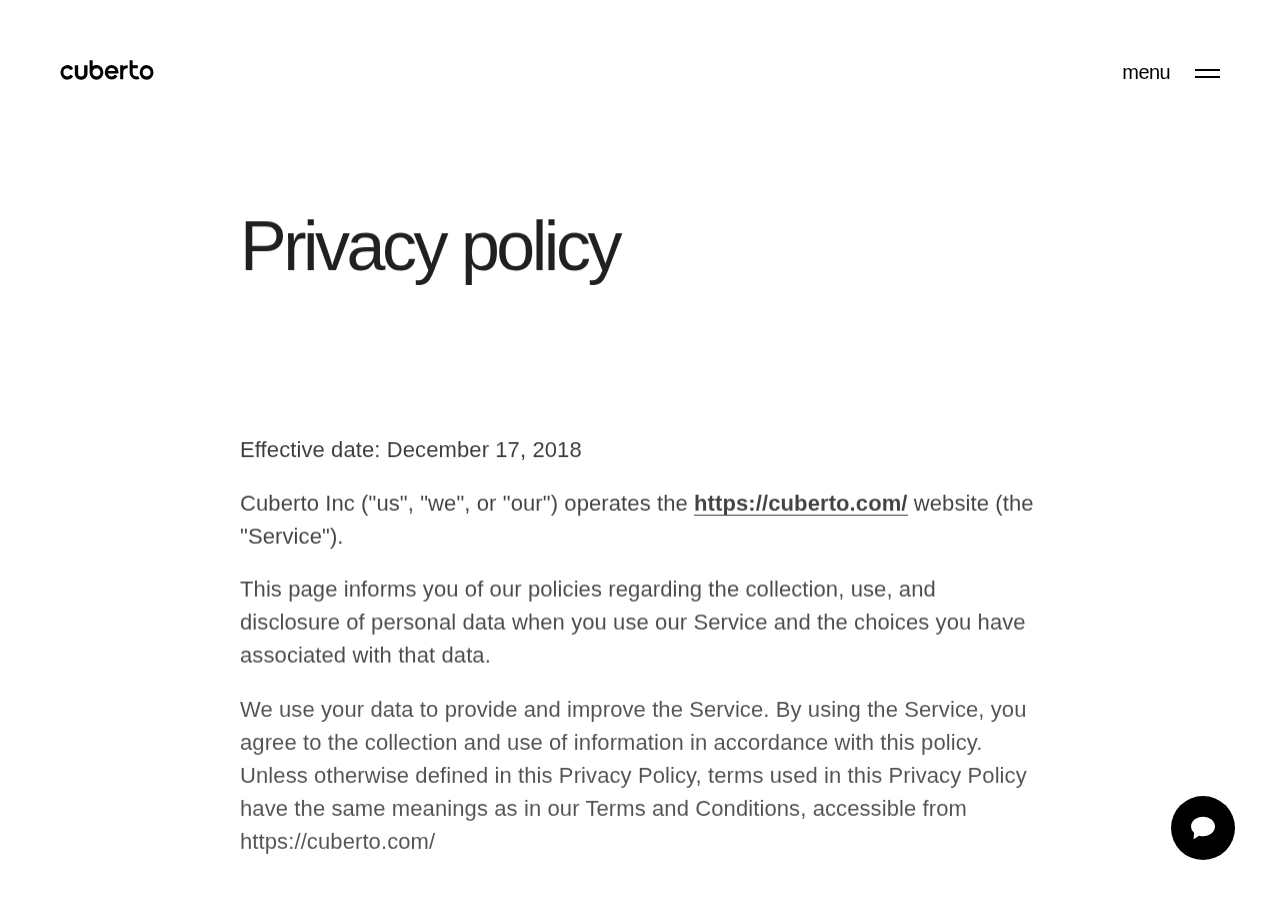
<file: cuberto.com/privacy/index.html>
<!DOCTYPE html><html class="no-js" lang="en">
<!-- Mirrored from cuberto.com/privacy/ by HTTrack Website Copier/3.x [XR&CO'2014], Sun, 06 Mar 2022 22:08:55 GMT -->
<!-- Added by HTTrack --><meta http-equiv="content-type" content="text/html;charset=UTF-8" /><!-- /Added by HTTrack -->
<head><meta charset="utf-8"><title>Privacy policy — Cuberto</title><meta name="description" content="Cuberto - privacy policy &amp; terms."><meta property="og:title" content="Privacy policy — Cuberto"><meta property="og:type" content="article"><meta property="og:description" content="Cuberto - privacy policy &amp; terms."><meta name="viewport" content="width=device-width, initial-scale=1.0, maximum-scale=3.0"><meta name="msapplication-TileColor" content="#3050d4"><meta name="theme-color" content="#ffffff"><link rel="stylesheet" href="../assets/css/main21dd.css?v=4.5.20"><link rel="preload" href="http://cdn.cuberto.com/cb/fonts/averta/AvertaCY-Light.woff2" as="font" crossorigin><link rel="preload" href="http://cdn.cuberto.com/cb/fonts/averta/AvertaCY-Regular.woff2" as="font" crossorigin><link rel="preload" href="http://cdn.cuberto.com/cb/fonts/averta/AvertaCY-Semibold.woff2" as="font" crossorigin><link rel="apple-touch-icon" sizes="180x180" href="../apple-touch-icon.png"><link rel="icon" type="image/png" sizes="32x32" href="../favicon-32x32.png"><link rel="icon" type="image/png" sizes="16x16" href="../favicon-16x16.png"><link rel="manifest" href="../site.html"><link rel="mask-icon" href="../safari-pinned-tab.svg" color="#3050d4"></head><body><div class="cb-loader cb-loader_overlay -visible"></div><nav class="cb-menu"><div class="cb-menu-logo"><a href="../index.html" aria-label="Cuberto"><svg class="cb-svgsprite -logo"><use xlink:href="../assets/img/sprites/svgspritesc81e.svg?2#logo"></use></svg></a></div><div class="cb-menu-toggle"><button class="cb-btn cb-btn_menu" aria-label="menu" data-cursor="-menu" data-cursor-stick=".cb-btn_menu-box"><span class="cb-btn_menu-title" style="visibility:hidden;">menu</span><span class="cb-btn_menu-box" data-magnetic="{&quot;x&quot;:&quot;0.08&quot;,&quot;y&quot;:&quot;0.08&quot;}"><span></span><span></span></span></button></div><div class="cb-menu-box"><div class="cb-menu-backdrop"></div><div class="cb-menu-content"><div class="cb-menu-body"><div class="cb-menu-container"><div class="cb-menu-grid"><div class="cb-menu-grid-col -left"><div class="cb-menu-title">Social</div><div class="cb-menu-social" data-cursor="-opaque"><a class="cb-menu-social-item" href="http://www.facebook.com/Cuberto.design" target="_blank" rel="noopener" data-magnetic><em><span data-text="Facebook">Facebook</span></em></a><a class="cb-menu-social-item" href="http://www.behance.net/cuberto" target="_blank" rel="noopener" data-magnetic><em><span data-text="Behance">Behance</span></em></a><a class="cb-menu-social-item" href="http://dribbble.com/cuberto" target="_blank" rel="noopener" data-magnetic><em><span data-text="Dribbble">Dribbble</span></em></a><a class="cb-menu-social-item" href="http://www.instagram.com/cubertodesign/" target="_blank" rel="noopener" data-magnetic><em><span data-text="Instagram">Instagram</span></em></a><a class="cb-menu-social-item" href="http://www.youtube.com/channel/UCzestFrXpwSGCfcbO2pObwQ" target="_blank" rel="noopener" data-magnetic><em><span data-text="YouTube">YouTube</span></em></a><a class="cb-menu-social-item" href="http://twitter.com/cuberto" target="_blank" rel="noopener" data-magnetic><em><span data-text="Twitter">Twitter</span></em></a><a class="cb-menu-social-item" href="http://github.com/Cuberto" target="_blank" rel="noopener" data-magnetic><em><span data-text="GitHub">GitHub</span></em></a></div></div><div class="cb-menu-grid-col -right"><div class="cb-menu-title">Menu</div><div class="cb-menu-nav" role="navigation" data-cursor="-opaque"><div class="cb-menu-nav-item"><a href="../projects/index.html" data-magnetic><em><span data-text="Work">Work</span></em></a></div><div class="cb-menu-nav-item"><a href="../about/index.html" data-magnetic><em><span data-text="About">About</span></em></a></div><div class="cb-menu-nav-item"><a href="../services/index.html" data-magnetic><em><span data-text="Services">Services</span></em></a></div><div class="cb-menu-nav-item"><a href="../tutorials/index.html" data-magnetic><em><span data-text="Tutorials">Tutorials</span></em></a></div><div class="cb-menu-nav-item"><a href="../contacts/index.html" data-magnetic><em><span data-text="Contacts">Contacts</span></em></a></div></div></div></div></div></div><div class="cb-menu-footer"><div class="cb-menu-container"><div class="cb-menu-title -sm">Get in touch</div><div class="cb-menu-mail"><a href="mailto:info@cuberto.com"><span>info@cuberto.com</span></a></div></div></div></div></div><div class="cb-menu-contact"><a class="cb-btn cb-btn_contact" href="../contacts/index.html" data-cursor="-exclusion" aria-label="Get in touch"><svg class="cb-svgsprite -chat"><use xlink:href="../assets/img/sprites/svgspritesc81e.svg?2#chat"></use></svg></a></div></nav><div class="cb-view" data-controller="textController" id="view-main"><div class="cb-layout" role="main"><div class="cb-navbar"><div class="cb-navbar-strip"><div class="cb-navbar-grid"><div class="cb-navbar-grid-col -left"><div class="cb-navbar-logo"><a href="../index.html" aria-label="Cuberto"><svg class="cb-svgsprite -logo"><use xlink:href="../assets/img/sprites/svgspritesc81e.svg?2#logo"></use></svg></a></div></div><div class="cb-navbar-grid-col -right"><div class="cb-navbar-toggle"><button class="cb-btn cb-btn_menu" aria-label="menu"><span class="cb-btn_menu-title">menu</span><span class="cb-btn_menu-box" style="visibility:hidden"><span></span><span></span></span></button></div></div></div></div></div><article class="cb-textpaper"><div class="cb-textpaper-content"><div class="cb-textpaper-container"><div class="cb-textpaper-header"><h1>Privacy policy</h1></div><div class="cb-textpaper-text"><p>Effective date: December 17, 2018</p><p>Cuberto Inc ("us", "we", or "our") operates the <a href="../index.html">https://cuberto.com/</a> website (the "Service").</p><p>This page informs you of our policies regarding the collection, use, and disclosure of personal data when you use our Service and the choices you have associated with that data.</p><p>We use your data to provide and improve the Service. By using the Service, you agree to the collection and use of information in accordance with this policy. Unless otherwise defined in this Privacy Policy, terms used in this Privacy Policy have the same meanings as in our Terms and Conditions, accessible from https://cuberto.com/</p><h3>Information Collection And Use</h3><p>We collect several different types of information for various purposes to provide and improve our Service to you.</p><h3>Types of Data Collected</h3><h4>Personal Data</h4><p>While using our Service, we may ask you to provide us with certain personally identifiable information that can be used to contact or identify you ("Personal Data"). Personally identifiable information may include, but is not limited to:</p><ul><li>Email address</li><li>First name and last name</li><li>Cookies and Usage Data</li></ul><h4>Usage Data</h4><p>We may also collect information how the Service is accessed and used ("Usage Data"). This Usage Data may include information such as your computer's Internet Protocol address (e.g. IP address), browser type, browser version, the pages of our Service that you visit, the time and date of your visit, the time spent on those pages, unique device identifiers and other diagnostic data.</p><h4>Tracking & Cookies Data</h4><p>We use cookies and similar tracking technologies to track the activity on our Service and hold certain information.</p><p>Cookies are files with small amount of data which may include an anonymous unique identifier. Cookies are sent to your browser from a website and stored on your device. Tracking technologies also used are beacons, tags, and scripts to collect and track information and to improve and analyze our Service.</p><p>You can instruct your browser to refuse all cookies or to indicate when a cookie is being sent. However, if you do not accept cookies, you may not be able to use some portions of our Service.</p><p>Examples of Cookies we use:</p><ul><li>Session Cookies. We use Session Cookies to operate our Service.</li><li>Preference Cookies. We use Preference Cookies to remember your preferences and various settings.</li><li>Security Cookies. We use Security Cookies for security purposes.</li></ul><h3>Use of Data</h3><p>Cuberto Inc uses the collected data for various purposes:</p><ul><li>To provide and maintain the Service</li><li>To notify you about changes to our Service</li><li>To allow you to participate in interactive features of our Service when you choose to do so</li><li>To provide customer care and support</li><li>To provide analysis or valuable information so that we can improve the Service</li><li>To monitor the usage of the Service</li><li>To detect, prevent and address technical issues</li></ul><h3>Transfer Of Data</h3><p>Your information, including Personal Data, may be transferred to — and maintained on — computers located outside of your state, province, country or other governmental jurisdiction where the data protection laws may differ than those from your jurisdiction.</p><p>If you are located outside United States and choose to provide information to us, please note that we transfer the data, including Personal Data, to United States and process it there.</p><p>Your consent to this Privacy Policy followed by your submission of such information represents your agreement to that transfer.</p><p>Cuberto Inc will take all steps reasonably necessary to ensure that your data is treated securely and in accordance with this Privacy Policy and no transfer of your Personal Data will take place to an organization or a country unless there are adequate controls in place including the security of your data and other personal information.</p><h3>Disclosure Of Data</h3><h4>Legal Requirements</h4><p>Cuberto Inc may disclose your Personal Data in the good faith belief that such action is necessary to:</p><ul><li>To comply with a legal obligation</li><li>To protect and defend the rights or property of Cuberto Inc</li><li>To prevent or investigate possible wrongdoing in connection with the Service</li><li>To protect the personal safety of users of the Service or the public</li><li>li To protect against legal liability</li></ul><h3>Security Of Data</h3><p>The security of your data is important to us, but remember that no method of transmission over the Internet, or method of electronic storage is 100% secure. While we strive to use commercially acceptable means to protect your Personal Data, we cannot guarantee its absolute security.</p><h3>Service Providers</h3><p>We may employ third party companies and individuals to facilitate our Service ("Service Providers"), to provide the Service on our behalf, to perform Service-related services or to assist us in analyzing how our Service is used.</p><p>These third parties have access to your Personal Data only to perform these tasks on our behalf and are obligated not to disclose or use it for any other purpose.</p><h4>Analytics</h4><p>We may use third-party Service Providers to monitor and analyze the use of our Service.</p><h4>Google Analytics</h4><p>Google Analytics is a web analytics service offered by Google that tracks and reports website traffic. Google uses the data collected to track and monitor the use of our Service. This data is shared with other Google services. Google may use the collected data to contextualize and personalize the ads of its own advertising network.</p><p>You can opt-out of having made your activity on the Service available to Google Analytics by installing the Google Analytics opt-out browser add-on. The add-on prevents the Google Analytics JavaScript (ga.js, analytics.js, and dc.js) from sharing information with Google Analytics about visits activity.</p><p>For more information on the privacy practices of Google, please visit the Google Privacy & Terms web page:</p><p> </p><a href="https://policies.google.com/privacy?hl=en" rel="noopener" target="_blank">https://policies.google.com/privacy?hl=en</a><h3>Links To Other Sites</h3><p>Our Service may contain links to other sites that are not operated by us. If you click on a third party link, you will be directed to that third party's site. We strongly advise you to review the Privacy Policy of every site you visit.</p><p>We have no control over and assume no responsibility for the content, privacy policies or practices of any third party sites or services.</p><h3>Children's Privacy</h3><p>Our Service does not address anyone under the age of 18 ("Children").</p><p>We do not knowingly collect personally identifiable information from anyone under the age of 18. If you are a parent or guardian and you are aware that your Children has provided us with Personal Data, please contact us. If we become aware that we have collected Personal Data from children without verification of parental consent, we take steps to remove that information from our servers.</p><h3>Changes To This Privacy Policy</h3><p>We may update our Privacy Policy from time to time. We will notify you of any changes by posting the new Privacy Policy on this page.</p><p>We will let you know via email and/or a prominent notice on our Service, prior to the change becoming effective and update the "effective date" at the top of this Privacy Policy.</p><p>You are advised to review this Privacy Policy periodically for any changes. Changes to this Privacy Policy are effective when they are posted on this page.</p><h3>Contact Us</h3><p>If you have any questions about this Privacy Policy, please contact us by email: <a href="mailto:info@cuberto.com">info@cuberto.com</a></p></div></div></div></article><section class="cb-outro"><div class="cb-outro-content" data-cursor="-inverse"><div class="cb-outro-body"><div class="cb-outro-container"><div class="cb-outro-header"><h2>Have an idea?</h2><a href="../contacts/index.html">Tell us about it</a></div></div></div><div class="cb-outro-footer"><div class="cb-outro-container"><div class="cb-outro-grid"><div class="cb-outro-grid-col -left"><div class="cb-outro-mail"><a href="mailto:info@cuberto.com"><em><span>info@cuberto.com</span></em></a></div><div class="cb-outro-address"><address><p>901 N Pitt Str., Suite 170</p><p>Alexandria, VA 22314, USA</p></address></div><div class="cb-outro-link"><a class="cb-outro-link-item" href="index.html">Privacy Policy</a></div></div><div class="cb-outro-grid-col -right"><div class="cb-outro-social"><div class="cb-outro-social-row"><a class="cb-outro-social-item" href="http://www.facebook.com/Cuberto.design" target="_blank" rel="noopener" aria-label="Facebook"><span class="cb-outro-social-item-title"><span data-text="Facebook">Facebook</span></span><svg class="cb-svgsprite -facebook"><use xlink:href="../assets/img/sprites/svgspritesc81e.svg?2#facebook"></use></svg></a><a class="cb-outro-social-item -patreon" href="http://twitter.com/cuberto" target="_blank" rel="noopener" aria-label="Twitter"><span class="cb-outro-social-item-title"><span data-text="Twitter">Twitter</span></span><svg class="cb-svgsprite -twitter"><use xlink:href="../assets/img/sprites/svgspritesc81e.svg?2#twitter"></use></svg></a><a class="cb-outro-social-item -behance" href="http://www.behance.net/cuberto" target="_blank" rel="noopener" aria-label="Behance"><span class="cb-outro-social-item-title"><span data-text="Behance">Behance</span></span><svg class="cb-svgsprite -behance"><use xlink:href="../assets/img/sprites/svgspritesc81e.svg?2#behance"></use></svg></a></div><div class="cb-outro-social-row"><a class="cb-outro-social-item -dribble" href="http://dribbble.com/cuberto" target="_blank" rel="noopener" aria-label="Dribbble"><span class="cb-outro-social-item-title"><span data-text="Dribbble">Dribbble</span></span><svg class="cb-svgsprite -dribbble"><use xlink:href="../assets/img/sprites/svgspritesc81e.svg?2#dribbble"></use></svg></a><a class="cb-outro-social-item -instagram" href="http://www.instagram.com/cubertodesign/" target="_blank" rel="noopener" aria-label="Instagram"><span class="cb-outro-social-item-title"><span data-text="Instagram">Instagram</span></span><svg class="cb-svgsprite -instagram"><use xlink:href="../assets/img/sprites/svgspritesc81e.svg?2#instagram"></use></svg></a><a class="cb-outro-social-item -youtube" href="http://www.youtube.com/channel/UCzestFrXpwSGCfcbO2pObwQ" target="_blank" rel="noopener" aria-label="YouTube"><span class="cb-outro-social-item-title"><span data-text="YouTube">YouTube</span></span><svg class="cb-svgsprite -youtube"><use xlink:href="../assets/img/sprites/svgspritesc81e.svg?2#youtube"></use></svg></a></div></div></div></div></div></div></div></section></div></div><script src="../assets/js/bundle21dd.js?v=4.5.20" defer></script><noscript><link rel="stylesheet" href="../assets/css/noscript21dd.css?v=4.5.20"></noscript><script>setTimeout(function () {
    (function (m, e, t, r, i, k, a) {
        m[i] = m[i] || function () {
            (m[i].a = m[i].a || []).push(arguments)
        };
        m[i].l = 1 * new Date();
        k = e.createElement(t), a = e.getElementsByTagName(t)[0], k.async = 1, k.src = r, a.parentNode.insertBefore(k, a)
    })
    (window, document, "script", "../../mc.yandex.ru/metrika/tag.js", "ym");

    ym(window.ymID = 22519915, "init", {
        clickmap: true,
        trackLinks: true,
        accurateTrackBounce: true,
        webvisor: true
    });
}, 5000);</script><noscript><div><img src="https://mc.yandex.ru/watch/22519915" style="position:absolute; left:-9999px;"></div></noscript><script data-ad-client="ca-pub-1790740820499025" async src="../../pagead2.googlesyndication.com/pagead/js/f.txt"></script></body>
<!-- Mirrored from cuberto.com/privacy/ by HTTrack Website Copier/3.x [XR&CO'2014], Sun, 06 Mar 2022 22:08:55 GMT -->
</html>
</file>
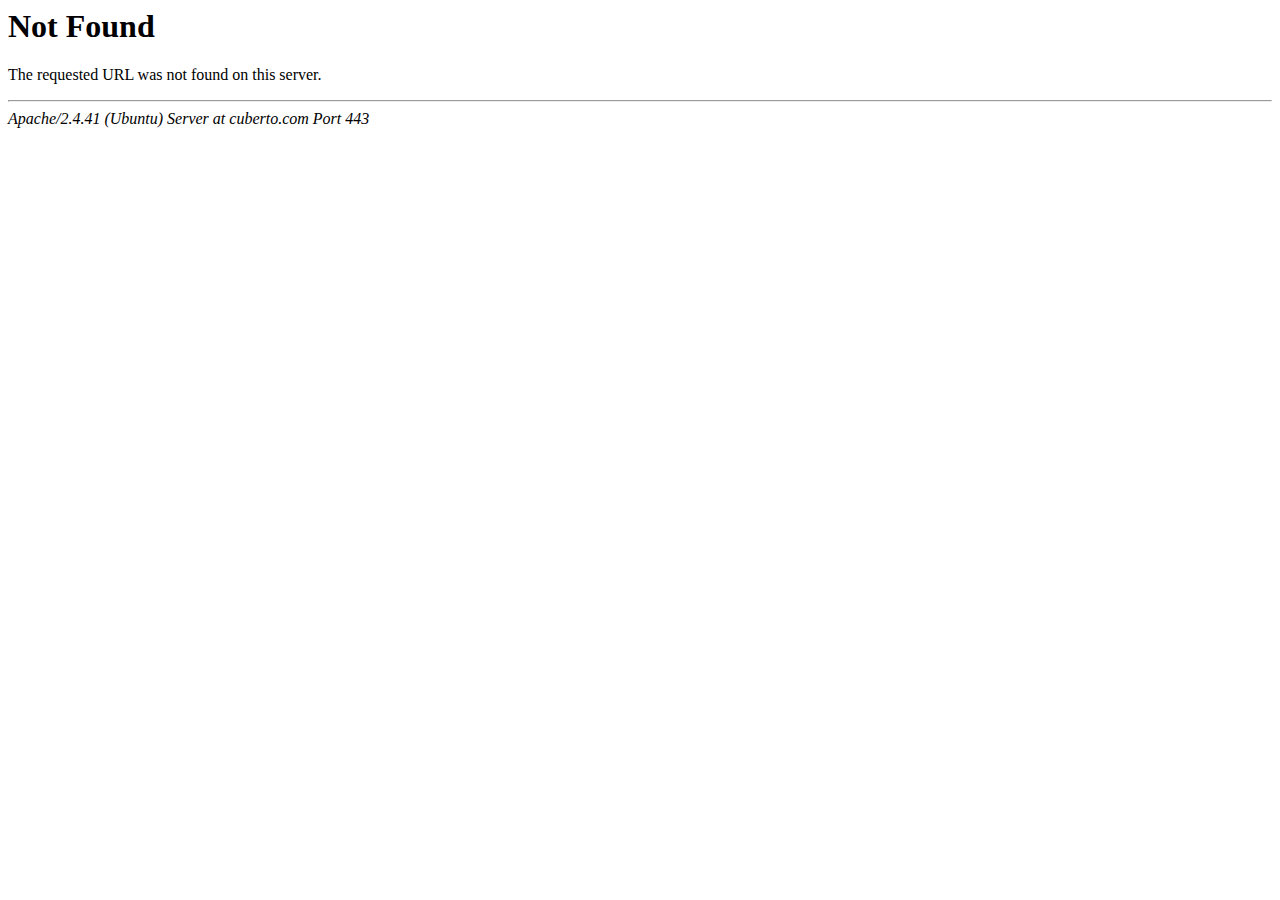
<file: cuberto.com/assets/css/owl.video.play.html>
<!DOCTYPE HTML PUBLIC "-//IETF//DTD HTML 2.0//EN">
<html><head>
<title>404 Not Found</title>
</head><body>
<h1>Not Found</h1>
<p>The requested URL was not found on this server.</p>
<hr>
<address>Apache/2.4.41 (Ubuntu) Server at cuberto.com Port 443</address>
</body></html>
</file>
<file: cuberto.com/assets/css/main21dd.css>
@charset "UTF-8";.owl-carousel{display:none;width:100%;-webkit-tap-highlight-color:transparent;position:relative;z-index:1}.owl-carousel .owl-stage{position:relative;-ms-touch-action:pan-Y;touch-action:manipulation;-moz-backface-visibility:hidden}.owl-carousel .owl-stage:after{content:".";display:block;clear:both;visibility:hidden;line-height:0;height:0}.owl-carousel .owl-stage-outer{position:relative;overflow:hidden;-webkit-transform:translate3d(0,0,0)}.owl-carousel .owl-item,.owl-carousel .owl-wrapper{-webkit-backface-visibility:hidden;-moz-backface-visibility:hidden;-ms-backface-visibility:hidden;-webkit-transform:translate3d(0,0,0);-moz-transform:translate3d(0,0,0);-ms-transform:translate3d(0,0,0)}.owl-carousel .owl-item{position:relative;min-height:1px;float:left;-webkit-backface-visibility:hidden;-webkit-tap-highlight-color:transparent;-webkit-touch-callout:none}.owl-carousel .owl-item img{display:block;width:100%}.owl-carousel .owl-dots.disabled,.owl-carousel .owl-nav.disabled{display:none}.owl-carousel .owl-dot,.owl-carousel .owl-nav .owl-next,.owl-carousel .owl-nav .owl-prev{cursor:pointer;-webkit-user-select:none;-moz-user-select:none;-ms-user-select:none;user-select:none}.owl-carousel .owl-nav button.owl-next,.owl-carousel .owl-nav button.owl-prev,.owl-carousel button.owl-dot{background:0 0;color:inherit;border:none;padding:0!important;font:inherit}.owl-carousel.owl-loaded{display:block}.owl-carousel.owl-loading{opacity:0;display:block}.owl-carousel.owl-hidden{opacity:0}.owl-carousel.owl-refresh .owl-item{visibility:hidden}.owl-carousel.owl-drag .owl-item{-ms-touch-action:pan-y;touch-action:pan-y;-webkit-user-select:none;-moz-user-select:none;-ms-user-select:none;user-select:none}.owl-carousel.owl-grab{cursor:move;cursor:-webkit-grab;cursor:-moz-grab;cursor:grab}.owl-carousel.owl-rtl{direction:rtl}.owl-carousel.owl-rtl .owl-item{float:right}.no-js .owl-carousel{display:block}.owl-carousel .animated{-webkit-animation-duration:1s;-moz-animation-duration:1s;-o-animation-duration:1s;animation-duration:1s;-webkit-animation-fill-mode:both;-moz-animation-fill-mode:both;-o-animation-fill-mode:both;animation-fill-mode:both}.owl-carousel .owl-animated-in{z-index:0}.owl-carousel .owl-animated-out{z-index:1}.owl-carousel .fadeOut{-webkit-animation-name:fadeOut;-moz-animation-name:fadeOut;-o-animation-name:fadeOut;animation-name:fadeOut}@-webkit-keyframes fadeOut{0%{opacity:1}100%{opacity:0}}@-moz-keyframes fadeOut{0%{opacity:1}100%{opacity:0}}@-o-keyframes fadeOut{0%{opacity:1}100%{opacity:0}}@keyframes fadeOut{0%{opacity:1}100%{opacity:0}}.owl-height{-webkit-transition:height .5s ease-in-out;-o-transition:height .5s ease-in-out;-moz-transition:height .5s ease-in-out;transition:height .5s ease-in-out}.owl-carousel .owl-item .owl-lazy{opacity:0;-webkit-transition:opacity .4s ease;-o-transition:opacity .4s ease;-moz-transition:opacity .4s ease;transition:opacity .4s ease}.owl-carousel .owl-item .owl-lazy:not([src]),.owl-carousel .owl-item .owl-lazy[src^=""]{max-height:0}.owl-carousel .owl-item img.owl-lazy{-webkit-transform-style:preserve-3d;-moz-transform-style:preserve-3d;transform-style:preserve-3d}.owl-carousel .owl-video-wrapper{position:relative;height:100%;background:#000}.owl-carousel .owl-video-play-icon{position:absolute;height:80px;width:80px;left:50%;top:50%;margin-left:-40px;margin-top:-40px;background:url(owl.video.play.html) no-repeat;cursor:pointer;z-index:1;-webkit-backface-visibility:hidden;-webkit-transition:-webkit-transform .1s ease;transition:-webkit-transform .1s ease;-o-transition:-o-transform .1s ease;-moz-transition:transform .1s ease,-moz-transform .1s ease;transition:transform .1s ease;transition:transform .1s ease,-webkit-transform .1s ease,-moz-transform .1s ease,-o-transform .1s ease}.owl-carousel .owl-video-play-icon:hover{-webkit-transform:scale(1.3,1.3);-moz-transform:scale(1.3,1.3);-ms-transform:scale(1.3,1.3);-o-transform:scale(1.3,1.3);transform:scale(1.3,1.3)}.owl-carousel .owl-video-playing .owl-video-play-icon,.owl-carousel .owl-video-playing .owl-video-tn{display:none}.owl-carousel .owl-video-tn{opacity:0;height:100%;background-position:center center;background-repeat:no-repeat;-webkit-background-size:contain;-moz-background-size:contain;background-size:contain;-webkit-transition:opacity .4s ease;-o-transition:opacity .4s ease;-moz-transition:opacity .4s ease;transition:opacity .4s ease}.owl-carousel .owl-video-frame{position:relative;z-index:1;height:100%;width:100%}@font-face{font-family:'Averta CY';src:url(http://cdn.cuberto.com/cb/fonts/averta/AvertaCY-Light.woff2) format("woff2"),url(//cdn.cuberto.com/cb/fonts/averta/AvertaCY-Light.woff) format("woff"),url(//cdn.cuberto.com/cb/fonts/averta/AvertaCY-Light.ttf) format("truetype");font-weight:300;font-style:normal;font-display:swap}@font-face{font-family:'Averta CY';src:url(//cdn.cuberto.com/cb/fonts/averta/AvertaCY-Regular.woff2) format("woff2"),url(//cdn.cuberto.com/cb/fonts/averta/AvertaCY-Regular.woff) format("woff"),url(//cdn.cuberto.com/cb/fonts/averta/AvertaCY-Regular.ttf) format("truetype");font-weight:400;font-style:normal;font-display:swap}@font-face{font-family:'Averta CY';src:url(//cdn.cuberto.com/cb/fonts/averta/AvertaCY-Semibold.woff2) format("woff2"),url(//cdn.cuberto.com/cb/fonts/averta/AvertaCY-Semibold.woff) format("woff"),url(//cdn.cuberto.com/cb/fonts/averta/AvertaCY-Semibold.ttf) format("truetype");font-weight:600;font-style:normal;font-display:swap}@font-face{font-family:'Averta CY';src:url(//cdn.cuberto.com/cb/fonts/averta/AvertaCY-Bold.woff2) format("woff2"),url(//cdn.cuberto.com/cb/fonts/averta/AvertaCY-Bold.woff) format("woff"),url(//cdn.cuberto.com/cb/fonts/averta/AvertaCY-Bold.ttf) format("truetype");font-weight:700;font-style:normal;font-display:swap}/*! normalize.css v7.0.0 | MIT License | github.com/necolas/normalize.css */html{line-height:1.15;-ms-text-size-adjust:100%;-webkit-text-size-adjust:100%}body{margin:0}article,aside,footer,header,nav,section{display:block}h1{font-size:2em;margin:.67em 0}figcaption,figure,main{display:block}figure{margin:1em 40px}hr{-webkit-box-sizing:content-box;-moz-box-sizing:content-box;box-sizing:content-box;height:0;overflow:visible}pre{font-family:monospace,monospace;font-size:1em}a{background-color:transparent;-webkit-text-decoration-skip:objects}abbr[title]{border-bottom:none;text-decoration:underline;-webkit-text-decoration:underline dotted;-moz-text-decoration:underline dotted;text-decoration:underline dotted}b,strong{font-weight:inherit}b,strong{font-weight:bolder}code,kbd,samp{font-family:monospace,monospace;font-size:1em}dfn{font-style:italic}mark{background-color:#ff0;color:#000}small{font-size:80%}sub,sup{font-size:75%;line-height:0;position:relative;vertical-align:baseline}sub{bottom:-.25em}sup{top:-.5em}audio,video{display:inline-block}audio:not([controls]){display:none;height:0}img{border-style:none}svg:not(:root){overflow:hidden}button,input,optgroup,select,textarea{font-family:sans-serif;font-size:100%;line-height:1.15;margin:0}button,input{overflow:visible}button,select{text-transform:none}[type=reset],[type=submit],button,html [type=button]{-webkit-appearance:button}[type=button]::-moz-focus-inner,[type=reset]::-moz-focus-inner,[type=submit]::-moz-focus-inner,button::-moz-focus-inner{border-style:none;padding:0}[type=button]:-moz-focusring,[type=reset]:-moz-focusring,[type=submit]:-moz-focusring,button:-moz-focusring{outline:1px dotted ButtonText}fieldset{padding:.35em .75em .625em}legend{-webkit-box-sizing:border-box;-moz-box-sizing:border-box;box-sizing:border-box;color:inherit;display:table;max-width:100%;padding:0;white-space:normal}progress{display:inline-block;vertical-align:baseline}textarea{overflow:auto}[type=checkbox],[type=radio]{-webkit-box-sizing:border-box;-moz-box-sizing:border-box;box-sizing:border-box;padding:0}[type=number]::-webkit-inner-spin-button,[type=number]::-webkit-outer-spin-button{height:auto}[type=search]{-webkit-appearance:textfield;outline-offset:-2px}[type=search]::-webkit-search-cancel-button,[type=search]::-webkit-search-decoration{-webkit-appearance:none}::-webkit-file-upload-button{-webkit-appearance:button;font:inherit}details,menu{display:block}summary{display:list-item}canvas{display:inline-block}template{display:none}[hidden]{display:none}html{height:100%}body{height:100%;margin:0;padding:0;background:#fff;color:#000;font-family:"Averta CY",sans-serif;font-size:14px;letter-spacing:normal;line-height:normal;text-align:left;-webkit-font-smoothing:antialiased;-moz-osx-font-smoothing:grayscale}*{-webkit-box-sizing:border-box;-moz-box-sizing:border-box;box-sizing:border-box}:after,:before{-webkit-box-sizing:border-box;-moz-box-sizing:border-box;box-sizing:border-box}.cb-checkbox_rounded label>input:focus~.cb-checkbox_rounded-box,:focus{outline:0!important}::-moz-selection{color:#fff;background:#000}::selection{color:#fff;background:#000}a{color:inherit;cursor:pointer;text-decoration:underline}.cb-checkbox_rounded label>input:focus~a.cb-checkbox_rounded-box,a:focus,a:hover{color:inherit;text-decoration:none}a,button,input,label{-webkit-tap-highlight-color:transparent}audio,canvas,iframe,img,svg,video{vertical-align:middle}figure{margin:0}button,input,select,textarea{font-family:inherit;font-size:inherit;line-height:inherit}[type=button]:not(:disabled),[type=reset]:not(:disabled),[type=submit]:not(:disabled),button:not(:disabled){cursor:pointer}blockquote,h1,h2,h3,h4,h5,h6,p{margin:0;padding:0}em{font-style:normal}@media print{*,::after,::before{text-shadow:none!important;-webkit-box-shadow:none!important;-moz-box-shadow:none!important;box-shadow:none!important}a,a:visited{text-decoration:underline}abbr[title]::after{content:" (" attr(title) ")"}pre{white-space:pre-wrap!important}blockquote,pre{border:1px solid #999;page-break-inside:avoid}thead{display:table-header-group}img,tr{page-break-inside:avoid}h2,h3,p{orphans:3;widows:3}h2,h3{page-break-after:avoid}}.cb-view{height:100%;background:#fff}.cb-scene{position:fixed;top:0;left:0;right:0;bottom:0;display:none}@media (min-width:1200px){.cb-scene{display:block}}.cb-layout{position:relative;height:100%;z-index:1}.cb-layout .scrollbar-track{right:3px;background:0 0;z-index:200}.cb-layout .scrollbar-thumb-y{background:#333}.cb-layout .scrollbar-thumb-y:before{content:"";display:block;position:absolute;top:0;right:-3px;left:-3px;bottom:0}.cb-layout .scrollbar-thumb-y:hover{background:#000}.cb-layout .scroll-content{height:100%;will-change:transform}.cb-container{padding:0 20px}@media (min-width:360px){.cb-container{padding:0 30px}}@media (min-width:768px){.cb-container{padding:0 40px}}@media (min-width:1200px){.cb-container{padding:0 60px}}.cb-container.-ml,.cb-rcfeed-container.-ml,.cb-screenshot-container{padding:0 15px}@media (min-width:768px){.cb-container.-ml,.cb-rcfeed-container.-ml,.cb-screenshot-container{padding:0 60px}}@media (min-width:1200px){.cb-container.-ml,.cb-rcfeed-container.-ml,.cb-screenshot-container{padding:0 90px}}@media (min-width:1600px){.cb-container.-ml,.cb-rcfeed-container.-ml,.cb-screenshot-container{padding:0 140px}}.cb-container.-md,.cb-textpaper-container.-md{padding:0 15px}@media (min-width:768px){.cb-container.-md,.cb-textpaper-container.-md{padding:0 60px}}@media (min-width:1024px){.cb-container.-md,.cb-textpaper-container.-md{padding:0 120px}}@media (min-width:1200px){.cb-container.-md,.cb-textpaper-container.-md{padding:0 150px}}@media (min-width:1350px){.cb-container.-md,.cb-textpaper-container.-md{padding:0 180px}}@media (min-width:1600px){.cb-container.-md,.cb-textpaper-container.-md{padding:0 220px}}@media (min-width:1900px){.cb-container.-md,.cb-textpaper-container.-md{padding:0 270px}}.cb-advantage-container,.cb-billboard-container,.cb-brief-container,.cb-container.-lg,.cb-definition-container,.cb-description-container,.cb-employment-container,.cb-featured-container,.cb-feedback-container,.cb-hero-container,.cb-listing-container,.cb-modal_box-container,.cb-newsfeed-container,.cb-nextcase-container,.cb-numstat-container,.cb-outro-container,.cb-rcfeed-container,.cb-relcase-container,.cb-request-container,.cb-smfeed-container,.cb-splitshow-container,.cb-textpaper-container,.cb-topcover-container,.cb-tophead-container,.cb-work-container{padding:0 20px}@media (min-width:360px){.cb-advantage-container,.cb-billboard-container,.cb-brief-container,.cb-container.-lg,.cb-definition-container,.cb-description-container,.cb-employment-container,.cb-featured-container,.cb-feedback-container,.cb-hero-container,.cb-listing-container,.cb-modal_box-container,.cb-newsfeed-container,.cb-nextcase-container,.cb-numstat-container,.cb-outro-container,.cb-rcfeed-container,.cb-relcase-container,.cb-request-container,.cb-smfeed-container,.cb-splitshow-container,.cb-textpaper-container,.cb-topcover-container,.cb-tophead-container,.cb-work-container{padding:0 30px}}@media (min-width:768px){.cb-advantage-container,.cb-billboard-container,.cb-brief-container,.cb-container.-lg,.cb-definition-container,.cb-description-container,.cb-employment-container,.cb-featured-container,.cb-feedback-container,.cb-hero-container,.cb-listing-container,.cb-modal_box-container,.cb-newsfeed-container,.cb-nextcase-container,.cb-numstat-container,.cb-outro-container,.cb-rcfeed-container,.cb-relcase-container,.cb-request-container,.cb-smfeed-container,.cb-splitshow-container,.cb-textpaper-container,.cb-topcover-container,.cb-tophead-container,.cb-work-container{padding:0 100px}}@media (min-width:1024px){.cb-advantage-container,.cb-billboard-container,.cb-brief-container,.cb-container.-lg,.cb-definition-container,.cb-description-container,.cb-employment-container,.cb-featured-container,.cb-feedback-container,.cb-hero-container,.cb-listing-container,.cb-modal_box-container,.cb-newsfeed-container,.cb-nextcase-container,.cb-numstat-container,.cb-outro-container,.cb-rcfeed-container,.cb-relcase-container,.cb-request-container,.cb-smfeed-container,.cb-splitshow-container,.cb-textpaper-container,.cb-topcover-container,.cb-tophead-container,.cb-work-container{padding:0 120px}}@media (min-width:1200px){.cb-advantage-container,.cb-billboard-container,.cb-brief-container,.cb-container.-lg,.cb-definition-container,.cb-description-container,.cb-employment-container,.cb-featured-container,.cb-feedback-container,.cb-hero-container,.cb-listing-container,.cb-modal_box-container,.cb-newsfeed-container,.cb-nextcase-container,.cb-numstat-container,.cb-outro-container,.cb-rcfeed-container,.cb-relcase-container,.cb-request-container,.cb-smfeed-container,.cb-splitshow-container,.cb-textpaper-container,.cb-topcover-container,.cb-tophead-container,.cb-work-container{padding:0 150px}}@media (min-width:1350px){.cb-advantage-container,.cb-billboard-container,.cb-brief-container,.cb-container.-lg,.cb-definition-container,.cb-description-container,.cb-employment-container,.cb-featured-container,.cb-feedback-container,.cb-hero-container,.cb-listing-container,.cb-modal_box-container,.cb-newsfeed-container,.cb-nextcase-container,.cb-numstat-container,.cb-outro-container,.cb-rcfeed-container,.cb-relcase-container,.cb-request-container,.cb-smfeed-container,.cb-splitshow-container,.cb-textpaper-container,.cb-topcover-container,.cb-tophead-container,.cb-work-container{padding:0 180px}}@media (min-width:1600px){.cb-advantage-container,.cb-billboard-container,.cb-brief-container,.cb-container.-lg,.cb-definition-container,.cb-description-container,.cb-employment-container,.cb-featured-container,.cb-feedback-container,.cb-hero-container,.cb-listing-container,.cb-modal_box-container,.cb-newsfeed-container,.cb-nextcase-container,.cb-numstat-container,.cb-outro-container,.cb-rcfeed-container,.cb-relcase-container,.cb-request-container,.cb-smfeed-container,.cb-splitshow-container,.cb-textpaper-container,.cb-topcover-container,.cb-tophead-container,.cb-work-container{padding:0 220px}}@media (min-width:1900px){.cb-advantage-container,.cb-billboard-container,.cb-brief-container,.cb-container.-lg,.cb-definition-container,.cb-description-container,.cb-employment-container,.cb-featured-container,.cb-feedback-container,.cb-hero-container,.cb-listing-container,.cb-modal_box-container,.cb-newsfeed-container,.cb-nextcase-container,.cb-numstat-container,.cb-outro-container,.cb-rcfeed-container,.cb-relcase-container,.cb-request-container,.cb-smfeed-container,.cb-splitshow-container,.cb-textpaper-container,.cb-topcover-container,.cb-tophead-container,.cb-work-container{padding:0 270px;width:100%;max-width:1900px;margin:0 auto}}.cb-advantage-content,.cb-billboard-content,.cb-brief-content,.cb-content,.cb-definition-content,.cb-description-content,.cb-employment-content,.cb-employment-top,.cb-feedback-content,.cb-listing-content,.cb-nextcase-content,.cb-numstat-content,.cb-rcfeed-content,.cb-relcase-content,.cb-screenshot-content,.cb-smfeed-content,.cb-splitshow-content{padding:120px 0}@media (min-width:360px){.cb-advantage-content,.cb-billboard-content,.cb-brief-content,.cb-content,.cb-definition-content,.cb-description-content,.cb-employment-content,.cb-employment-top,.cb-feedback-content,.cb-listing-content,.cb-nextcase-content,.cb-numstat-content,.cb-rcfeed-content,.cb-relcase-content,.cb-screenshot-content,.cb-smfeed-content,.cb-splitshow-content{padding:170px 0}}@media (min-width:768px){.cb-advantage-content,.cb-billboard-content,.cb-brief-content,.cb-content,.cb-definition-content,.cb-description-content,.cb-employment-content,.cb-employment-top,.cb-feedback-content,.cb-listing-content,.cb-nextcase-content,.cb-numstat-content,.cb-rcfeed-content,.cb-relcase-content,.cb-screenshot-content,.cb-smfeed-content,.cb-splitshow-content{padding:300px 0}}@media (min-width:1600px){.cb-advantage-content,.cb-billboard-content,.cb-brief-content,.cb-content,.cb-definition-content,.cb-description-content,.cb-employment-content,.cb-employment-top,.cb-feedback-content,.cb-listing-content,.cb-nextcase-content,.cb-numstat-content,.cb-rcfeed-content,.cb-relcase-content,.cb-screenshot-content,.cb-smfeed-content,.cb-splitshow-content{padding:350px 0}}.-rp.cb-advantage-content,.-rp.cb-billboard-content,.-rp.cb-brief-content,.-rp.cb-definition-content,.-rp.cb-description-content,.-rp.cb-employment-content,.-rp.cb-employment-top,.-rp.cb-feedback-content,.-rp.cb-listing-content,.-rp.cb-nextcase-content,.-rp.cb-numstat-content,.-rp.cb-rcfeed-content,.-rp.cb-relcase-content,.-rp.cb-screenshot-content,.-rp.cb-smfeed-content,.-rp.cb-splitshow-content,.-rt.cb-advantage-content,.-rt.cb-billboard-content,.-rt.cb-brief-content,.-rt.cb-definition-content,.-rt.cb-description-content,.-rt.cb-employment-content,.-rt.cb-employment-top,.-rt.cb-feedback-content,.-rt.cb-listing-content,.-rt.cb-nextcase-content,.-rt.cb-numstat-content,.-rt.cb-rcfeed-content,.-rt.cb-relcase-content,.-rt.cb-screenshot-content,.-rt.cb-smfeed-content,.-rt.cb-splitshow-content,.cb-content.-rp,.cb-content.-rt{padding-top:60px}@media (min-width:360px){.-rp.cb-advantage-content,.-rp.cb-billboard-content,.-rp.cb-brief-content,.-rp.cb-definition-content,.-rp.cb-description-content,.-rp.cb-employment-content,.-rp.cb-employment-top,.-rp.cb-feedback-content,.-rp.cb-listing-content,.-rp.cb-nextcase-content,.-rp.cb-numstat-content,.-rp.cb-rcfeed-content,.-rp.cb-relcase-content,.-rp.cb-screenshot-content,.-rp.cb-smfeed-content,.-rp.cb-splitshow-content,.-rt.cb-advantage-content,.-rt.cb-billboard-content,.-rt.cb-brief-content,.-rt.cb-definition-content,.-rt.cb-description-content,.-rt.cb-employment-content,.-rt.cb-employment-top,.-rt.cb-feedback-content,.-rt.cb-listing-content,.-rt.cb-nextcase-content,.-rt.cb-numstat-content,.-rt.cb-rcfeed-content,.-rt.cb-relcase-content,.-rt.cb-screenshot-content,.-rt.cb-smfeed-content,.-rt.cb-splitshow-content,.cb-content.-rp,.cb-content.-rt{padding-top:85px}}@media (min-width:768px){.-rp.cb-advantage-content,.-rp.cb-billboard-content,.-rp.cb-brief-content,.-rp.cb-definition-content,.-rp.cb-description-content,.-rp.cb-employment-content,.-rp.cb-employment-top,.-rp.cb-feedback-content,.-rp.cb-listing-content,.-rp.cb-nextcase-content,.-rp.cb-numstat-content,.-rp.cb-rcfeed-content,.-rp.cb-relcase-content,.-rp.cb-screenshot-content,.-rp.cb-smfeed-content,.-rp.cb-splitshow-content,.-rt.cb-advantage-content,.-rt.cb-billboard-content,.-rt.cb-brief-content,.-rt.cb-definition-content,.-rt.cb-description-content,.-rt.cb-employment-content,.-rt.cb-employment-top,.-rt.cb-feedback-content,.-rt.cb-listing-content,.-rt.cb-nextcase-content,.-rt.cb-numstat-content,.-rt.cb-rcfeed-content,.-rt.cb-relcase-content,.-rt.cb-screenshot-content,.-rt.cb-smfeed-content,.-rt.cb-splitshow-content,.cb-content.-rp,.cb-content.-rt{padding-top:150px}}@media (min-width:1600px){.-rp.cb-advantage-content,.-rp.cb-billboard-content,.-rp.cb-brief-content,.-rp.cb-definition-content,.-rp.cb-description-content,.-rp.cb-employment-content,.-rp.cb-employment-top,.-rp.cb-feedback-content,.-rp.cb-listing-content,.-rp.cb-nextcase-content,.-rp.cb-numstat-content,.-rp.cb-rcfeed-content,.-rp.cb-relcase-content,.-rp.cb-screenshot-content,.-rp.cb-smfeed-content,.-rp.cb-splitshow-content,.-rt.cb-advantage-content,.-rt.cb-billboard-content,.-rt.cb-brief-content,.-rt.cb-definition-content,.-rt.cb-description-content,.-rt.cb-employment-content,.-rt.cb-employment-top,.-rt.cb-feedback-content,.-rt.cb-listing-content,.-rt.cb-nextcase-content,.-rt.cb-numstat-content,.-rt.cb-rcfeed-content,.-rt.cb-relcase-content,.-rt.cb-screenshot-content,.-rt.cb-smfeed-content,.-rt.cb-splitshow-content,.cb-content.-rp,.cb-content.-rt{padding-top:175px}}.-mt.cb-advantage-content,.-mt.cb-billboard-content,.-mt.cb-brief-content,.-mt.cb-definition-content,.-mt.cb-description-content,.-mt.cb-employment-content,.-mt.cb-employment-top,.-mt.cb-feedback-content,.-mt.cb-listing-content,.-mt.cb-nextcase-content,.-mt.cb-numstat-content,.-mt.cb-rcfeed-content,.-mt.cb-relcase-content,.-mt.cb-screenshot-content,.-mt.cb-smfeed-content,.-mt.cb-splitshow-content,.cb-content.-mt{padding-top:30px}@media (min-width:360px){.-mt.cb-advantage-content,.-mt.cb-billboard-content,.-mt.cb-brief-content,.-mt.cb-definition-content,.-mt.cb-description-content,.-mt.cb-employment-content,.-mt.cb-employment-top,.-mt.cb-feedback-content,.-mt.cb-listing-content,.-mt.cb-nextcase-content,.-mt.cb-numstat-content,.-mt.cb-rcfeed-content,.-mt.cb-relcase-content,.-mt.cb-screenshot-content,.-mt.cb-smfeed-content,.-mt.cb-splitshow-content,.cb-content.-mt{padding-top:43px}}@media (min-width:768px){.-mt.cb-advantage-content,.-mt.cb-billboard-content,.-mt.cb-brief-content,.-mt.cb-definition-content,.-mt.cb-description-content,.-mt.cb-employment-content,.-mt.cb-employment-top,.-mt.cb-feedback-content,.-mt.cb-listing-content,.-mt.cb-nextcase-content,.-mt.cb-numstat-content,.-mt.cb-rcfeed-content,.-mt.cb-relcase-content,.-mt.cb-screenshot-content,.-mt.cb-smfeed-content,.-mt.cb-splitshow-content,.cb-content.-mt{padding-top:75px}}@media (min-width:1600px){.-mt.cb-advantage-content,.-mt.cb-billboard-content,.-mt.cb-brief-content,.-mt.cb-definition-content,.-mt.cb-description-content,.-mt.cb-employment-content,.-mt.cb-employment-top,.-mt.cb-feedback-content,.-mt.cb-listing-content,.-mt.cb-nextcase-content,.-mt.cb-numstat-content,.-mt.cb-rcfeed-content,.-mt.cb-relcase-content,.-mt.cb-screenshot-content,.-mt.cb-smfeed-content,.-mt.cb-splitshow-content,.cb-content.-mt{padding-top:88px}}.-st.cb-advantage-content,.-st.cb-billboard-content,.-st.cb-brief-content,.-st.cb-definition-content,.-st.cb-description-content,.-st.cb-employment-content,.-st.cb-employment-top,.-st.cb-feedback-content,.-st.cb-listing-content,.-st.cb-nextcase-content,.-st.cb-numstat-content,.-st.cb-rcfeed-content,.-st.cb-relcase-content,.-st.cb-screenshot-content,.-st.cb-smfeed-content,.-st.cb-splitshow-content,.cb-content.-st{padding-top:30px}@media (min-width:360px){.-st.cb-advantage-content,.-st.cb-billboard-content,.-st.cb-brief-content,.-st.cb-definition-content,.-st.cb-description-content,.-st.cb-employment-content,.-st.cb-employment-top,.-st.cb-feedback-content,.-st.cb-listing-content,.-st.cb-nextcase-content,.-st.cb-numstat-content,.-st.cb-rcfeed-content,.-st.cb-relcase-content,.-st.cb-screenshot-content,.-st.cb-smfeed-content,.-st.cb-splitshow-content,.cb-content.-st{padding-top:40px}}@media (min-width:768px){.-st.cb-advantage-content,.-st.cb-billboard-content,.-st.cb-brief-content,.-st.cb-definition-content,.-st.cb-description-content,.-st.cb-employment-content,.-st.cb-employment-top,.-st.cb-feedback-content,.-st.cb-listing-content,.-st.cb-nextcase-content,.-st.cb-numstat-content,.-st.cb-rcfeed-content,.-st.cb-relcase-content,.-st.cb-screenshot-content,.-st.cb-smfeed-content,.-st.cb-splitshow-content,.cb-content.-st{padding-top:45px}}@media (min-width:1600px){.-st.cb-advantage-content,.-st.cb-billboard-content,.-st.cb-brief-content,.-st.cb-definition-content,.-st.cb-description-content,.-st.cb-employment-content,.-st.cb-employment-top,.-st.cb-feedback-content,.-st.cb-listing-content,.-st.cb-nextcase-content,.-st.cb-numstat-content,.-st.cb-rcfeed-content,.-st.cb-relcase-content,.-st.cb-screenshot-content,.-st.cb-smfeed-content,.-st.cb-splitshow-content,.cb-content.-st{padding-top:55px}}.-ct.cb-advantage-content,.-ct.cb-billboard-content,.-ct.cb-brief-content,.-ct.cb-definition-content,.-ct.cb-description-content,.-ct.cb-employment-content,.-ct.cb-employment-top,.-ct.cb-feedback-content,.-ct.cb-listing-content,.-ct.cb-nextcase-content,.-ct.cb-numstat-content,.-ct.cb-rcfeed-content,.-ct.cb-relcase-content,.-ct.cb-screenshot-content,.-ct.cb-smfeed-content,.-ct.cb-splitshow-content,.cb-content.-ct{padding-top:0}.-rb.cb-advantage-content,.-rb.cb-billboard-content,.-rb.cb-brief-content,.-rb.cb-definition-content,.-rb.cb-description-content,.-rb.cb-employment-content,.-rb.cb-employment-top,.-rb.cb-feedback-content,.-rb.cb-listing-content,.-rb.cb-nextcase-content,.-rb.cb-numstat-content,.-rb.cb-rcfeed-content,.-rb.cb-relcase-content,.-rb.cb-screenshot-content,.-rb.cb-smfeed-content,.-rb.cb-splitshow-content,.-rp.cb-advantage-content,.-rp.cb-billboard-content,.-rp.cb-brief-content,.-rp.cb-definition-content,.-rp.cb-description-content,.-rp.cb-employment-content,.-rp.cb-employment-top,.-rp.cb-feedback-content,.-rp.cb-listing-content,.-rp.cb-nextcase-content,.-rp.cb-numstat-content,.-rp.cb-rcfeed-content,.-rp.cb-relcase-content,.-rp.cb-screenshot-content,.-rp.cb-smfeed-content,.-rp.cb-splitshow-content,.cb-content.-rb,.cb-content.-rp{padding-bottom:60px}@media (min-width:360px){.-rb.cb-advantage-content,.-rb.cb-billboard-content,.-rb.cb-brief-content,.-rb.cb-definition-content,.-rb.cb-description-content,.-rb.cb-employment-content,.-rb.cb-employment-top,.-rb.cb-feedback-content,.-rb.cb-listing-content,.-rb.cb-nextcase-content,.-rb.cb-numstat-content,.-rb.cb-rcfeed-content,.-rb.cb-relcase-content,.-rb.cb-screenshot-content,.-rb.cb-smfeed-content,.-rb.cb-splitshow-content,.-rp.cb-advantage-content,.-rp.cb-billboard-content,.-rp.cb-brief-content,.-rp.cb-definition-content,.-rp.cb-description-content,.-rp.cb-employment-content,.-rp.cb-employment-top,.-rp.cb-feedback-content,.-rp.cb-listing-content,.-rp.cb-nextcase-content,.-rp.cb-numstat-content,.-rp.cb-rcfeed-content,.-rp.cb-relcase-content,.-rp.cb-screenshot-content,.-rp.cb-smfeed-content,.-rp.cb-splitshow-content,.cb-content.-rb,.cb-content.-rp{padding-bottom:85px}}@media (min-width:768px){.-rb.cb-advantage-content,.-rb.cb-billboard-content,.-rb.cb-brief-content,.-rb.cb-definition-content,.-rb.cb-description-content,.-rb.cb-employment-content,.-rb.cb-employment-top,.-rb.cb-feedback-content,.-rb.cb-listing-content,.-rb.cb-nextcase-content,.-rb.cb-numstat-content,.-rb.cb-rcfeed-content,.-rb.cb-relcase-content,.-rb.cb-screenshot-content,.-rb.cb-smfeed-content,.-rb.cb-splitshow-content,.-rp.cb-advantage-content,.-rp.cb-billboard-content,.-rp.cb-brief-content,.-rp.cb-definition-content,.-rp.cb-description-content,.-rp.cb-employment-content,.-rp.cb-employment-top,.-rp.cb-feedback-content,.-rp.cb-listing-content,.-rp.cb-nextcase-content,.-rp.cb-numstat-content,.-rp.cb-rcfeed-content,.-rp.cb-relcase-content,.-rp.cb-screenshot-content,.-rp.cb-smfeed-content,.-rp.cb-splitshow-content,.cb-content.-rb,.cb-content.-rp{padding-bottom:150px}}@media (min-width:1600px){.-rb.cb-advantage-content,.-rb.cb-billboard-content,.-rb.cb-brief-content,.-rb.cb-definition-content,.-rb.cb-description-content,.-rb.cb-employment-content,.-rb.cb-employment-top,.-rb.cb-feedback-content,.-rb.cb-listing-content,.-rb.cb-nextcase-content,.-rb.cb-numstat-content,.-rb.cb-rcfeed-content,.-rb.cb-relcase-content,.-rb.cb-screenshot-content,.-rb.cb-smfeed-content,.-rb.cb-splitshow-content,.-rp.cb-advantage-content,.-rp.cb-billboard-content,.-rp.cb-brief-content,.-rp.cb-definition-content,.-rp.cb-description-content,.-rp.cb-employment-content,.-rp.cb-employment-top,.-rp.cb-feedback-content,.-rp.cb-listing-content,.-rp.cb-nextcase-content,.-rp.cb-numstat-content,.-rp.cb-rcfeed-content,.-rp.cb-relcase-content,.-rp.cb-screenshot-content,.-rp.cb-smfeed-content,.-rp.cb-splitshow-content,.cb-content.-rb,.cb-content.-rp{padding-bottom:175px}}.-mb.cb-advantage-content,.-mb.cb-billboard-content,.-mb.cb-brief-content,.-mb.cb-definition-content,.-mb.cb-description-content,.-mb.cb-employment-content,.-mb.cb-employment-top,.-mb.cb-feedback-content,.-mb.cb-listing-content,.-mb.cb-nextcase-content,.-mb.cb-numstat-content,.-mb.cb-rcfeed-content,.-mb.cb-relcase-content,.-mb.cb-screenshot-content,.-mb.cb-smfeed-content,.-mb.cb-splitshow-content,.cb-content.-mb{padding-bottom:30px}@media (min-width:360px){.-mb.cb-advantage-content,.-mb.cb-billboard-content,.-mb.cb-brief-content,.-mb.cb-definition-content,.-mb.cb-description-content,.-mb.cb-employment-content,.-mb.cb-employment-top,.-mb.cb-feedback-content,.-mb.cb-listing-content,.-mb.cb-nextcase-content,.-mb.cb-numstat-content,.-mb.cb-rcfeed-content,.-mb.cb-relcase-content,.-mb.cb-screenshot-content,.-mb.cb-smfeed-content,.-mb.cb-splitshow-content,.cb-content.-mb{padding-bottom:43px}}@media (min-width:768px){.-mb.cb-advantage-content,.-mb.cb-billboard-content,.-mb.cb-brief-content,.-mb.cb-definition-content,.-mb.cb-description-content,.-mb.cb-employment-content,.-mb.cb-employment-top,.-mb.cb-feedback-content,.-mb.cb-listing-content,.-mb.cb-nextcase-content,.-mb.cb-numstat-content,.-mb.cb-rcfeed-content,.-mb.cb-relcase-content,.-mb.cb-screenshot-content,.-mb.cb-smfeed-content,.-mb.cb-splitshow-content,.cb-content.-mb{padding-bottom:75px}}@media (min-width:1600px){.-mb.cb-advantage-content,.-mb.cb-billboard-content,.-mb.cb-brief-content,.-mb.cb-definition-content,.-mb.cb-description-content,.-mb.cb-employment-content,.-mb.cb-employment-top,.-mb.cb-feedback-content,.-mb.cb-listing-content,.-mb.cb-nextcase-content,.-mb.cb-numstat-content,.-mb.cb-rcfeed-content,.-mb.cb-relcase-content,.-mb.cb-screenshot-content,.-mb.cb-smfeed-content,.-mb.cb-splitshow-content,.cb-content.-mb{padding-bottom:88px}}.-cb.cb-advantage-content,.-cb.cb-billboard-content,.-cb.cb-brief-content,.-cb.cb-definition-content,.-cb.cb-description-content,.-cb.cb-employment-content,.-cb.cb-employment-top,.-cb.cb-feedback-content,.-cb.cb-listing-content,.-cb.cb-nextcase-content,.-cb.cb-numstat-content,.-cb.cb-rcfeed-content,.-cb.cb-relcase-content,.-cb.cb-screenshot-content,.-cb.cb-smfeed-content,.-cb.cb-splitshow-content,.cb-content.-cb{padding-bottom:0}.-cp.cb-advantage-content,.-cp.cb-billboard-content,.-cp.cb-brief-content,.-cp.cb-definition-content,.-cp.cb-description-content,.-cp.cb-employment-content,.-cp.cb-employment-top,.-cp.cb-feedback-content,.-cp.cb-listing-content,.-cp.cb-nextcase-content,.-cp.cb-numstat-content,.-cp.cb-rcfeed-content,.-cp.cb-relcase-content,.-cp.cb-screenshot-content,.-cp.cb-smfeed-content,.-cp.cb-splitshow-content,.cb-content.-cp{padding-top:0;padding-bottom:0}.-color-ulesson{color:#fb7554}.-color-ulesson-bg{background-color:#fb7554}.-color-riyadh{color:#93c252}.-color-riyadh-bg{background-color:#93c252}.-color-sigma{color:#fb6052}.-color-sigma-bg{background-color:#fb6052}.-color-sleepiest{color:#893596}.-color-sleepiest-bg{background-color:#893596}.-color-genesis{color:#57c0b3}.-color-genesis-bg{background-color:#57c0b3}.-color-genesis-branding{color:#57c0b3}.-color-genesis-branding-bg{background-color:#57c0b3}.-color-nana{color:#fbd6d5}.-color-nana-bg{background-color:#fbd6d5}.-color-wickret{color:#3a83f5}.-color-wickret-bg{background-color:#3a83f5}.-color-euroauto{color:#1ca8e3}.-color-euroauto-bg{background-color:#1ca8e3}.-color-ferrumpipe{color:#a6d3c1}.-color-ferrumpipe-bg{background-color:#a6d3c1}.-color-flipaclip{color:#fb5e84}.-color-flipaclip-bg{background-color:#fb5e84}.-color-wambi{color:#b673e9}.-color-wambi-bg{background-color:#b673e9}.-color-monmarche{color:#b9dec6}.-color-monmarche-bg{background-color:#b9dec6}.-color-ohmhealth{color:#d3f6f4}.-color-ohmhealth-bg{background-color:#d3f6f4}.-color-dsx{color:#4149cf}.-color-dsx-bg{background-color:#4149cf}.-color-dsx-branding{color:#4149cf}.-color-dsx-branding-bg{background-color:#4149cf}.-color-consumervoice{color:#decb82}.-color-consumervoice-bg{background-color:#decb82}.-color-puntopago{color:#293d94}.-color-puntopago-bg{background-color:#293d94}.-color-datalight{color:#ca1386}.-color-datalight-bg{background-color:#ca1386}.-color-rallyreader{color:#574696}.-color-rallyreader-bg{background-color:#574696}.-color-raiffeisen{color:#feda55}.-color-raiffeisen-bg{background-color:#feda55}.-color-cisco{color:#adcbe5}.-color-cisco-bg{background-color:#adcbe5}.-color-service-digital{color:#f6e2de}.-color-service-digital-bg{background-color:#f6e2de}.-color-service-mobile{color:#f6b61d}.-color-service-mobile-bg{background-color:#f6b61d}.-color-service-branding{color:#decb82}.-color-service-branding-bg{background-color:#decb82}.-color-service-concept{color:#fb6052}.-color-service-concept-bg{background-color:#fb6052}.-color-service-marketing{color:#b62c83}.-color-service-marketing-bg{background-color:#b62c83}.-color-facebook{color:#3b5998}.-color-facebook-bg{background-color:#3b5998}.-color-twitter{color:#00acee}.-color-twitter-bg{background-color:#00acee}.-color-behance{color:#1769ff}.-color-behance-bg{background-color:#1769ff}.-color-dribbble{color:#ea4c89}.-color-dribbble-bg{background-color:#ea4c89}.-color-instagram{color:#833ab4}.-color-instagram-bg{background-color:#833ab4}.-color-youtube{color:#c4302b}.-color-youtube-bg{background-color:#c4302b}.-color-patreon{color:#f76959}.-color-patreon-bg{background-color:#f76959}.cb-svgsprite{display:inline-block;width:1em;height:1em;fill:currentColor;vertical-align:middle}.cb-menu-logo{position:fixed;top:25px;left:20px;z-index:251;opacity:0;pointer-events:none;-webkit-transition:opacity .8s;-o-transition:opacity .8s;-moz-transition:opacity .8s;transition:opacity .8s}@media (min-width:360px){.cb-menu-logo{left:30px}}@media (min-width:768px) and (min-height:550px){.cb-menu-logo{top:40px;left:40px}}@media (min-width:1200px) and (min-height:700px){.cb-menu-logo{top:60px;left:60px}}@media (min-width:2200px){.cb-menu-logo{left:100px}}.cb-menu-logo svg{width:88px;height:19px}@media (min-width:768px){.cb-menu-logo svg{width:94px;height:20px}}.cb-menu-logo svg.-runnytimes{width:95px;height:19px}@media (min-width:768px){.cb-menu-logo svg.-runnytimes{width:132px;height:26.4px}}.cb-menu-logo.-visible{opacity:1}.cb-menu-toggle{position:fixed;top:26px;right:20px;z-index:251}@media (min-width:360px){.cb-menu-toggle{right:30px}}@media (min-width:768px) and (min-height:550px){.cb-menu-toggle{top:40px;right:40px}}@media (min-width:1200px) and (min-height:700px){.cb-menu-toggle{top:60px;right:60px}}@media (min-width:2200px){.cb-menu-toggle{right:100px}}.cb-menu.-inverse .cb-menu-toggle{color:#fff}.cb-menu-box{display:none}.cb-menu-backdrop{position:fixed;top:0;right:0;left:0;bottom:0;z-index:197;pointer-events:none;background:rgba(238,238,238,.7)}.cb-menu-content{position:fixed;top:0;left:0;right:0;z-index:200;height:100vh;overflow:auto;-webkit-overflow-scrolling:touch;padding:100px 0 90px 0;background:#fff}@media (min-height:550px){.cb-menu-content{display:-webkit-box;display:-webkit-flex;display:-moz-box;display:-ms-flexbox;display:flex;-webkit-box-orient:vertical;-webkit-box-direction:normal;-webkit-flex-direction:column;-moz-box-orient:vertical;-moz-box-direction:normal;-ms-flex-direction:column;flex-direction:column;-webkit-box-pack:center;-webkit-justify-content:center;-moz-box-pack:center;-ms-flex-pack:center;justify-content:center;padding:0}}@media (min-width:768px){.cb-menu-content{width:689px;left:auto}}@media (min-width:768px) and (min-height:550px){.cb-menu-content{display:-webkit-box;display:-webkit-flex;display:-moz-box;display:-ms-flexbox;display:flex;-webkit-box-orient:vertical;-webkit-box-direction:normal;-webkit-flex-direction:column;-moz-box-orient:vertical;-moz-box-direction:normal;-ms-flex-direction:column;flex-direction:column;-webkit-box-pack:justify;-webkit-justify-content:space-between;-moz-box-pack:justify;-ms-flex-pack:justify;justify-content:space-between;padding:20px 0 0 0}}@media (min-width:768px) and (min-height:600px){.cb-menu-content{padding:40px 0 0 0}}@media (min-width:1600px) and (min-height:700px){.cb-menu-content{width:880px;padding:50px 0 0 0}}@media (min-width:768px){.cb-menu-content.-sm{width:570px}}@media (min-width:1600px) and (min-height:700px){.cb-menu-content.-sm{width:620px}}.cb-menu-container{width:100%;padding:0 30px 0 45px}@media (min-width:768px){.cb-menu-container{padding:0 98px}}@media (min-width:768px) and (min-height:550px){.cb-menu-body{display:-webkit-box;display:-webkit-flex;display:-moz-box;display:-ms-flexbox;display:flex;-webkit-box-align:center;-webkit-align-items:center;-moz-box-align:center;-ms-flex-align:center;align-items:center;height:100%;width:100%}}.cb-menu-footer{padding:50px 0 0 0}@media (min-width:768px) and (min-height:550px){.cb-menu-footer{padding:0 0 50px 0}}@media (min-width:1600px) and (min-height:700px){.cb-menu-footer{padding:0 0 84px 0}}@media (min-width:768px) and (min-height:550px){.cb-menu-grid{display:-webkit-box;display:-webkit-flex;display:-moz-box;display:-ms-flexbox;display:flex;width:100%}}@media (min-width:768px) and (min-height:550px){.cb-menu-grid-col{-webkit-box-flex:1.2;-webkit-flex:1.2;-moz-box-flex:1.2;-ms-flex:1.2;flex:1.2}}.cb-menu-grid-col.-left{display:none}@media (min-width:768px) and (min-height:550px){.cb-menu-grid-col.-left{display:block;-webkit-box-flex:.8;-webkit-flex:.8;-moz-box-flex:.8;-ms-flex:.8;flex:.8}}.cb-menu-title{display:none;padding:0 0 30px 0;color:rgba(0,0,0,.3);font-size:16px;line-height:100%}@media (min-height:550px){.cb-menu-title{display:block}}@media (min-width:1600px) and (min-height:700px){.cb-menu-title{padding:0 0 50px 0}}.cb-menu-title.-sm{padding:0 0 12px 0}@media (min-width:1600px) and (min-height:700px){.cb-menu-title.-sm{padding:0 0 20px 0}}.cb-menu-nav{margin:-4px 0}@media (min-width:1600px) and (min-height:700px){.cb-menu-nav{margin:-9px 0}}.cb-menu-nav-item{position:relative;display:block;padding:4px 0}@media (min-width:1600px) and (min-height:700px){.cb-menu-nav-item{padding:9px 0}}.cb-menu-nav-item a{display:inline-block;position:relative;font-size:38px;font-weight:400;letter-spacing:-.05em;line-height:100%;text-decoration:none}@media (min-width:360px){.cb-menu-nav-item a{font-size:42px}}@media (min-width:768px) and (min-height:550px){.cb-menu-nav-item a{font-size:56px}}@media (min-width:1600px) and (min-height:700px){.cb-menu-nav-item a{font-size:60px}}.cb-menu-nav-item a:before{content:"";position:absolute;left:0;right:0;bottom:-2px;height:1px;-webkit-transform:scaleX(0);-moz-transform:scaleX(0);-ms-transform:scaleX(0);-o-transform:scaleX(0);transform:scaleX(0);-webkit-transform-origin:right center;-moz-transform-origin:right center;-ms-transform-origin:right center;-o-transform-origin:right center;transform-origin:right center;background:currentColor;-webkit-transition:-webkit-transform .5s,-webkit-transform-origin 0s;transition:-webkit-transform .5s,-webkit-transform-origin 0s;-o-transition:-o-transform .5s,-o-transform-origin 0s;-moz-transition:transform .5s,transform-origin 0s,-moz-transform .5s,-moz-transform-origin 0s;transition:transform .5s,transform-origin 0s;transition:transform .5s,transform-origin 0s,-webkit-transform .5s,-moz-transform .5s,-o-transform .5s,-webkit-transform-origin 0s,-moz-transform-origin 0s,-ms-transform-origin 0s,-o-transform-origin 0s}.cb-menu-nav-item a em{display:block;position:relative;overflow:hidden;padding:0 .01em 0 0}.cb-menu-nav-item a span{display:inline-block;color:transparent;-webkit-transition:-webkit-transform 1.2s cubic-bezier(.19,1,.22,1);transition:-webkit-transform 1.2s cubic-bezier(.19,1,.22,1);-o-transition:-o-transform 1.2s cubic-bezier(.19,1,.22,1);-moz-transition:transform 1.2s cubic-bezier(.19,1,.22,1),-moz-transform 1.2s cubic-bezier(.19,1,.22,1);transition:transform 1.2s cubic-bezier(.19,1,.22,1);transition:transform 1.2s cubic-bezier(.19,1,.22,1),-webkit-transform 1.2s cubic-bezier(.19,1,.22,1),-moz-transform 1.2s cubic-bezier(.19,1,.22,1),-o-transform 1.2s cubic-bezier(.19,1,.22,1)}.cb-menu-nav-item a span:after,.cb-menu-nav-item a span:before{content:attr(data-text);display:block;position:absolute;color:#000}.cb-menu-nav-item a span:before{top:0;-webkit-transform:skewY(0);-moz-transform:skewY(0);-ms-transform:skewY(0);-o-transform:skewY(0);transform:skewY(0);-webkit-transform-origin:right bottom;-moz-transform-origin:right bottom;-ms-transform-origin:right bottom;-o-transform-origin:right bottom;transform-origin:right bottom;-webkit-transition:-webkit-transform 2s cubic-bezier(.19,1,.22,1);transition:-webkit-transform 2s cubic-bezier(.19,1,.22,1);-o-transition:-o-transform 2s cubic-bezier(.19,1,.22,1);-moz-transition:transform 2s cubic-bezier(.19,1,.22,1),-moz-transform 2s cubic-bezier(.19,1,.22,1);transition:transform 2s cubic-bezier(.19,1,.22,1);transition:transform 2s cubic-bezier(.19,1,.22,1),-webkit-transform 2s cubic-bezier(.19,1,.22,1),-moz-transform 2s cubic-bezier(.19,1,.22,1),-o-transform 2s cubic-bezier(.19,1,.22,1)}.cb-menu-nav-item a span:after{top:105%;-webkit-transform:skewY(7deg);-moz-transform:skewY(7deg);-ms-transform:skewY(7deg);-o-transform:skewY(7deg);transform:skewY(7deg);-webkit-transform-origin:left top;-moz-transform-origin:left top;-ms-transform-origin:left top;-o-transform-origin:left top;transform-origin:left top;-webkit-transition:-webkit-transform 2s cubic-bezier(.19,1,.22,1);transition:-webkit-transform 2s cubic-bezier(.19,1,.22,1);-o-transition:-o-transform 2s cubic-bezier(.19,1,.22,1);-moz-transition:transform 2s cubic-bezier(.19,1,.22,1),-moz-transform 2s cubic-bezier(.19,1,.22,1);transition:transform 2s cubic-bezier(.19,1,.22,1);transition:transform 2s cubic-bezier(.19,1,.22,1),-webkit-transform 2s cubic-bezier(.19,1,.22,1),-moz-transform 2s cubic-bezier(.19,1,.22,1),-o-transform 2s cubic-bezier(.19,1,.22,1)}.cb-checkbox_rounded .cb-menu-nav-item label>input:focus~a.cb-checkbox_rounded-box span,.cb-menu-nav-item .cb-checkbox_rounded label>input:focus~a.cb-checkbox_rounded-box span,.cb-menu-nav-item a:focus span,.cb-menu-nav-item a:hover span{-webkit-transform:translateY(-105%);-moz-transform:translateY(-105%);-ms-transform:translateY(-105%);-o-transform:translateY(-105%);transform:translateY(-105%)}@media (pointer:coarse){.cb-checkbox_rounded .cb-menu-nav-item label>input:focus~a.cb-checkbox_rounded-box span,.cb-menu-nav-item .cb-checkbox_rounded label>input:focus~a.cb-checkbox_rounded-box span,.cb-menu-nav-item a:focus span,.cb-menu-nav-item a:hover span{-webkit-transform:none;-moz-transform:none;-ms-transform:none;-o-transform:none;transform:none}}.cb-checkbox_rounded .cb-menu-nav-item label>input:focus~a.cb-checkbox_rounded-box span:before,.cb-menu-nav-item .cb-checkbox_rounded label>input:focus~a.cb-checkbox_rounded-box span:before,.cb-menu-nav-item a:focus span:before,.cb-menu-nav-item a:hover span:before{-webkit-transform:skewY(7deg);-moz-transform:skewY(7deg);-ms-transform:skewY(7deg);-o-transform:skewY(7deg);transform:skewY(7deg)}@media (pointer:coarse){.cb-checkbox_rounded .cb-menu-nav-item label>input:focus~a.cb-checkbox_rounded-box span:before,.cb-menu-nav-item .cb-checkbox_rounded label>input:focus~a.cb-checkbox_rounded-box span:before,.cb-menu-nav-item a:focus span:before,.cb-menu-nav-item a:hover span:before{-webkit-transform:none;-moz-transform:none;-ms-transform:none;-o-transform:none;transform:none}}.cb-checkbox_rounded .cb-menu-nav-item label>input:focus~a.cb-checkbox_rounded-box span:after,.cb-menu-nav-item .cb-checkbox_rounded label>input:focus~a.cb-checkbox_rounded-box span:after,.cb-menu-nav-item a:focus span:after,.cb-menu-nav-item a:hover span:after{-webkit-transform:skewY(0);-moz-transform:skewY(0);-ms-transform:skewY(0);-o-transform:skewY(0);transform:skewY(0)}@media (pointer:coarse){.cb-checkbox_rounded .cb-menu-nav-item label>input:focus~a.cb-checkbox_rounded-box span:after,.cb-menu-nav-item .cb-checkbox_rounded label>input:focus~a.cb-checkbox_rounded-box span:after,.cb-menu-nav-item a:focus span:after,.cb-menu-nav-item a:hover span:after{-webkit-transform:none;-moz-transform:none;-ms-transform:none;-o-transform:none;transform:none}}.cb-checkbox_rounded label>input:checked~.cb-menu-nav-item.cb-checkbox_rounded-box a:before,.cb-menu-nav-item.-active a:before,.cb-menu.-open .cb-menu-toggle button.cb-menu-nav-item a:before{-webkit-transform:scaleX(1);-moz-transform:scaleX(1);-ms-transform:scaleX(1);-o-transform:scaleX(1);transform:scaleX(1);-webkit-transform-origin:left center;-moz-transform-origin:left center;-ms-transform-origin:left center;-o-transform-origin:left center;transform-origin:left center}.cb-menu-social{display:inline-block;margin:-6px 0}@media (min-width:1600px) and (min-height:700px){.cb-menu-social{margin:-6.5px 0}}.cb-menu-social-item{position:relative;display:block;padding:12px 0;font-size:16px;line-height:120%;letter-spacing:.00464286em;text-transform:capitalize;text-decoration:none}@media (min-width:1600px) and (min-height:700px){.cb-menu-social-item{padding:13px 0}}.cb-menu-social-item em{display:block;position:relative;overflow:hidden}.cb-menu-social-item em span{display:block;-webkit-transition:-webkit-transform 1.2s cubic-bezier(.19,1,.22,1);transition:-webkit-transform 1.2s cubic-bezier(.19,1,.22,1);-o-transition:-o-transform 1.2s cubic-bezier(.19,1,.22,1);-moz-transition:transform 1.2s cubic-bezier(.19,1,.22,1),-moz-transform 1.2s cubic-bezier(.19,1,.22,1);transition:transform 1.2s cubic-bezier(.19,1,.22,1);transition:transform 1.2s cubic-bezier(.19,1,.22,1),-webkit-transform 1.2s cubic-bezier(.19,1,.22,1),-moz-transform 1.2s cubic-bezier(.19,1,.22,1),-o-transform 1.2s cubic-bezier(.19,1,.22,1);-webkit-transform-origin:left center;-moz-transform-origin:left center;-ms-transform-origin:left center;-o-transform-origin:left center;transform-origin:left center}.cb-menu-social-item em span:after{content:attr(data-text);display:block;position:absolute;top:130%;-webkit-transform:skewY(10deg);-moz-transform:skewY(10deg);-ms-transform:skewY(10deg);-o-transform:skewY(10deg);transform:skewY(10deg);-webkit-transform-origin:left center;-moz-transform-origin:left center;-ms-transform-origin:left center;-o-transform-origin:left center;transform-origin:left center;-webkit-transition:-webkit-transform 1.2s cubic-bezier(.19,1,.22,1);transition:-webkit-transform 1.2s cubic-bezier(.19,1,.22,1);-o-transition:-o-transform 1.2s cubic-bezier(.19,1,.22,1);-moz-transition:transform 1.2s cubic-bezier(.19,1,.22,1),-moz-transform 1.2s cubic-bezier(.19,1,.22,1);transition:transform 1.2s cubic-bezier(.19,1,.22,1);transition:transform 1.2s cubic-bezier(.19,1,.22,1),-webkit-transform 1.2s cubic-bezier(.19,1,.22,1),-moz-transform 1.2s cubic-bezier(.19,1,.22,1),-o-transform 1.2s cubic-bezier(.19,1,.22,1)}.cb-checkbox_rounded label>input:focus~.cb-menu-social-item.cb-checkbox_rounded-box em span,.cb-menu-social-item:focus em span,.cb-menu-social-item:hover em span{-webkit-transform:translateY(-130%) skewY(5deg);-moz-transform:translateY(-130%) skewY(5deg);-ms-transform:translateY(-130%) skewY(5deg);-o-transform:translateY(-130%) skewY(5deg);transform:translateY(-130%) skewY(5deg)}@media (pointer:coarse){.cb-checkbox_rounded label>input:focus~.cb-menu-social-item.cb-checkbox_rounded-box em span,.cb-menu-social-item:focus em span,.cb-menu-social-item:hover em span{-webkit-transform:none;-moz-transform:none;-ms-transform:none;-o-transform:none;transform:none}}.cb-checkbox_rounded label>input:focus~.cb-menu-social-item.cb-checkbox_rounded-box em span:after,.cb-menu-social-item:focus em span:after,.cb-menu-social-item:hover em span:after{-webkit-transform:skewY(-5deg);-moz-transform:skewY(-5deg);-ms-transform:skewY(-5deg);-o-transform:skewY(-5deg);transform:skewY(-5deg)}@media (pointer:coarse){.cb-checkbox_rounded label>input:focus~.cb-menu-social-item.cb-checkbox_rounded-box em span:after,.cb-menu-social-item:focus em span:after,.cb-menu-social-item:hover em span:after{-webkit-transform:none;-moz-transform:none;-ms-transform:none;-o-transform:none;transform:none}}.cb-menu-mail{display:block}.cb-menu-mail a{position:relative;display:inline-block;padding:0 0 5px 0;font-size:16px;line-height:20px;letter-spacing:.00464286em;text-decoration:none}@media (min-width:1600px) and (min-height:700px){.cb-menu-mail a{padding:0 0 6px 0;font-size:20px;line-height:25px}}.cb-menu-mail a:after,.cb-menu-mail a:before{content:"";display:block;position:absolute;left:0;right:0;bottom:0;height:1px;background:rgba(0,0,0,.3)}.cb-menu-mail a:after{background:#000;-webkit-transform:scaleX(0);-moz-transform:scaleX(0);-ms-transform:scaleX(0);-o-transform:scaleX(0);transform:scaleX(0);-webkit-transition:-webkit-transform .8s cubic-bezier(.19,1,.22,1);transition:-webkit-transform .8s cubic-bezier(.19,1,.22,1);-o-transition:-o-transform .8s cubic-bezier(.19,1,.22,1);-moz-transition:transform .8s cubic-bezier(.19,1,.22,1),-moz-transform .8s cubic-bezier(.19,1,.22,1);transition:transform .8s cubic-bezier(.19,1,.22,1);transition:transform .8s cubic-bezier(.19,1,.22,1),-webkit-transform .8s cubic-bezier(.19,1,.22,1),-moz-transform .8s cubic-bezier(.19,1,.22,1),-o-transform .8s cubic-bezier(.19,1,.22,1)}.cb-checkbox_rounded .cb-menu-mail label>input:focus~a.cb-checkbox_rounded-box:after,.cb-menu-mail .cb-checkbox_rounded label>input:focus~a.cb-checkbox_rounded-box:after,.cb-menu-mail a:focus:after,.cb-menu-mail a:hover:after{-webkit-transform:scaleX(1);-moz-transform:scaleX(1);-ms-transform:scaleX(1);-o-transform:scaleX(1);transform:scaleX(1)}.cb-menu-contact{display:none}@media (min-width:1200px){.cb-menu-contact{display:block;position:fixed;right:45px;bottom:40px;z-index:95}}.cb-menu-contact:hover{z-index:100}@media (min-height:450px),(min-width:768px){.cb-menu.-open .cb-menu-logo{opacity:1;pointer-events:auto}}.cb-menu.-open .cb-menu-backdrop{pointer-events:auto}.cb-navbar.-inverse{color:#fff}.cb-navbar-strip{position:absolute;top:25px;left:20px;right:20px;z-index:99}@media (min-width:360px){.cb-navbar-strip{left:30px;right:30px}}@media (min-width:768px) and (min-height:550px){.cb-navbar-strip{top:40px;left:40px;right:40px}}@media (min-width:1200px) and (min-height:700px){.cb-navbar-strip{top:60px;left:60px;right:60px}}@media (min-width:2200px){.cb-navbar-strip{left:100px;right:100px}}.cb-navbar-grid{display:-webkit-box;display:-webkit-flex;display:-moz-box;display:-ms-flexbox;display:flex;-webkit-box-pack:justify;-webkit-justify-content:space-between;-moz-box-pack:justify;-ms-flex-pack:justify;justify-content:space-between}.cb-navbar-logo{position:relative;-webkit-transition:opacity .8s;-o-transition:opacity .8s;-moz-transition:opacity .8s;transition:opacity .8s}.menu-open .cb-navbar-logo{opacity:0}.cb-navbar-logo a{color:currentColor}.cb-navbar-logo svg{width:88px;height:19px}@media (min-width:768px){.cb-navbar-logo svg{width:94px;height:20px}}.cb-navbar-logo svg.-runnytimes{width:114px;height:22.8px}@media (min-width:768px){.cb-navbar-logo svg.-runnytimes{width:132px;height:26.4px}}.cb-navbar-link{display:inline-block;margin:0 26px 0 0}@media (min-width:768px){.cb-navbar-link{margin:0 60px 0 0}}.cb-navbar-toggle{display:inline-block}.cb-loader{display:inline}.cb-loader_overlay{position:fixed;top:0;left:0;right:0;bottom:0;z-index:999;max-height:0%;overflow:hidden;pointer-events:none;opacity:0;background:#fff;-webkit-transition:opacity .8s,max-height 0s .8s;-o-transition:opacity .8s,max-height 0s .8s;-moz-transition:opacity .8s,max-height 0s .8s;transition:opacity .8s,max-height 0s .8s}.cb-loader_overlay.-visible{pointer-events:auto;opacity:1;max-height:100%;-webkit-transition-delay:0s,0s;-moz-transition-delay:0s,0s;-o-transition-delay:0s,0s;transition-delay:0s,0s}.cb-form-label{margin:0 0 33px 0;font-size:24px;line-height:100%;letter-spacing:-.04em}@media (min-width:768px){.cb-form-label{margin:0 0 47px 0;font-size:35px}}.cb-form-label.-smooth{color:#ccc}.cb-form-group{margin:0 0 45px 0}@media (min-width:768px){.cb-form-group{margin:0 0 70px 0}}.cb-form-submit{margin:10px 0 0 0}.cb-form-terms{margin:50px 0 0 0;max-width:360px;color:rgba(179,179,179,.5);font-size:14px;line-height:140%}.cb-form-terms a{color:rgba(0,0,0,.5);text-decoration:none;-webkit-transition:color .2s;-o-transition:color .2s;-moz-transition:color .2s;transition:color .2s}.cb-form-terms a:hover{color:#000}.grecaptcha-badge{visibility:hidden}.cb-input{display:inline}.cb-input_light{position:relative;display:block;line-height:0;contain:content}.cb-input_light-line{position:absolute;left:0;right:0;bottom:-3px;height:59px;width:300%;-webkit-transform:translateX(-66.66%);-moz-transform:translateX(-66.66%);-ms-transform:translateX(-66.66%);-o-transform:translateX(-66.66%);transform:translateX(-66.66%);opacity:.1;background-image:url([data-uri]);background-position:center bottom;pointer-events:none;-webkit-transition:opacity .4s,-webkit-transform 0s cubic-bezier(0,.25,.5,1);transition:opacity .4s,-webkit-transform 0s cubic-bezier(0,.25,.5,1);-o-transition:opacity .4s,-o-transform 0s cubic-bezier(0,.25,.5,1);-moz-transition:transform 0s cubic-bezier(0,.25,.5,1),opacity .4s,-moz-transform 0s cubic-bezier(0,.25,.5,1);transition:transform 0s cubic-bezier(0,.25,.5,1),opacity .4s;transition:transform 0s cubic-bezier(0,.25,.5,1),opacity .4s,-webkit-transform 0s cubic-bezier(0,.25,.5,1),-moz-transform 0s cubic-bezier(0,.25,.5,1),-o-transform 0s cubic-bezier(0,.25,.5,1)}@media (min-width:768px){.cb-input_light-line{height:85px}}.cb-input_light-box{position:relative;overflow:hidden}.cb-input_light-message{margin:15px 0 0 0;color:#eb4242;font-size:16px;line-height:25px}.cb-input_light-message:empty{display:none}.cb-input_light input,.cb-input_light textarea{position:relative;margin:0;padding:15px 0;width:100%;z-index:1;color:#000;background:0 0;border:0;-webkit-border-radius:0;-moz-border-radius:0;border-radius:0;outline:0;resize:none;font-size:24px;font-weight:400;letter-spacing:-.03em;line-height:100%;-webkit-transition:all .3s,height 0s;-o-transition:all .3s,height 0s;-moz-transition:all .3s,height 0s;transition:all .3s,height 0s}@media (min-width:768px){.cb-input_light input,.cb-input_light textarea{padding:21px 0;font-size:35px}}.cb-input_light input::-webkit-input-placeholder,.cb-input_light textarea::-webkit-input-placeholder{color:#ccc;-webkit-transition:color .2s;transition:color .2s}.cb-input_light input:-moz-placeholder,.cb-input_light textarea:-moz-placeholder{color:#ccc;-moz-transition:color .2s;transition:color .2s}.cb-input_light input::-moz-placeholder,.cb-input_light textarea::-moz-placeholder{color:#ccc;-moz-transition:color .2s;transition:color .2s}.cb-input_light input:-ms-input-placeholder,.cb-input_light textarea:-ms-input-placeholder{color:#ccc;-ms-transition:color .2s;transition:color .2s}.cb-input_light input::-ms-input-placeholder,.cb-input_light textarea::-ms-input-placeholder{color:#ccc;-ms-transition:color .2s;transition:color .2s}.cb-input_light input::placeholder,.cb-input_light textarea::placeholder{color:#ccc;-webkit-transition:color .2s;-o-transition:color .2s;-moz-transition:color .2s;transition:color .2s}.cb-input_light input:hover+.cb-input_light-line,.cb-input_light textarea:hover+.cb-input_light-line{opacity:.6}.cb-checkbox_rounded .cb-input_light label>input:focus~input.cb-checkbox_rounded-box::-webkit-input-placeholder,.cb-checkbox_rounded .cb-input_light label>input:focus~textarea.cb-checkbox_rounded-box::-webkit-input-placeholder,.cb-input_light .cb-checkbox_rounded label>input:focus~input.cb-checkbox_rounded-box::-webkit-input-placeholder,.cb-input_light .cb-checkbox_rounded label>input:focus~textarea.cb-checkbox_rounded-box::-webkit-input-placeholder,.cb-input_light input:focus::-webkit-input-placeholder,.cb-input_light textarea:focus::-webkit-input-placeholder{color:#b3b3b3}.cb-checkbox_rounded .cb-input_light label>input:focus~input.cb-checkbox_rounded-box:-moz-placeholder,.cb-checkbox_rounded .cb-input_light label>input:focus~textarea.cb-checkbox_rounded-box:-moz-placeholder,.cb-input_light .cb-checkbox_rounded label>input:focus~input.cb-checkbox_rounded-box:-moz-placeholder,.cb-input_light .cb-checkbox_rounded label>input:focus~textarea.cb-checkbox_rounded-box:-moz-placeholder,.cb-input_light input:focus:-moz-placeholder,.cb-input_light textarea:focus:-moz-placeholder{color:#b3b3b3}.cb-checkbox_rounded .cb-input_light label>input:focus~input.cb-checkbox_rounded-box::-moz-placeholder,.cb-checkbox_rounded .cb-input_light label>input:focus~textarea.cb-checkbox_rounded-box::-moz-placeholder,.cb-input_light .cb-checkbox_rounded label>input:focus~input.cb-checkbox_rounded-box::-moz-placeholder,.cb-input_light .cb-checkbox_rounded label>input:focus~textarea.cb-checkbox_rounded-box::-moz-placeholder,.cb-input_light input:focus::-moz-placeholder,.cb-input_light textarea:focus::-moz-placeholder{color:#b3b3b3}.cb-checkbox_rounded .cb-input_light label>input:focus~input.cb-checkbox_rounded-box:-ms-input-placeholder,.cb-checkbox_rounded .cb-input_light label>input:focus~textarea.cb-checkbox_rounded-box:-ms-input-placeholder,.cb-input_light .cb-checkbox_rounded label>input:focus~input.cb-checkbox_rounded-box:-ms-input-placeholder,.cb-input_light .cb-checkbox_rounded label>input:focus~textarea.cb-checkbox_rounded-box:-ms-input-placeholder,.cb-input_light input:focus:-ms-input-placeholder,.cb-input_light textarea:focus:-ms-input-placeholder{color:#b3b3b3}.cb-checkbox_rounded .cb-input_light label>input:focus~input.cb-checkbox_rounded-box::-ms-input-placeholder,.cb-checkbox_rounded .cb-input_light label>input:focus~textarea.cb-checkbox_rounded-box::-ms-input-placeholder,.cb-input_light .cb-checkbox_rounded label>input:focus~input.cb-checkbox_rounded-box::-ms-input-placeholder,.cb-input_light .cb-checkbox_rounded label>input:focus~textarea.cb-checkbox_rounded-box::-ms-input-placeholder,.cb-input_light input:focus::-ms-input-placeholder,.cb-input_light textarea:focus::-ms-input-placeholder{color:#b3b3b3}.cb-checkbox_rounded .cb-input_light label>input:focus~input.cb-checkbox_rounded-box::placeholder,.cb-checkbox_rounded .cb-input_light label>input:focus~textarea.cb-checkbox_rounded-box::placeholder,.cb-input_light .cb-checkbox_rounded label>input:focus~input.cb-checkbox_rounded-box::placeholder,.cb-input_light .cb-checkbox_rounded label>input:focus~textarea.cb-checkbox_rounded-box::placeholder,.cb-input_light input:focus::placeholder,.cb-input_light textarea:focus::placeholder{color:#b3b3b3}.cb-checkbox_rounded .cb-input_light label>input:focus~input.cb-checkbox_rounded-box+.cb-input_light-line,.cb-checkbox_rounded .cb-input_light label>input:focus~textarea.cb-checkbox_rounded-box+.cb-input_light-line,.cb-input_light .cb-checkbox_rounded label>input:focus~input.cb-checkbox_rounded-box+.cb-input_light-line,.cb-input_light .cb-checkbox_rounded label>input:focus~textarea.cb-checkbox_rounded-box+.cb-input_light-line,.cb-input_light input:focus+.cb-input_light-line,.cb-input_light textarea:focus+.cb-input_light-line{opacity:1;-webkit-transform:translateX(0);-moz-transform:translateX(0);-ms-transform:translateX(0);-o-transform:translateX(0);transform:translateX(0);-webkit-transition-duration:.8s,.4s;-moz-transition-duration:.8s,.4s;-o-transition-duration:.8s,.4s;transition-duration:.8s,.4s}.cb-input_light input:invalid,.cb-input_light textarea:invalid{-webkit-box-shadow:none;-moz-box-shadow:none;box-shadow:none;outline:0}.cb-input_light input:disabled,.cb-input_light textarea:disabled{opacity:.4;pointer-events:none}.cb-input_light textarea{height:60px;font-size:17px;line-height:120%}@media (min-width:768px){.cb-input_light textarea{height:93px;font-size:26px}}.cb-input_light textarea::-webkit-input-placeholder{font-size:24px}.cb-input_light textarea:-moz-placeholder{font-size:24px}.cb-input_light textarea::-moz-placeholder{font-size:24px}.cb-input_light textarea:-ms-input-placeholder{font-size:24px}.cb-input_light textarea::-ms-input-placeholder{font-size:24px}.cb-input_light textarea::placeholder{font-size:24px}@media (min-width:768px){.cb-input_light textarea::-webkit-input-placeholder{font-size:35px}.cb-input_light textarea:-moz-placeholder{font-size:35px}.cb-input_light textarea::-moz-placeholder{font-size:35px}.cb-input_light textarea:-ms-input-placeholder{font-size:35px}.cb-input_light textarea::-ms-input-placeholder{font-size:35px}.cb-input_light textarea::placeholder{font-size:35px}}.cb-input_light.-error .cb-input_light-line{background-image:url([data-uri])}.cb-input_file{position:relative;cursor:pointer}.cb-input_file input{position:absolute;top:0;left:0;right:0;bottom:0;cursor:pointer;opacity:0}.cb-input_file-btn{position:relative;display:block;height:auto;margin:0;padding:0;z-index:2;color:inherit;background:0 0;border:0;-webkit-border-radius:0;-moz-border-radius:0;border-radius:0;outline:0!important;font-size:20px;font-weight:600;line-height:25px;letter-spacing:-.01em;text-align:inherit;text-transform:inherit;text-indent:inherit;text-decoration:none;-webkit-transition:opacity .4s;-o-transition:opacity .4s;-moz-transition:opacity .4s;transition:opacity .4s}@media (min-width:768px){.cb-input_file-btn{font-size:22px;font-weight:600;line-height:27px}}.cb-input_file-btn svg{margin:0 15px 0 0;font-size:18px;line-height:0;-webkit-transition:-webkit-transform .35s cubic-bezier(.34,1.56,.64,1);transition:-webkit-transform .35s cubic-bezier(.34,1.56,.64,1);-o-transition:-o-transform .35s cubic-bezier(.34,1.56,.64,1);-moz-transition:transform .35s cubic-bezier(.34,1.56,.64,1),-moz-transform .35s cubic-bezier(.34,1.56,.64,1);transition:transform .35s cubic-bezier(.34,1.56,.64,1);transition:transform .35s cubic-bezier(.34,1.56,.64,1),-webkit-transform .35s cubic-bezier(.34,1.56,.64,1),-moz-transform .35s cubic-bezier(.34,1.56,.64,1),-o-transform .35s cubic-bezier(.34,1.56,.64,1)}.cb-input_file-btn span{position:relative;display:inline-block;vertical-align:middle}.cb-input_file-btn span:before{content:"";display:block;position:absolute;left:0;right:0;bottom:-4px;height:1px;-webkit-transform:scaleX(0);-moz-transform:scaleX(0);-ms-transform:scaleX(0);-o-transform:scaleX(0);transform:scaleX(0);-webkit-transform-origin:right center;-moz-transform-origin:right center;-ms-transform-origin:right center;-o-transform-origin:right center;transform-origin:right center;background:currentColor;-webkit-transition:transition-orign 0s,-webkit-transform .7s cubic-bezier(.19,1,.22,1);transition:transition-orign 0s,-webkit-transform .7s cubic-bezier(.19,1,.22,1);-o-transition:transition-orign 0s,-o-transform .7s cubic-bezier(.19,1,.22,1);-moz-transition:transform .7s cubic-bezier(.19,1,.22,1),transition-orign 0s,-moz-transform .7s cubic-bezier(.19,1,.22,1);transition:transform .7s cubic-bezier(.19,1,.22,1),transition-orign 0s;transition:transform .7s cubic-bezier(.19,1,.22,1),transition-orign 0s,-webkit-transform .7s cubic-bezier(.19,1,.22,1),-moz-transform .7s cubic-bezier(.19,1,.22,1),-o-transform .7s cubic-bezier(.19,1,.22,1)}.cb-checkbox_rounded label>input:focus~.cb-input_file-btn.cb-checkbox_rounded-box svg,.cb-input_file-btn:focus svg,.cb-input_file-btn:hover svg{-webkit-transform:scale(1.1);-moz-transform:scale(1.1);-ms-transform:scale(1.1);-o-transform:scale(1.1);transform:scale(1.1)}.cb-checkbox_rounded label>input:focus~.cb-input_file-btn.cb-checkbox_rounded-box span:before,.cb-input_file-btn:focus span:before,.cb-input_file-btn:hover span:before{-webkit-transform:scaleX(1);-moz-transform:scaleX(1);-ms-transform:scaleX(1);-o-transform:scaleX(1);transform:scaleX(1);-webkit-transform-origin:left center;-moz-transform-origin:left center;-ms-transform-origin:left center;-o-transform-origin:left center;transform-origin:left center}.cb-input_file-btn:disabled{opacity:.4;pointer-events:none}.cb-input_file-message{margin:30px 0 0 0;color:#eb4242;font-size:16px;line-height:25px}.cb-input_file-items{display:inline-block;margin:-12px 0;padding:40px 0 0 0;-webkit-transition:opacity .4s;-o-transition:opacity .4s;-moz-transition:opacity .4s;transition:opacity .4s}.cb-input_file input:disabled~.cb-input_file-items{opacity:.4;pointer-events:none}.cb-input_file-item{display:-webkit-box;display:-webkit-flex;display:-moz-box;display:-ms-flexbox;display:flex;padding:12px 0;cursor:pointer;-webkit-transition:opacity .15s,-webkit-transform .15s;transition:opacity .15s,-webkit-transform .15s;-o-transition:opacity .15s,-o-transform .15s;-moz-transition:transform .15s,opacity .15s,-moz-transform .15s;transition:transform .15s,opacity .15s;transition:transform .15s,opacity .15s,-webkit-transform .15s,-moz-transform .15s,-o-transform .15s}.cb-input_file-item i{position:relative;max-width:13px;max-height:13px;min-width:13px;min-height:13px;margin:4px 17px 0 2px}.cb-input_file-item i:after,.cb-input_file-item i:before{content:"";display:block;position:absolute;top:6px;left:0;right:0;height:2px;-webkit-transform:rotate(-45deg);-moz-transform:rotate(-45deg);-ms-transform:rotate(-45deg);-o-transform:rotate(-45deg);transform:rotate(-45deg);background:currentColor}.cb-input_file-item i:after{-webkit-transform:rotate(45deg);-moz-transform:rotate(45deg);-ms-transform:rotate(45deg);-o-transform:rotate(45deg);transform:rotate(45deg)}.cb-input_file-item b{font-size:20px;font-weight:inherit;line-height:100%;letter-spacing:-.01em;word-break:break-word}.cb-input_file-item:hover{opacity:.7;-webkit-transform:translateX(5px);-moz-transform:translateX(5px);-ms-transform:translateX(5px);-o-transform:translateX(5px);transform:translateX(5px)}.cb-btn{display:inline}.cb-btn_contact,.cb-btn_dummy,.cb-btn_menu,.cb-btn_more,.cb-btn_nav,.cb-btn_plus,.cb-btn_seemore,.cb-btn_send{position:relative;display:inline-block;height:auto;margin:0;padding:0;color:inherit;background:0 0;border:0;-webkit-border-radius:0;-moz-border-radius:0;border-radius:0;outline:0!important;font-family:inherit;font-size:inherit;font-weight:inherit;letter-spacing:inherit;line-height:inherit;text-align:inherit;text-transform:inherit;text-indent:inherit;text-decoration:none}.cb-btn_contact:focus,.cb-btn_contact:hover,.cb-btn_dummy:focus,.cb-btn_dummy:hover,.cb-btn_menu:focus,.cb-btn_menu:hover,.cb-btn_more:focus,.cb-btn_more:hover,.cb-btn_nav:focus,.cb-btn_nav:hover,.cb-btn_plus:focus,.cb-btn_plus:hover,.cb-btn_seemore:focus,.cb-btn_seemore:hover,.cb-btn_send:focus,.cb-btn_send:hover,.cb-checkbox_rounded label>input:focus~.cb-btn_contact.cb-checkbox_rounded-box,.cb-checkbox_rounded label>input:focus~.cb-btn_dummy.cb-checkbox_rounded-box,.cb-checkbox_rounded label>input:focus~.cb-btn_menu.cb-checkbox_rounded-box,.cb-checkbox_rounded label>input:focus~.cb-btn_more.cb-checkbox_rounded-box,.cb-checkbox_rounded label>input:focus~.cb-btn_nav.cb-checkbox_rounded-box,.cb-checkbox_rounded label>input:focus~.cb-btn_plus.cb-checkbox_rounded-box,.cb-checkbox_rounded label>input:focus~.cb-btn_seemore.cb-checkbox_rounded-box,.cb-checkbox_rounded label>input:focus~.cb-btn_send.cb-checkbox_rounded-box{text-decoration:none}.cb-btn_nav{font-size:17px;letter-spacing:-.03em}@media (min-width:768px){.cb-btn_nav{font-size:20px;letter-spacing:-.03em}}.cb-btn_menu{height:25px}.cb-btn_menu-title{display:none}@media (min-width:768px){.cb-btn_menu-title{display:inline-block;margin:0 25px 0 0;font-size:20px;letter-spacing:-.03em}}.cb-btn_menu-box{position:relative;top:-1px;display:inline-block;width:25px;line-height:25px;vertical-align:middle;-webkit-transition:color .2s;-o-transition:color .2s;-moz-transition:color .2s;transition:color .2s}.cb-btn_menu-box:before{content:"";display:block;position:absolute;top:-20px;right:-20px;left:-20px;bottom:-20px}.cb-btn_menu-box span{position:relative;display:block;width:100%;height:2px;margin:5px 0;top:0;z-index:1;-webkit-backface-visibility:hidden;-moz-backface-visibility:hidden;backface-visibility:hidden;background:currentColor;-webkit-transition:top .3s .3s,-webkit-transform .3s;transition:top .3s .3s,-webkit-transform .3s;-o-transition:top .3s .3s,-o-transform .3s;-moz-transition:top .3s .3s,transform .3s,-moz-transform .3s;transition:top .3s .3s,transform .3s;transition:top .3s .3s,transform .3s,-webkit-transform .3s,-moz-transform .3s,-o-transform .3s}.cb-btn_menu.-inverse{color:#fff}.desktop .cb-btn_menu:hover .cb-btn_menu-box{color:#fff;-webkit-transition-delay:.15s;-moz-transition-delay:.15s;-o-transition-delay:.15s;transition-delay:.15s}@media (min-width:1024px){.cb-btn_menu:hover .cb-btn_menu-box:before{top:-80px;right:-80px;left:-80px;bottom:-80px}}.cb-btn_menu.-active,.cb-checkbox_rounded label>input:checked~.cb-btn_menu.cb-checkbox_rounded-box,.cb-menu.-open .cb-menu-toggle button.cb-btn_menu{color:#000}.cb-btn_menu.-active .cb-btn_menu-box span:first-child,.cb-checkbox_rounded label>input:checked~.cb-btn_menu.cb-checkbox_rounded-box .cb-btn_menu-box span:first-child,.cb-menu.-open .cb-menu-toggle button.cb-btn_menu .cb-btn_menu-box span:first-child{-webkit-animation:cb-btn_menu-open-top .75s;-moz-animation:cb-btn_menu-open-top .75s;-o-animation:cb-btn_menu-open-top .75s;animation:cb-btn_menu-open-top .75s;top:4px;-webkit-transform:rotate(45deg) scaleX(1);-moz-transform:rotate(45deg) scaleX(1);-ms-transform:rotate(45deg) scaleX(1);-o-transform:rotate(45deg) scaleX(1);transform:rotate(45deg) scaleX(1);-webkit-transition-duration:0s,0s;-moz-transition-duration:0s,0s;-o-transition-duration:0s,0s;transition-duration:0s,0s}.cb-btn_menu.-active .cb-btn_menu-box span:last-child,.cb-checkbox_rounded label>input:checked~.cb-btn_menu.cb-checkbox_rounded-box .cb-btn_menu-box span:last-child,.cb-menu.-open .cb-menu-toggle button.cb-btn_menu .cb-btn_menu-box span:last-child{-webkit-animation:cb-btn_menu-open-bottom .75s;-moz-animation:cb-btn_menu-open-bottom .75s;-o-animation:cb-btn_menu-open-bottom .75s;animation:cb-btn_menu-open-bottom .75s;top:-3px;-webkit-transform:rotate(-45deg) scaleX(1);-moz-transform:rotate(-45deg) scaleX(1);-ms-transform:rotate(-45deg) scaleX(1);-o-transform:rotate(-45deg) scaleX(1);transform:rotate(-45deg) scaleX(1);-webkit-transition-duration:0s,0s;-moz-transition-duration:0s,0s;-o-transition-duration:0s,0s;transition-duration:0s,0s}.cb-btn_contact{display:-webkit-box;display:-webkit-flex;display:-moz-box;display:-ms-flexbox;display:flex;width:64px;height:64px;-webkit-box-align:center;-webkit-align-items:center;-moz-box-align:center;-ms-flex-align:center;align-items:center;-webkit-box-pack:center;-webkit-justify-content:center;-moz-box-pack:center;-ms-flex-pack:center;justify-content:center;text-align:center;color:#fff;-webkit-border-radius:50%;-moz-border-radius:50%;border-radius:50%;-webkit-transition:color .2s,opacity .5s;-o-transition:color .2s,opacity .5s;-moz-transition:color .2s,opacity .5s;transition:color .2s,opacity .5s}@media (min-width:1600px){.cb-btn_contact{width:80px;height:80px}}.cb-btn_contact:before{content:"";display:block;position:absolute;top:0;left:0;right:0;bottom:0;background:#000;-webkit-border-radius:inherit;-moz-border-radius:inherit;border-radius:inherit;-webkit-transition:background-color .2s,-webkit-transform .35s cubic-bezier(.175,.885,.32,1.275);transition:background-color .2s,-webkit-transform .35s cubic-bezier(.175,.885,.32,1.275);-o-transition:background-color .2s,-o-transform .35s cubic-bezier(.175,.885,.32,1.275);-moz-transition:transform .35s cubic-bezier(.175,.885,.32,1.275),background-color .2s,-moz-transform .35s cubic-bezier(.175,.885,.32,1.275);transition:transform .35s cubic-bezier(.175,.885,.32,1.275),background-color .2s;transition:transform .35s cubic-bezier(.175,.885,.32,1.275),background-color .2s,-webkit-transform .35s cubic-bezier(.175,.885,.32,1.275),-moz-transform .35s cubic-bezier(.175,.885,.32,1.275),-o-transform .35s cubic-bezier(.175,.885,.32,1.275)}.cb-btn_contact svg{position:relative;font-size:24px;line-height:0}@media (min-width:1600px){.cb-btn_contact svg{font-size:28px}}.cb-btn_contact:focus,.cb-btn_contact:hover,.cb-checkbox_rounded label>input:focus~.cb-btn_contact.cb-checkbox_rounded-box{color:#fff}.cb-btn_contact:focus:before,.cb-btn_contact:hover:before,.cb-checkbox_rounded label>input:focus~.cb-btn_contact.cb-checkbox_rounded-box:before{-webkit-transform:scale(1.1);-moz-transform:scale(1.1);-ms-transform:scale(1.1);-o-transform:scale(1.1);transform:scale(1.1)}.cb-btn_contact:active:before{-webkit-transform:scale(1);-moz-transform:scale(1);-ms-transform:scale(1);-o-transform:scale(1);transform:scale(1)}.cb-btn_contact.-hidden{opacity:0}.cb-btn_contact.-inverse{color:#000}.cb-btn_contact.-inverse:before{background-color:#fff}.cb-btn_send{padding:7px 0;font-size:20px;font-weight:600;line-height:25px;letter-spacing:-.01em;-webkit-transition:opacity .4s;-o-transition:opacity .4s;-moz-transition:opacity .4s;transition:opacity .4s}@media (min-width:768px){.cb-btn_send{padding:9px 0;font-size:22px;line-height:28px}}.cb-btn_send:before{content:"";display:block;position:absolute;top:-15px;left:-15px;right:-15px;bottom:-15px}.cb-btn_send:after{content:"";display:block;position:absolute;left:0;right:0;bottom:0;height:2px;background:currentColor;-webkit-transition:-webkit-transform .7s cubic-bezier(.19,1,.22,1);transition:-webkit-transform .7s cubic-bezier(.19,1,.22,1);-o-transition:-o-transform .7s cubic-bezier(.19,1,.22,1);-moz-transition:transform .7s cubic-bezier(.19,1,.22,1),-moz-transform .7s cubic-bezier(.19,1,.22,1);transition:transform .7s cubic-bezier(.19,1,.22,1);transition:transform .7s cubic-bezier(.19,1,.22,1),-webkit-transform .7s cubic-bezier(.19,1,.22,1),-moz-transform .7s cubic-bezier(.19,1,.22,1),-o-transform .7s cubic-bezier(.19,1,.22,1)}.cb-btn_send:focus:after,.cb-btn_send:hover:after,.cb-checkbox_rounded label>input:focus~.cb-btn_send.cb-checkbox_rounded-box:after{-webkit-transform:scaleX(0);-moz-transform:scaleX(0);-ms-transform:scaleX(0);-o-transform:scaleX(0);transform:scaleX(0)}.cb-btn_send:disabled{opacity:.3;pointer-events:none}.cb-btn_more{display:-webkit-inline-box;display:-webkit-inline-flex;display:-moz-inline-box;display:-ms-inline-flexbox;display:inline-flex;-webkit-box-align:center;-webkit-align-items:center;-moz-box-align:center;-ms-flex-align:center;align-items:center;height:57px;padding:0 32px;-webkit-border-radius:47px;-moz-border-radius:47px;border-radius:47px}@media (min-width:1200px){.cb-btn_more{height:72px;padding:0 40px;min-width:170px;-webkit-border-radius:60px;-moz-border-radius:60px;border-radius:60px}}.cb-btn_more:after{content:"";position:absolute;top:1px;left:1px;right:1px;bottom:1px;border:1px rgba(0,0,0,.1) solid;-webkit-border-radius:inherit;-moz-border-radius:inherit;border-radius:inherit;-webkit-transition:border-color .2s;-o-transition:border-color .2s;-moz-transition:border-color .2s;transition:border-color .2s}.cb-btn_more[data-magnetic]:before{content:"";display:block;position:absolute;top:-40px;left:-40px;right:-40px;bottom:-40px}.cb-btn_more svg{position:relative;z-index:2;margin:0 9px 0 0;font-size:23px;-webkit-transition:color .4s;-o-transition:color .4s;-moz-transition:color .4s;transition:color .4s}@media (min-width:768px){.cb-btn_more svg{margin:0 12px 0 0;font-size:28px}}.cb-btn_more-title{position:relative;top:-1px;display:block;overflow:hidden;z-index:2}.cb-btn_more-title span{display:block;font-size:14px;font-weight:600;text-align:center;-webkit-transform-origin:left top;-moz-transform-origin:left top;-ms-transform-origin:left top;-o-transform-origin:left top;transform-origin:left top;-webkit-transition:color .2s,-webkit-transform .4s;transition:color .2s,-webkit-transform .4s;-o-transition:color .2s,-o-transform .4s;-moz-transition:color .2s,transform .4s,-moz-transform .4s;transition:color .2s,transform .4s;transition:color .2s,transform .4s,-webkit-transform .4s,-moz-transform .4s,-o-transform .4s}@media (min-width:1200px){.cb-btn_more-title span{font-size:18px}}.cb-btn_more-title span:after{content:attr(data-text);display:block;position:absolute;top:150%;left:0;-webkit-transform:skewY(5deg);-moz-transform:skewY(5deg);-ms-transform:skewY(5deg);-o-transform:skewY(5deg);transform:skewY(5deg);-webkit-transform-origin:left top;-moz-transform-origin:left top;-ms-transform-origin:left top;-o-transform-origin:left top;transform-origin:left top;-webkit-transition:-webkit-transform .4s;transition:-webkit-transform .4s;-o-transition:-o-transform .4s;-moz-transition:transform .4s,-moz-transform .4s;transition:transform .4s;transition:transform .4s,-webkit-transform .4s,-moz-transform .4s,-o-transform .4s}.cb-btn_more-ripple{display:block;position:absolute;top:0;left:0;right:0;bottom:0;z-index:1;overflow:hidden;-webkit-transform:translateZ(0);-moz-transform:translateZ(0);transform:translateZ(0);-webkit-border-radius:inherit;-moz-border-radius:inherit;border-radius:inherit}.cb-btn_more-ripple span{display:block;width:100%;height:100%;-webkit-transform:translateY(100%);-moz-transform:translateY(100%);-ms-transform:translateY(100%);-o-transform:translateY(100%);transform:translateY(100%);background:currentColor;-webkit-border-radius:50%;-moz-border-radius:50%;border-radius:50%;-webkit-transition:-webkit-transform .5s cubic-bezier(.4,0,0,1),-webkit-border-radius .5s cubic-bezier(.4,0,0,1);transition:-webkit-transform .5s cubic-bezier(.4,0,0,1),-webkit-border-radius .5s cubic-bezier(.4,0,0,1);-o-transition:border-radius .5s cubic-bezier(.4,0,0,1),-o-transform .5s cubic-bezier(.4,0,0,1);-moz-transition:transform .5s cubic-bezier(.4,0,0,1),border-radius .5s cubic-bezier(.4,0,0,1),-moz-transform .5s cubic-bezier(.4,0,0,1),-moz-border-radius .5s cubic-bezier(.4,0,0,1);transition:transform .5s cubic-bezier(.4,0,0,1),border-radius .5s cubic-bezier(.4,0,0,1);transition:transform .5s cubic-bezier(.4,0,0,1),border-radius .5s cubic-bezier(.4,0,0,1),-webkit-transform .5s cubic-bezier(.4,0,0,1),-moz-transform .5s cubic-bezier(.4,0,0,1),-o-transform .5s cubic-bezier(.4,0,0,1),-webkit-border-radius .5s cubic-bezier(.4,0,0,1),-moz-border-radius .5s cubic-bezier(.4,0,0,1)}.cb-btn_more.-inverse{color:#000}.cb-btn_more.-inverse:after{border:0;background:#fff}.cb-btn_more.-inverse .cb-btn_more-ripple span{background:#000}.cb-btn_more.-danger{color:#fff}.cb-btn_more.-danger:after{top:0;left:0;right:0;bottom:0;border:0;background:#ff424d}.cb-btn_more.-danger .cb-btn_more-ripple span{background:#ff2935}@media (pointer:fine){.cb-btn_more:hover .cb-btn_more-title span{color:#fff;-webkit-transform:translateY(-150%) skewY(-7deg);-moz-transform:translateY(-150%) skewY(-7deg);-ms-transform:translateY(-150%) skewY(-7deg);-o-transform:translateY(-150%) skewY(-7deg);transform:translateY(-150%) skewY(-7deg)}}@media (pointer:fine){.cb-btn_more:hover .cb-btn_more-title span:after{-webkit-transform:skewY(7deg);-moz-transform:skewY(7deg);-ms-transform:skewY(7deg);-o-transform:skewY(7deg);transform:skewY(7deg)}}@media (pointer:fine){.cb-btn_more:hover .cb-btn_more-ripple span{-webkit-border-radius:0;-moz-border-radius:0;border-radius:0;-webkit-transform:translateY(0);-moz-transform:translateY(0);-ms-transform:translateY(0);-o-transform:translateY(0);transform:translateY(0);-webkit-transition-duration:0s,0s;-moz-transition-duration:0s,0s;-o-transition-duration:0s,0s;transition-duration:0s,0s;-webkit-animation:cb-checkbox_rounded-ripple-in .5s cubic-bezier(.4,0,0,1);-moz-animation:cb-checkbox_rounded-ripple-in .5s cubic-bezier(.4,0,0,1);-o-animation:cb-checkbox_rounded-ripple-in .5s cubic-bezier(.4,0,0,1);animation:cb-checkbox_rounded-ripple-in .5s cubic-bezier(.4,0,0,1)}}@media (pointer:fine){.cb-btn_more:hover.-inverse svg{color:#fff}}.cb-btn_seemore{font-size:17px;line-height:210%;-webkit-transition:opacity .3s;-o-transition:opacity .3s;-moz-transition:opacity .3s;transition:opacity .3s}@media (min-width:768px){.cb-btn_seemore{font-size:20px}}.cb-btn_seemore:before{content:"";display:block;position:absolute;left:0;right:0;bottom:0;height:1px;-webkit-transform:scaleX(1);-moz-transform:scaleX(1);-ms-transform:scaleX(1);-o-transform:scaleX(1);transform:scaleX(1);-webkit-transform-origin:left center;-moz-transform-origin:left center;-ms-transform-origin:left center;-o-transform-origin:left center;transform-origin:left center;background:currentColor}.cb-btn_seemore span{display:inline-block;vertical-align:middle}.cb-btn_seemore span+svg{margin-left:.3em}.cb-btn_seemore span+svg.-medium{width:3.86em}.cb-btn_seemore:hover{opacity:.8}.cb-btn_seemore:hover:before{-webkit-animation:cb-btn_seemore-line 1.2s cubic-bezier(.19,1,.22,1);-moz-animation:cb-btn_seemore-line 1.2s cubic-bezier(.19,1,.22,1);-o-animation:cb-btn_seemore-line 1.2s cubic-bezier(.19,1,.22,1);animation:cb-btn_seemore-line 1.2s cubic-bezier(.19,1,.22,1)}.cb-btn_plus{cursor:pointer;text-align:center}.cb-btn_plus-ico{position:relative;display:block;width:69px;height:69px;margin:0 auto;-webkit-border-radius:50%;-moz-border-radius:50%;border-radius:50%;border:1px rgba(0,0,0,.2) solid;-webkit-transition:-webkit-transform .35s cubic-bezier(.175,.885,.32,1.275);transition:-webkit-transform .35s cubic-bezier(.175,.885,.32,1.275);-o-transition:-o-transform .35s cubic-bezier(.175,.885,.32,1.275);-moz-transition:transform .35s cubic-bezier(.175,.885,.32,1.275),-moz-transform .35s cubic-bezier(.175,.885,.32,1.275);transition:transform .35s cubic-bezier(.175,.885,.32,1.275);transition:transform .35s cubic-bezier(.175,.885,.32,1.275),-webkit-transform .35s cubic-bezier(.175,.885,.32,1.275),-moz-transform .35s cubic-bezier(.175,.885,.32,1.275),-o-transform .35s cubic-bezier(.175,.885,.32,1.275)}@media (min-width:768px){.cb-btn_plus-ico{width:87px;height:87px}}.cb-btn_plus:hover .cb-btn_plus-ico{-webkit-transform:scale(1.1);-moz-transform:scale(1.1);-ms-transform:scale(1.1);-o-transform:scale(1.1);transform:scale(1.1)}.cb-btn_plus-ico:after,.cb-btn_plus-ico:before{content:"";position:absolute;top:50%;left:50%;display:block;width:13px;height:2px;margin:-1px 0 0 -6.5px;background:#000}@media (min-width:768px){.cb-btn_plus-ico:after,.cb-btn_plus-ico:before{width:17px;margin:-1px 0 0 -8.5px}}.cb-btn_plus-ico:after{-webkit-transform:rotate(90deg);-moz-transform:rotate(90deg);-ms-transform:rotate(90deg);-o-transform:rotate(90deg);transform:rotate(90deg)}.cb-btn_plus-title{display:block;margin:25px 0 0 0;font-weight:600;font-size:17px;line-height:40px}@media (min-width:768px){.cb-btn_plus-title{margin:30px 0 0 0;font-size:20px;line-height:50px}}@-webkit-keyframes cb-btn_seemore-line{0%{-webkit-transform:scaleX(1);transform:scaleX(1);-webkit-transform-origin:right center;transform-origin:right center}40%{-webkit-transform:scaleX(0);transform:scaleX(0);-webkit-transform-origin:right center;transform-origin:right center}40.0001%{-webkit-transform:scaleX(0);transform:scaleX(0);-webkit-transform-origin:left center;transform-origin:left center}100%{-webkit-transform:scaleX(1);transform:scaleX(1);-webkit-transform-origin:left center;transform-origin:left center}}@-moz-keyframes cb-btn_seemore-line{0%{-moz-transform:scaleX(1);transform:scaleX(1);-moz-transform-origin:right center;transform-origin:right center}40%{-moz-transform:scaleX(0);transform:scaleX(0);-moz-transform-origin:right center;transform-origin:right center}40.0001%{-moz-transform:scaleX(0);transform:scaleX(0);-moz-transform-origin:left center;transform-origin:left center}100%{-moz-transform:scaleX(1);transform:scaleX(1);-moz-transform-origin:left center;transform-origin:left center}}@-o-keyframes cb-btn_seemore-line{0%{-o-transform:scaleX(1);transform:scaleX(1);-o-transform-origin:right center;transform-origin:right center}40%{-o-transform:scaleX(0);transform:scaleX(0);-o-transform-origin:right center;transform-origin:right center}40.0001%{-o-transform:scaleX(0);transform:scaleX(0);-o-transform-origin:left center;transform-origin:left center}100%{-o-transform:scaleX(1);transform:scaleX(1);-o-transform-origin:left center;transform-origin:left center}}@keyframes cb-btn_seemore-line{0%{-webkit-transform:scaleX(1);-moz-transform:scaleX(1);-o-transform:scaleX(1);transform:scaleX(1);-webkit-transform-origin:right center;-moz-transform-origin:right center;-o-transform-origin:right center;transform-origin:right center}40%{-webkit-transform:scaleX(0);-moz-transform:scaleX(0);-o-transform:scaleX(0);transform:scaleX(0);-webkit-transform-origin:right center;-moz-transform-origin:right center;-o-transform-origin:right center;transform-origin:right center}40.0001%{-webkit-transform:scaleX(0);-moz-transform:scaleX(0);-o-transform:scaleX(0);transform:scaleX(0);-webkit-transform-origin:left center;-moz-transform-origin:left center;-o-transform-origin:left center;transform-origin:left center}100%{-webkit-transform:scaleX(1);-moz-transform:scaleX(1);-o-transform:scaleX(1);transform:scaleX(1);-webkit-transform-origin:left center;-moz-transform-origin:left center;-o-transform-origin:left center;transform-origin:left center}}@-webkit-keyframes cb-btn_menu-open-top{0%{opacity:1;top:0;left:0;-webkit-transform:rotate(0) scaleX(1);transform:rotate(0) scaleX(1);-webkit-transform-origin:left center;transform-origin:left center}30%{opacity:1;top:0;left:0;-webkit-transform:rotate(0) scaleX(0);transform:rotate(0) scaleX(0)}30.1%{opacity:0;top:0;left:0;-webkit-transform:rotate(0) scaleX(0);transform:rotate(0) scaleX(0)}31%{opacity:1;top:-5px;left:3px;-webkit-transform:rotate(45deg) scaleX(0);transform:rotate(45deg) scaleX(0)}100%,80%{opacity:1;top:-5px;left:3px;-webkit-transform:rotate(45deg) scaleX(1);transform:rotate(45deg) scaleX(1);-webkit-transform-origin:left center;transform-origin:left center}}@-moz-keyframes cb-btn_menu-open-top{0%{opacity:1;top:0;left:0;-moz-transform:rotate(0) scaleX(1);transform:rotate(0) scaleX(1);-moz-transform-origin:left center;transform-origin:left center}30%{opacity:1;top:0;left:0;-moz-transform:rotate(0) scaleX(0);transform:rotate(0) scaleX(0)}30.1%{opacity:0;top:0;left:0;-moz-transform:rotate(0) scaleX(0);transform:rotate(0) scaleX(0)}31%{opacity:1;top:-5px;left:3px;-moz-transform:rotate(45deg) scaleX(0);transform:rotate(45deg) scaleX(0)}100%,80%{opacity:1;top:-5px;left:3px;-moz-transform:rotate(45deg) scaleX(1);transform:rotate(45deg) scaleX(1);-moz-transform-origin:left center;transform-origin:left center}}@-o-keyframes cb-btn_menu-open-top{0%{opacity:1;top:0;left:0;-o-transform:rotate(0) scaleX(1);transform:rotate(0) scaleX(1);-o-transform-origin:left center;transform-origin:left center}30%{opacity:1;top:0;left:0;-o-transform:rotate(0) scaleX(0);transform:rotate(0) scaleX(0)}30.1%{opacity:0;top:0;left:0;-o-transform:rotate(0) scaleX(0);transform:rotate(0) scaleX(0)}31%{opacity:1;top:-5px;left:3px;-o-transform:rotate(45deg) scaleX(0);transform:rotate(45deg) scaleX(0)}100%,80%{opacity:1;top:-5px;left:3px;-o-transform:rotate(45deg) scaleX(1);transform:rotate(45deg) scaleX(1);-o-transform-origin:left center;transform-origin:left center}}@keyframes cb-btn_menu-open-top{0%{opacity:1;top:0;left:0;-webkit-transform:rotate(0) scaleX(1);-moz-transform:rotate(0) scaleX(1);-o-transform:rotate(0) scaleX(1);transform:rotate(0) scaleX(1);-webkit-transform-origin:left center;-moz-transform-origin:left center;-o-transform-origin:left center;transform-origin:left center}30%{opacity:1;top:0;left:0;-webkit-transform:rotate(0) scaleX(0);-moz-transform:rotate(0) scaleX(0);-o-transform:rotate(0) scaleX(0);transform:rotate(0) scaleX(0)}30.1%{opacity:0;top:0;left:0;-webkit-transform:rotate(0) scaleX(0);-moz-transform:rotate(0) scaleX(0);-o-transform:rotate(0) scaleX(0);transform:rotate(0) scaleX(0)}31%{opacity:1;top:-5px;left:3px;-webkit-transform:rotate(45deg) scaleX(0);-moz-transform:rotate(45deg) scaleX(0);-o-transform:rotate(45deg) scaleX(0);transform:rotate(45deg) scaleX(0)}100%,80%{opacity:1;top:-5px;left:3px;-webkit-transform:rotate(45deg) scaleX(1);-moz-transform:rotate(45deg) scaleX(1);-o-transform:rotate(45deg) scaleX(1);transform:rotate(45deg) scaleX(1);-webkit-transform-origin:left center;-moz-transform-origin:left center;-o-transform-origin:left center;transform-origin:left center}}@-webkit-keyframes cb-btn_menu-open-bottom{0%{opacity:1;top:0;left:0;-webkit-transform:rotate(0) scaleX(1);transform:rotate(0) scaleX(1);-webkit-transform-origin:right center;transform-origin:right center}50%{opacity:1;top:0;left:0;-webkit-transform:rotate(0) scaleX(0);transform:rotate(0) scaleX(0)}50.1%{opacity:0;top:0;left:0;-webkit-transform:rotate(0) scaleX(0);transform:rotate(0) scaleX(0)}51%,55%{opacity:1;top:-12px;left:-4px;-webkit-transform:rotate(-45deg) scaleX(0);transform:rotate(-45deg) scaleX(0)}100%{opacity:1;top:-12px;left:-4px;-webkit-transform:rotate(-45deg) scaleX(1);transform:rotate(-45deg) scaleX(1);-webkit-transform-origin:right center;transform-origin:right center}}@-moz-keyframes cb-btn_menu-open-bottom{0%{opacity:1;top:0;left:0;-moz-transform:rotate(0) scaleX(1);transform:rotate(0) scaleX(1);-moz-transform-origin:right center;transform-origin:right center}50%{opacity:1;top:0;left:0;-moz-transform:rotate(0) scaleX(0);transform:rotate(0) scaleX(0)}50.1%{opacity:0;top:0;left:0;-moz-transform:rotate(0) scaleX(0);transform:rotate(0) scaleX(0)}51%,55%{opacity:1;top:-12px;left:-4px;-moz-transform:rotate(-45deg) scaleX(0);transform:rotate(-45deg) scaleX(0)}100%{opacity:1;top:-12px;left:-4px;-moz-transform:rotate(-45deg) scaleX(1);transform:rotate(-45deg) scaleX(1);-moz-transform-origin:right center;transform-origin:right center}}@-o-keyframes cb-btn_menu-open-bottom{0%{opacity:1;top:0;left:0;-o-transform:rotate(0) scaleX(1);transform:rotate(0) scaleX(1);-o-transform-origin:right center;transform-origin:right center}50%{opacity:1;top:0;left:0;-o-transform:rotate(0) scaleX(0);transform:rotate(0) scaleX(0)}50.1%{opacity:0;top:0;left:0;-o-transform:rotate(0) scaleX(0);transform:rotate(0) scaleX(0)}51%,55%{opacity:1;top:-12px;left:-4px;-o-transform:rotate(-45deg) scaleX(0);transform:rotate(-45deg) scaleX(0)}100%{opacity:1;top:-12px;left:-4px;-o-transform:rotate(-45deg) scaleX(1);transform:rotate(-45deg) scaleX(1);-o-transform-origin:right center;transform-origin:right center}}@keyframes cb-btn_menu-open-bottom{0%{opacity:1;top:0;left:0;-webkit-transform:rotate(0) scaleX(1);-moz-transform:rotate(0) scaleX(1);-o-transform:rotate(0) scaleX(1);transform:rotate(0) scaleX(1);-webkit-transform-origin:right center;-moz-transform-origin:right center;-o-transform-origin:right center;transform-origin:right center}50%{opacity:1;top:0;left:0;-webkit-transform:rotate(0) scaleX(0);-moz-transform:rotate(0) scaleX(0);-o-transform:rotate(0) scaleX(0);transform:rotate(0) scaleX(0)}50.1%{opacity:0;top:0;left:0;-webkit-transform:rotate(0) scaleX(0);-moz-transform:rotate(0) scaleX(0);-o-transform:rotate(0) scaleX(0);transform:rotate(0) scaleX(0)}51%,55%{opacity:1;top:-12px;left:-4px;-webkit-transform:rotate(-45deg) scaleX(0);-moz-transform:rotate(-45deg) scaleX(0);-o-transform:rotate(-45deg) scaleX(0);transform:rotate(-45deg) scaleX(0)}100%{opacity:1;top:-12px;left:-4px;-webkit-transform:rotate(-45deg) scaleX(1);-moz-transform:rotate(-45deg) scaleX(1);-o-transform:rotate(-45deg) scaleX(1);transform:rotate(-45deg) scaleX(1);-webkit-transform-origin:right center;-moz-transform-origin:right center;-o-transform-origin:right center;transform-origin:right center}}.cb-cursor{position:fixed;top:0;left:0;z-index:250;contain:layout style size;pointer-events:none;will-change:transform;-webkit-transition:opacity .3s,color .4s;-o-transition:opacity .3s,color .4s;-moz-transition:opacity .3s,color .4s;transition:opacity .3s,color .4s}.cb-cursor:before{content:"";position:absolute;top:-24px;left:-24px;display:block;width:48px;height:48px;-webkit-transform:scale(0);-moz-transform:scale(0);-ms-transform:scale(0);-o-transform:scale(0);transform:scale(0);background:currentColor;-webkit-border-radius:50%;-moz-border-radius:50%;border-radius:50%;-webkit-transition:opacity .1s,-webkit-transform .25s ease-in-out;transition:opacity .1s,-webkit-transform .25s ease-in-out;-o-transition:opacity .1s,-o-transform .25s ease-in-out;-moz-transition:transform .25s ease-in-out,opacity .1s,-moz-transform .25s ease-in-out;transition:transform .25s ease-in-out,opacity .1s;transition:transform .25s ease-in-out,opacity .1s,-webkit-transform .25s ease-in-out,-moz-transform .25s ease-in-out,-o-transform .25s ease-in-out}.cb-cursor-text{position:absolute;top:-18px;left:-18px;width:36px;height:36px;display:-webkit-box;display:-webkit-flex;display:-moz-box;display:-ms-flexbox;display:flex;-webkit-box-align:center;-webkit-align-items:center;-moz-box-align:center;-ms-flex-align:center;align-items:center;-webkit-box-pack:center;-webkit-justify-content:center;-moz-box-pack:center;-ms-flex-pack:center;justify-content:center;-webkit-transform:scale(0) rotate(10deg);-moz-transform:scale(0) rotate(10deg);-ms-transform:scale(0) rotate(10deg);-o-transform:scale(0) rotate(10deg);transform:scale(0) rotate(10deg);opacity:0;color:#fff;font-size:16px;line-height:20px;text-align:center;letter-spacing:-.01em;-webkit-transition:opacity .4s,-webkit-transform .3s;transition:opacity .4s,-webkit-transform .3s;-o-transition:opacity .4s,-o-transform .3s;-moz-transition:opacity .4s,transform .3s,-moz-transform .3s;transition:opacity .4s,transform .3s;transition:opacity .4s,transform .3s,-webkit-transform .3s,-moz-transform .3s,-o-transform .3s}.cb-cursor-text:lang(ru){font-size:14px;line-height:18px}.cb-cursor-media{display:none;position:absolute;width:350px;height:350px;margin:-175px 0 0 -175px}@media (min-width:1600px){.cb-cursor-media{width:430px;height:430px;margin:-215px 0 0 -215px}}.cb-cursor-media-box{position:relative;width:100%;height:100%;overflow:hidden;-webkit-transform:scale(0) translateZ(0);-moz-transform:scale(0) translateZ(0);transform:scale(0) translateZ(0);-webkit-transform-origin:center center;-moz-transform-origin:center center;-ms-transform-origin:center center;-o-transform-origin:center center;transform-origin:center center;padding:1px;opacity:0;-webkit-border-radius:50%;-moz-border-radius:50%;border-radius:50%;-webkit-mask-image:-webkit-radial-gradient(circle,#fff 100%,#000 100%);-webkit-transition:opacity .2s .2s,-webkit-transform .35s;transition:opacity .2s .2s,-webkit-transform .35s;-o-transition:opacity .2s .2s,-o-transform .35s;-moz-transition:transform .35s,opacity .2s .2s,-moz-transform .35s;transition:transform .35s,opacity .2s .2s;transition:transform .35s,opacity .2s .2s,-webkit-transform .35s,-moz-transform .35s,-o-transform .35s}.cb-cursor-media img,.cb-cursor-media video{position:absolute;top:50%;left:50%;-webkit-transform:translate(-50%,-50%);-moz-transform:translate(-50%,-50%);-ms-transform:translate(-50%,-50%);-o-transform:translate(-50%,-50%);transform:translate(-50%,-50%);-webkit-border-radius:50%;-moz-border-radius:50%;border-radius:50%}@supports ((-o-object-fit:cover) or (object-fit:cover)){.cb-cursor-media img,.cb-cursor-media video{position:static;width:100%;height:100%;-o-object-fit:cover;object-fit:cover;-webkit-transform:translateZ(0);-moz-transform:translateZ(0);transform:translateZ(0)}}@supports (mix-blend-mode:exclusion){.cb-cursor.-exclusion,.cb-cursor.-media.-media-blend,.cb-cursor.-opaque{mix-blend-mode:exclusion}}@supports (mix-blend-mode:exclusion){.cb-cursor.-exclusion:before,.cb-cursor.-media.-media-blend:before,.cb-cursor.-opaque:before{background:#fff}}.cb-cursor.-normal,.cb-cursor.-text{mix-blend-mode:normal}.cb-cursor.-normal:before,.cb-cursor.-text:before{background:currentColor}.cb-cursor.-inverse{color:#fff}.cb-cursor.-visible:before{-webkit-transform:scale(.2);-moz-transform:scale(.2);-ms-transform:scale(.2);-o-transform:scale(.2);transform:scale(.2)}.cb-checkbox_rounded label>input:checked~.cb-cursor.-visible.cb-checkbox_rounded-box:before,.cb-cursor.-visible.-active:before,.cb-menu.-open .cb-menu-toggle button.cb-cursor.-visible:before{-webkit-transform:scale(.23);-moz-transform:scale(.23);-ms-transform:scale(.23);-o-transform:scale(.23);transform:scale(.23);-webkit-transition-duration:.2s;-moz-transition-duration:.2s;-o-transition-duration:.2s;transition-duration:.2s}.cb-cursor.-pointer:before{-webkit-transform:scale(.15);-moz-transform:scale(.15);-ms-transform:scale(.15);-o-transform:scale(.15);transform:scale(.15)}.cb-cursor.-text:before{opacity:.85;-webkit-transform:scale(1.7);-moz-transform:scale(1.7);-ms-transform:scale(1.7);-o-transform:scale(1.7);transform:scale(1.7)}.cb-cursor.-text .cb-cursor-text{opacity:1;-webkit-transform:scale(1);-moz-transform:scale(1);-ms-transform:scale(1);-o-transform:scale(1);transform:scale(1)}.cb-checkbox_rounded label>input:checked~.cb-cursor.-text.cb-checkbox_rounded-box:before,.cb-cursor.-text.-active:before,.cb-menu.-open .cb-menu-toggle button.cb-cursor.-text:before{-webkit-transform:scale(1.6);-moz-transform:scale(1.6);-ms-transform:scale(1.6);-o-transform:scale(1.6);transform:scale(1.6);-webkit-transition-duration:.2s;-moz-transition-duration:.2s;-o-transition-duration:.2s;transition-duration:.2s}.cb-cursor.-icon:before{-webkit-transform:scale(1.5);-moz-transform:scale(1.5);-ms-transform:scale(1.5);-o-transform:scale(1.5);transform:scale(1.5)}.cb-checkbox_rounded label>input:checked~.cb-cursor.-icon.cb-checkbox_rounded-box:before,.cb-cursor.-icon.-active:before,.cb-menu.-open .cb-menu-toggle button.cb-cursor.-icon:before{-webkit-transform:scale(1.4);-moz-transform:scale(1.4);-ms-transform:scale(1.4);-o-transform:scale(1.4);transform:scale(1.4)}.cb-cursor.-media{z-index:0}.cb-cursor.-media .cb-cursor-media-box{opacity:1;-webkit-transform:scale(.696);-moz-transform:scale(.696);-ms-transform:scale(.696);-o-transform:scale(.696);transform:scale(.696);-webkit-transition-duration:.4s,.4s;-moz-transition-duration:.4s,.4s;-o-transition-duration:.4s,.4s;transition-duration:.4s,.4s;-webkit-transition-delay:0s,0s;-moz-transition-delay:0s,0s;-o-transition-delay:0s,0s;transition-delay:0s,0s}.cb-cursor.-media.-media-lg .cb-cursor-media-box{-webkit-transform:scale(1)!important;-moz-transform:scale(1)!important;-ms-transform:scale(1)!important;-o-transform:scale(1)!important;transform:scale(1)!important}@supports (mix-blend-mode:exclusion){.cb-cursor.-media.-media-blend{z-index:150}}@supports (mix-blend-mode:exclusion){.cb-cursor.-media.-media-blend .cb-cursor-media-box{-webkit-filter:invert(1);filter:invert(1)}}.cb-cursor.-menu:before{-webkit-transform:scale(1.32);-moz-transform:scale(1.32);-ms-transform:scale(1.32);-o-transform:scale(1.32);transform:scale(1.32)}.cb-checkbox_rounded label>input:checked~.cb-cursor.-menu.cb-checkbox_rounded-box:before,.cb-cursor.-menu.-active:before,.cb-menu.-open .cb-menu-toggle button.cb-cursor.-menu:before{-webkit-transform:scale(1.2);-moz-transform:scale(1.2);-ms-transform:scale(1.2);-o-transform:scale(1.2);transform:scale(1.2)}.cb-cursor.-opaque:before{-webkit-transform:scale(1.32);-moz-transform:scale(1.32);-ms-transform:scale(1.32);-o-transform:scale(1.32);transform:scale(1.32)}.cb-checkbox_rounded label>input:checked~.cb-cursor.-opaque.cb-checkbox_rounded-box:before,.cb-cursor.-opaque.-active:before,.cb-menu.-open .cb-menu-toggle button.cb-cursor.-opaque:before{-webkit-transform:scale(1.2);-moz-transform:scale(1.2);-ms-transform:scale(1.2);-o-transform:scale(1.2);transform:scale(1.2)}.cb-cursor.-loading:before{animation:cb-cursor-loading .6s .1s infinite alternate-reverse;-webkit-transform:scale(.3);-moz-transform:scale(.3);-ms-transform:scale(.3);-o-transform:scale(.3);transform:scale(.3)}.cb-cursor.-hidden:before{-webkit-transform:scale(0);-moz-transform:scale(0);-ms-transform:scale(0);-o-transform:scale(0);transform:scale(0)}@-webkit-keyframes cb-cursor-loading{0%{-webkit-transform:scale(.6);transform:scale(.6)}100%{-webkit-transform:scale(.3);transform:scale(.3)}}@-moz-keyframes cb-cursor-loading{0%{-moz-transform:scale(.6);transform:scale(.6)}100%{-moz-transform:scale(.3);transform:scale(.3)}}@-o-keyframes cb-cursor-loading{0%{-o-transform:scale(.6);transform:scale(.6)}100%{-o-transform:scale(.3);transform:scale(.3)}}@keyframes cb-cursor-loading{0%{-webkit-transform:scale(.6);-moz-transform:scale(.6);-o-transform:scale(.6);transform:scale(.6)}100%{-webkit-transform:scale(.3);-moz-transform:scale(.3);-o-transform:scale(.3);transform:scale(.3)}}.cb-checkbox{display:inline}.cb-checkbox-group{margin:-7px -6px}@media (min-width:768px){.cb-checkbox-group{margin:-12px -9px}}@media (min-width:1600px){.cb-checkbox-group{margin:-15px -10px}}.cb-checkbox-group .cb-checkbox{margin:7px 6px}@media (min-width:768px){.cb-checkbox-group .cb-checkbox{margin:12px 9px}}@media (min-width:1600px){.cb-checkbox-group .cb-checkbox{margin:15px 10px}}.cb-checkbox_rounded{position:relative;display:inline-block;vertical-align:middle;-webkit-user-select:none;-moz-user-select:none;-ms-user-select:none;user-select:none;contain:content}.cb-checkbox_rounded:before{content:"";display:block;position:absolute;top:-15px;left:-10px;right:-10px;bottom:-15px}.cb-checkbox_rounded-box{position:relative;display:-webkit-box;display:-webkit-flex;display:-moz-box;display:-ms-flexbox;display:flex;-webkit-box-align:center;-webkit-align-items:center;-moz-box-align:center;-ms-flex-align:center;align-items:center;-webkit-box-pack:center;-webkit-justify-content:center;-moz-box-pack:center;-ms-flex-pack:center;justify-content:center;padding:0 22px;height:49px;overflow:hidden;font-size:14px;letter-spacing:-.01em;background:#fff;-webkit-border-radius:68px;-moz-border-radius:68px;border-radius:68px;-webkit-user-select:none;-moz-user-select:none;-ms-user-select:none;user-select:none;-webkit-transition:opacity .4s;-o-transition:opacity .4s;-moz-transition:opacity .4s;transition:opacity .4s}@media (min-width:768px){.cb-checkbox_rounded-box{padding:0 32px;height:65px;font-size:18px;-webkit-border-radius:90px;-moz-border-radius:90px;border-radius:90px}}@media (min-width:1600px){.cb-checkbox_rounded-box{height:72px;padding:0 35px;font-size:20px;-webkit-border-radius:100px;-moz-border-radius:100px;border-radius:100px}}.cb-checkbox_rounded-box:before{content:"";position:absolute;top:0;left:0;right:0;bottom:0;border:1px rgba(0,0,0,.1) solid;-webkit-border-radius:68px;-moz-border-radius:68px;border-radius:68px;-webkit-transition:border-color .2s;-o-transition:border-color .2s;-moz-transition:border-color .2s;transition:border-color .2s}@media (min-width:768px){.cb-checkbox_rounded-box:before{-webkit-border-radius:90px;-moz-border-radius:90px;border-radius:90px}}@media (min-width:1600px){.cb-checkbox_rounded-box:before{-webkit-border-radius:100px;-moz-border-radius:100px;border-radius:100px}}.cb-checkbox_rounded label>input:focus~.cb-checkbox_rounded-box:before,.cb-checkbox_rounded-box:focus:before{border-color:rgba(0,0,0,.25)}.cb-checkbox_rounded label>input:disabled~.cb-checkbox_rounded-box,.cb-checkbox_rounded-box.-disabled{opacity:.4;pointer-events:none}.cb-checkbox_rounded-title{position:relative;top:-1px;display:block;overflow:hidden}.cb-checkbox_rounded-title span{display:block;position:relative;z-index:2;-webkit-transition:color .2s,-webkit-transform .4s;transition:color .2s,-webkit-transform .4s;-o-transition:color .2s,-o-transform .4s;-moz-transition:color .2s,transform .4s,-moz-transform .4s;transition:color .2s,transform .4s;transition:color .2s,transform .4s,-webkit-transform .4s,-moz-transform .4s,-o-transform .4s;-webkit-transform-origin:left top;-moz-transform-origin:left top;-ms-transform-origin:left top;-o-transform-origin:left top;transform-origin:left top}.cb-checkbox_rounded-title span:after{content:attr(data-text);display:block;position:absolute;top:150%;left:0;-webkit-transform:skewY(5deg);-moz-transform:skewY(5deg);-ms-transform:skewY(5deg);-o-transform:skewY(5deg);transform:skewY(5deg);-webkit-transform-origin:left top;-moz-transform-origin:left top;-ms-transform-origin:left top;-o-transform-origin:left top;transform-origin:left top;-webkit-transition:-webkit-transform .4s;transition:-webkit-transform .4s;-o-transition:-o-transform .4s;-moz-transition:transform .4s,-moz-transform .4s;transition:transform .4s;transition:transform .4s,-webkit-transform .4s,-moz-transform .4s,-o-transform .4s}.cb-checkbox_rounded-ripple{display:block;position:absolute;top:0;left:0;right:0;bottom:0;overflow:hidden;-webkit-transform:translateZ(0);-moz-transform:translateZ(0);transform:translateZ(0);-webkit-border-radius:68px;-moz-border-radius:68px;border-radius:68px}@media (min-width:768px){.cb-checkbox_rounded-ripple{-webkit-border-radius:90px;-moz-border-radius:90px;border-radius:90px}}@media (min-width:1600px){.cb-checkbox_rounded-ripple{-webkit-border-radius:100px;-moz-border-radius:100px;border-radius:100px}}.cb-checkbox_rounded-ripple span{display:block;width:100%;height:100%;-webkit-transform:translateY(100%) translateZ(0);-moz-transform:translateY(100%) translateZ(0);transform:translateY(100%) translateZ(0);background:currentColor;-webkit-border-radius:50%;-moz-border-radius:50%;border-radius:50%;-webkit-transition:-webkit-transform .5s cubic-bezier(.4,0,0,1),-webkit-border-radius .5s cubic-bezier(.4,0,0,1);transition:-webkit-transform .5s cubic-bezier(.4,0,0,1),-webkit-border-radius .5s cubic-bezier(.4,0,0,1);-o-transition:border-radius .5s cubic-bezier(.4,0,0,1),-o-transform .5s cubic-bezier(.4,0,0,1);-moz-transition:transform .5s cubic-bezier(.4,0,0,1),border-radius .5s cubic-bezier(.4,0,0,1),-moz-transform .5s cubic-bezier(.4,0,0,1),-moz-border-radius .5s cubic-bezier(.4,0,0,1);transition:transform .5s cubic-bezier(.4,0,0,1),border-radius .5s cubic-bezier(.4,0,0,1);transition:transform .5s cubic-bezier(.4,0,0,1),border-radius .5s cubic-bezier(.4,0,0,1),-webkit-transform .5s cubic-bezier(.4,0,0,1),-moz-transform .5s cubic-bezier(.4,0,0,1),-o-transform .5s cubic-bezier(.4,0,0,1),-webkit-border-radius .5s cubic-bezier(.4,0,0,1),-moz-border-radius .5s cubic-bezier(.4,0,0,1)}.cb-checkbox_rounded:hover .cb-checkbox_rounded-ripple{-webkit-mask-image:-webkit-radial-gradient(circle,#fff 100%,#000 100%)}.cb-checkbox_rounded:hover .cb-checkbox_rounded-title span{-webkit-transform:translateY(-150%) skewY(-7deg);-moz-transform:translateY(-150%) skewY(-7deg);-ms-transform:translateY(-150%) skewY(-7deg);-o-transform:translateY(-150%) skewY(-7deg);transform:translateY(-150%) skewY(-7deg)}@media (pointer:coarse){.cb-checkbox_rounded:hover .cb-checkbox_rounded-title span{-webkit-transform:none;-moz-transform:none;-ms-transform:none;-o-transform:none;transform:none}}.cb-checkbox_rounded:hover .cb-checkbox_rounded-title span:after{-webkit-transform:skewY(7deg);-moz-transform:skewY(7deg);-ms-transform:skewY(7deg);-o-transform:skewY(7deg);transform:skewY(7deg)}@media (pointer:coarse){.cb-checkbox_rounded:hover .cb-checkbox_rounded-title span:after{-webkit-transform:none;-moz-transform:none;-ms-transform:none;-o-transform:none;transform:none}}.cb-checkbox_rounded label{cursor:pointer}.cb-checkbox_rounded label>input{position:absolute;padding:0;margin:0;-webkit-appearance:none;-moz-appearance:none;appearance:none;visibility:hidden;opacity:0}.cb-checkbox_rounded label>input:checked~.cb-checkbox_rounded-box .cb-checkbox_rounded-title{color:#fff}.chrome .cb-checkbox_rounded label>input:checked~.cb-checkbox_rounded-box .cb-checkbox_rounded-ripple{-webkit-mask-image:-webkit-radial-gradient(circle,#fff 100%,#000 100%)}.cb-checkbox_rounded label>input:checked~.cb-checkbox_rounded-box .cb-checkbox_rounded-ripple span{-webkit-border-radius:0;-moz-border-radius:0;border-radius:0;-webkit-transform:translateY(0) translateZ(0);-moz-transform:translateY(0) translateZ(0);transform:translateY(0) translateZ(0);-webkit-transition-duration:0s,0s;-moz-transition-duration:0s,0s;-o-transition-duration:0s,0s;transition-duration:0s,0s;-webkit-animation:cb-checkbox_rounded-ripple-in .5s cubic-bezier(.4,0,0,1);-moz-animation:cb-checkbox_rounded-ripple-in .5s cubic-bezier(.4,0,0,1);-o-animation:cb-checkbox_rounded-ripple-in .5s cubic-bezier(.4,0,0,1);animation:cb-checkbox_rounded-ripple-in .5s cubic-bezier(.4,0,0,1)}@-webkit-keyframes cb-checkbox_rounded-ripple-in{0%{-webkit-border-radius:100%;border-radius:100%;-webkit-transform:translateY(-100%) translateZ(0);transform:translateY(-100%) translateZ(0)}100%{-webkit-border-radius:0;border-radius:0;-webkit-transform:translateY(0) translateZ(0);transform:translateY(0) translateZ(0)}}@-moz-keyframes cb-checkbox_rounded-ripple-in{0%{-moz-border-radius:100%;border-radius:100%;-moz-transform:translateY(-100%) translateZ(0);transform:translateY(-100%) translateZ(0)}100%{-moz-border-radius:0;border-radius:0;-moz-transform:translateY(0) translateZ(0);transform:translateY(0) translateZ(0)}}@-o-keyframes cb-checkbox_rounded-ripple-in{0%{border-radius:100%;transform:translateY(-100%) translateZ(0)}100%{border-radius:0;transform:translateY(0) translateZ(0)}}@keyframes cb-checkbox_rounded-ripple-in{0%{-webkit-border-radius:100%;-moz-border-radius:100%;border-radius:100%;-webkit-transform:translateY(-100%) translateZ(0);-moz-transform:translateY(-100%) translateZ(0);transform:translateY(-100%) translateZ(0)}100%{-webkit-border-radius:0;-moz-border-radius:0;border-radius:0;-webkit-transform:translateY(0) translateZ(0);-moz-transform:translateY(0) translateZ(0);transform:translateY(0) translateZ(0)}}.cb-modal{display:inline}.cb-modal_box{display:none;position:fixed;top:0;left:0;right:0;bottom:0;z-index:88;width:100%;height:100%}.cb-modal_box-backdrop{position:absolute;top:0;left:0;right:0;bottom:0;-webkit-transform:scaleY(0);-moz-transform:scaleY(0);-ms-transform:scaleY(0);-o-transform:scaleY(0);transform:scaleY(0);-webkit-transform-origin:bottom center;-moz-transform-origin:bottom center;-ms-transform-origin:bottom center;-o-transform-origin:bottom center;transform-origin:bottom center;background:#fff;-webkit-transition:-webkit-transform .6s;transition:-webkit-transform .6s;-o-transition:-o-transform .6s;-moz-transition:transform .6s,-moz-transform .6s;transition:transform .6s;transition:transform .6s,-webkit-transform .6s,-moz-transform .6s,-o-transform .6s}.cb-modal_box-backdrop.-gray{background:#fafafa}.cb-modal_box-dialog{position:absolute;top:30px;left:30px;right:30px;bottom:30px;display:-webkit-box;display:-webkit-flex;display:-moz-box;display:-ms-flexbox;display:flex;-webkit-box-align:center;-webkit-align-items:center;-moz-box-align:center;-ms-flex-align:center;align-items:center;-webkit-box-pack:center;-webkit-justify-content:center;-moz-box-pack:center;-ms-flex-pack:center;justify-content:center;z-index:1;pointer-events:none;opacity:0;text-align:center;-webkit-transition:opacity .5s;-o-transition:opacity .5s;-moz-transition:opacity .5s;transition:opacity .5s}@media (min-width:1200px){.cb-modal_box-dialog{top:70px;left:70px;right:70px;bottom:70px}}.cb-modal_box-dialog a,.cb-modal_box-dialog button{pointer-events:auto}.cb-modal_box-dialog.-full{top:0;left:0;right:0;bottom:0}.cb-modal_box-embedded{display:-webkit-box;display:-webkit-flex;display:-moz-box;display:-ms-flexbox;display:flex;-webkit-box-align:center;-webkit-align-items:center;-moz-box-align:center;-ms-flex-align:center;align-items:center;-webkit-box-pack:center;-webkit-justify-content:center;-moz-box-pack:center;-ms-flex-pack:center;justify-content:center;width:100%;height:100%}.cb-modal_box-embedded iframe{width:100%;height:100%;border:0}.cb-modal_box-embedded video{max-width:100%;-o-object-fit:cover;object-fit:cover}@media (min-width:1200px){.cb-modal_box-embedded video{height:100vh}}.cb-modal_box-container{width:100%}.cb-modal_box-nav{margin:-4px 0;text-align:left}@media (min-width:360px){.cb-modal_box-nav{margin:-7px 0}}@media (min-width:1600px) and (min-height:700px){.cb-modal_box-nav{margin:-11px 0}}.cb-modal_box-nav-item{display:block;padding:4px 0;font-size:38px;font-weight:400;text-decoration:none}@media (min-width:360px){.cb-modal_box-nav-item{padding:7px 0;font-size:42px}}@media (min-width:768px) and (min-height:550px){.cb-modal_box-nav-item{font-size:60px}}.cb-modal_box-nav-item-title{display:inline-block;overflow:hidden}.cb-modal_box-nav-item-title span{position:relative;display:inline-block;color:transparent;-webkit-transition:-webkit-transform 1.2s cubic-bezier(.19,1,.22,1);transition:-webkit-transform 1.2s cubic-bezier(.19,1,.22,1);-o-transition:-o-transform 1.2s cubic-bezier(.19,1,.22,1);-moz-transition:transform 1.2s cubic-bezier(.19,1,.22,1),-moz-transform 1.2s cubic-bezier(.19,1,.22,1);transition:transform 1.2s cubic-bezier(.19,1,.22,1);transition:transform 1.2s cubic-bezier(.19,1,.22,1),-webkit-transform 1.2s cubic-bezier(.19,1,.22,1),-moz-transform 1.2s cubic-bezier(.19,1,.22,1),-o-transform 1.2s cubic-bezier(.19,1,.22,1)}.cb-modal_box-nav-item-title span:after,.cb-modal_box-nav-item-title span:before{content:attr(data-text);display:block;position:absolute;color:#000}.cb-modal_box-nav-item-title span:before{top:0;-webkit-transform:skewY(0);-moz-transform:skewY(0);-ms-transform:skewY(0);-o-transform:skewY(0);transform:skewY(0);-webkit-transform-origin:right bottom;-moz-transform-origin:right bottom;-ms-transform-origin:right bottom;-o-transform-origin:right bottom;transform-origin:right bottom;-webkit-transition:-webkit-transform 2s cubic-bezier(.19,1,.22,1);transition:-webkit-transform 2s cubic-bezier(.19,1,.22,1);-o-transition:-o-transform 2s cubic-bezier(.19,1,.22,1);-moz-transition:transform 2s cubic-bezier(.19,1,.22,1),-moz-transform 2s cubic-bezier(.19,1,.22,1);transition:transform 2s cubic-bezier(.19,1,.22,1);transition:transform 2s cubic-bezier(.19,1,.22,1),-webkit-transform 2s cubic-bezier(.19,1,.22,1),-moz-transform 2s cubic-bezier(.19,1,.22,1),-o-transform 2s cubic-bezier(.19,1,.22,1)}.cb-modal_box-nav-item-title span:after{top:105%;-webkit-transform:skewY(7deg);-moz-transform:skewY(7deg);-ms-transform:skewY(7deg);-o-transform:skewY(7deg);transform:skewY(7deg);-webkit-transform-origin:left top;-moz-transform-origin:left top;-ms-transform-origin:left top;-o-transform-origin:left top;transform-origin:left top;-webkit-transition:-webkit-transform 2s cubic-bezier(.19,1,.22,1);transition:-webkit-transform 2s cubic-bezier(.19,1,.22,1);-o-transition:-o-transform 2s cubic-bezier(.19,1,.22,1);-moz-transition:transform 2s cubic-bezier(.19,1,.22,1),-moz-transform 2s cubic-bezier(.19,1,.22,1);transition:transform 2s cubic-bezier(.19,1,.22,1);transition:transform 2s cubic-bezier(.19,1,.22,1),-webkit-transform 2s cubic-bezier(.19,1,.22,1),-moz-transform 2s cubic-bezier(.19,1,.22,1),-o-transform 2s cubic-bezier(.19,1,.22,1)}.cb-checkbox_rounded .cb-modal_box-nav-item label>input:focus~a.cb-checkbox_rounded-box .cb-modal_box-nav-item-title span,.cb-modal_box-nav-item .cb-checkbox_rounded label>input:focus~a.cb-checkbox_rounded-box .cb-modal_box-nav-item-title span,.cb-modal_box-nav-item a:focus .cb-modal_box-nav-item-title span,.cb-modal_box-nav-item a:hover .cb-modal_box-nav-item-title span{-webkit-transform:translateY(-105%);-moz-transform:translateY(-105%);-ms-transform:translateY(-105%);-o-transform:translateY(-105%);transform:translateY(-105%)}@media (pointer:coarse){.cb-checkbox_rounded .cb-modal_box-nav-item label>input:focus~a.cb-checkbox_rounded-box .cb-modal_box-nav-item-title span,.cb-modal_box-nav-item .cb-checkbox_rounded label>input:focus~a.cb-checkbox_rounded-box .cb-modal_box-nav-item-title span,.cb-modal_box-nav-item a:focus .cb-modal_box-nav-item-title span,.cb-modal_box-nav-item a:hover .cb-modal_box-nav-item-title span{-webkit-transform:none;-moz-transform:none;-ms-transform:none;-o-transform:none;transform:none}}.cb-checkbox_rounded .cb-modal_box-nav-item label>input:focus~a.cb-checkbox_rounded-box .cb-modal_box-nav-item-title span:before,.cb-modal_box-nav-item .cb-checkbox_rounded label>input:focus~a.cb-checkbox_rounded-box .cb-modal_box-nav-item-title span:before,.cb-modal_box-nav-item a:focus .cb-modal_box-nav-item-title span:before,.cb-modal_box-nav-item a:hover .cb-modal_box-nav-item-title span:before{-webkit-transform:skewY(7deg);-moz-transform:skewY(7deg);-ms-transform:skewY(7deg);-o-transform:skewY(7deg);transform:skewY(7deg)}@media (pointer:coarse){.cb-checkbox_rounded .cb-modal_box-nav-item label>input:focus~a.cb-checkbox_rounded-box .cb-modal_box-nav-item-title span:before,.cb-modal_box-nav-item .cb-checkbox_rounded label>input:focus~a.cb-checkbox_rounded-box .cb-modal_box-nav-item-title span:before,.cb-modal_box-nav-item a:focus .cb-modal_box-nav-item-title span:before,.cb-modal_box-nav-item a:hover .cb-modal_box-nav-item-title span:before{-webkit-transform:none;-moz-transform:none;-ms-transform:none;-o-transform:none;transform:none}}.cb-checkbox_rounded .cb-modal_box-nav-item label>input:focus~a.cb-checkbox_rounded-box .cb-modal_box-nav-item-title span:after,.cb-modal_box-nav-item .cb-checkbox_rounded label>input:focus~a.cb-checkbox_rounded-box .cb-modal_box-nav-item-title span:after,.cb-modal_box-nav-item a:focus .cb-modal_box-nav-item-title span:after,.cb-modal_box-nav-item a:hover .cb-modal_box-nav-item-title span:after{-webkit-transform:skewY(0);-moz-transform:skewY(0);-ms-transform:skewY(0);-o-transform:skewY(0);transform:skewY(0)}@media (pointer:coarse){.cb-checkbox_rounded .cb-modal_box-nav-item label>input:focus~a.cb-checkbox_rounded-box .cb-modal_box-nav-item-title span:after,.cb-modal_box-nav-item .cb-checkbox_rounded label>input:focus~a.cb-checkbox_rounded-box .cb-modal_box-nav-item-title span:after,.cb-modal_box-nav-item a:focus .cb-modal_box-nav-item-title span:after,.cb-modal_box-nav-item a:hover .cb-modal_box-nav-item-title span:after{-webkit-transform:none;-moz-transform:none;-ms-transform:none;-o-transform:none;transform:none}}.cb-modal_box-message{text-align:left}.cb-modal_box-message-header{font-size:42px;font-weight:600;letter-spacing:-.03em;line-height:100%}@media (min-width:768px){.cb-modal_box-message-header{font-size:60px;letter-spacing:-.05em}}@media (min-width:1200px){.cb-modal_box-message-header{font-size:80px}}@media (min-width:1600px){.cb-modal_box-message-header{font-size:110px}}.cb-modal_box-message-header img{position:relative;top:-2px;width:38px;display:inline-block;vertical-align:middle}@media (min-width:1200px){.cb-modal_box-message-header img{top:-4px;width:64px}}@media (min-width:1600px){.cb-modal_box-message-header img{top:-8px;width:88px}}.cb-modal_box-message-text{margin:45px 0 0 0;font-size:20px;line-height:155%;letter-spacing:.00464286em}@media (min-width:1200px){.cb-modal_box-message-text{margin:60px 0 0 0;max-width:790px;font-size:30px}}@media (min-width:1600px){.cb-modal_box-message-text{margin:80px 0 0 0}}.cb-modal_box-message-text img{position:relative;top:-2px;height:1em;vertical-align:middle}.cb-modal_box-message-message{margin:15px 0 0 0;color:#b7b7b7;font-weight:300;font-size:20px;line-height:155%;letter-spacing:.00464286em}@media (min-width:1200px){.cb-modal_box-message-message{margin:20px 0 0 0;max-width:790px;font-size:30px}}@media (min-width:1600px){.cb-modal_box-message-message{margin:30px 0 0 0}}.cb-modal_box-message-message:empty{display:none}.cb-modal_box.-visible .cb-modal_box-backdrop{-webkit-transform:scaleY(1);-moz-transform:scaleY(1);-ms-transform:scaleY(1);-o-transform:scaleY(1);transform:scaleY(1);-webkit-transform-origin:top center;-moz-transform-origin:top center;-ms-transform-origin:top center;-o-transform-origin:top center;transform-origin:top center}.cb-modal_box.-visible .cb-modal_box-dialog{opacity:1;-webkit-transition-delay:.3s;-moz-transition-delay:.3s;-o-transition-delay:.3s;transition-delay:.3s}.cb-embedded{position:relative;height:100%;width:100%;cursor:pointer}.cb-embedded iframe,.cb-embedded img{position:absolute;top:0;left:0;width:100%;height:100%;border:0}.cb-embedded img{-o-object-fit:cover;object-fit:cover}.cb-embedded.-youtube{padding-bottom:56.25%}.cb-embedded-play{position:absolute;top:50%;left:50%;width:68px;height:48px;margin:-24px 0 0 -34px;z-index:1;background:rgba(0,0,0,.8);-webkit-border-radius:15px;-moz-border-radius:15px;border-radius:15px;line-height:44px;text-align:center;-webkit-transition:background .2s;-o-transition:background .2s;-moz-transition:background .2s;transition:background .2s}.cb-embedded-play:before{content:"";display:inline-block;vertical-align:middle;margin:0 0 0 3px;border-style:solid;border-width:10px 0 10px 16px;border-color:transparent transparent transparent #fff}.cb-embedded:hover .cb-embedded-play{background:#fc0019}.cb-hero{position:relative}.cb-hero-content{padding:100px 0 0 0}@media (min-width:768px){.cb-hero-content{padding:127px 0 0 0}}@media (min-width:1024px){.cb-hero-content{padding:150px 0 0 0}}@media (min-width:1200px){.cb-hero-content{padding:0;height:100%;overflow:hidden}}.cb-hero-container{width:100%}@media (min-width:1200px){.cb-hero-body{display:-webkit-box;display:-webkit-flex;display:-moz-box;display:-ms-flexbox;display:flex;-webkit-box-align:center;-webkit-align-items:center;-moz-box-align:center;-ms-flex-align:center;align-items:center;height:100vh;overflow:hidden}}.cb-hero-footer{margin:45px 0 0 0}@media (min-width:1200px){.cb-hero-footer{margin:-90px 0 0 0}}@media (min-width:1024px){.cb-hero-grid{display:-webkit-box;display:-webkit-flex;display:-moz-box;display:-ms-flexbox;display:flex;-webkit-box-align:center;-webkit-align-items:center;-moz-box-align:center;-ms-flex-align:center;align-items:center}}@media (min-width:1200px){.cb-hero-grid{display:block}}@media (min-width:1024px){.cb-hero-grid-col{-webkit-box-flex:1;-webkit-flex:1;-moz-box-flex:1;-ms-flex:1;flex:1}}.cb-hero-video{width:240px;height:240px;overflow:hidden;margin:0 auto;-webkit-border-radius:50%;-moz-border-radius:50%;border-radius:50%;-webkit-clip-path:inset(0 0 0 0 round 50%);clip-path:inset(0 0 0 0 round 50%)}@media (min-width:768px){.cb-hero-video{width:347px;height:347px}}@media (min-width:1024px){.cb-hero-video{width:320px;height:320px;margin:0}}@media (min-width:1200px){.cb-hero-video{display:none}}.cb-hero-video video{height:100%;width:100%}.cb-hero-header{position:relative;margin:45px 0 0 0;z-index:3;pointer-events:none;overflow:hidden}@media (min-width:768px) and (min-height:550px){.cb-hero-header{margin:95px 0 0 0}}@media (min-width:1024px){.cb-hero-header{margin:0}}.cb-hero-header h1,.cb-hero-header h2{font-size:17px;font-weight:400;letter-spacing:-.03em}@media (min-width:768px) and (min-height:550px){.cb-hero-header h1,.cb-hero-header h2{font-size:18px}}@media (min-width:1200px){.cb-hero-header h1,.cb-hero-header h2{font-size:20px}}@media (min-width:1600px){.cb-hero-header h1,.cb-hero-header h2{font-size:1.25vw}}@media (min-width:1900px){.cb-hero-header h1,.cb-hero-header h2{font-size:24px}}.cb-hero-nav{padding:10px 0 0 0;margin:-6px -11px}@media (min-width:360px){.cb-hero-nav{margin:-8px -18px}}@media (min-width:768px) and (min-height:550px){.cb-hero-nav{margin:-12px -22px}}@media (min-width:1200px){.cb-hero-nav{white-space:nowrap}}.cb-hero-nav-item{display:block}@media (min-width:1200px){.cb-hero-nav-item{display:inline-block}}@media (min-width:1200px){.cb-hero-nav-item-spacer{position:relative}.cb-hero-nav-item-spacer:before{content:"";display:block;position:absolute;top:-30vh;bottom:-30vh;left:0;right:0}}.cb-hero-nav-item a{display:inline-block;position:relative;z-index:9;padding:6px 11px;overflow:hidden;font-size:38px;font-weight:600;line-height:47px;letter-spacing:-.05em;text-decoration:none}@media (min-width:360px){.cb-hero-nav-item a{padding:8px 18px;font-size:42px;line-height:52px}}@media (min-width:768px) and (min-height:550px){.cb-hero-nav-item a{padding:12px 22px;font-size:60px;line-height:65px}}@media (min-width:1200px){.cb-hero-nav-item a{color:#fff;text-shadow:-1px -1px 0 #000,1px -1px 0 #000,-1px 1px 0 #000,1px 1px 0 #000;font-size:6.66667vw;line-height:1.1;transition:color .3s,-webkit-text-stroke .3s}.cb-hero-nav-item a:lang(ru){font-size:5.83333vw}@supports (-webkit-text-stroke:1px #000){.cb-hero-nav-item a{color:transparent;text-shadow:none;-webkit-text-stroke:1px #000}}}@media (min-width:1900px){.cb-hero-nav-item a{font-size:128px}}.cb-hero-nav-item a>span{position:relative;display:inline-block}.cb-hero-nav-item a>span:after{content:"";display:block;position:absolute;left:2px;right:2px;bottom:0;height:1px;background:currentColor}@media (min-width:1200px){.cb-hero-nav-item a>span:after{display:none}}@media (min-width:1200px){.cb-hero-nav-item a>span.-sm{display:none}}.cb-hero-nav-item a>span.-lg{display:none}@media (min-width:1200px){.cb-hero-nav-item a>span.-lg{display:inline-block}}@media (min-width:1200px){.cb-checkbox_rounded .cb-hero-nav-item label>input:focus~a.cb-checkbox_rounded-box,.cb-hero-nav-item .cb-checkbox_rounded label>input:focus~a.cb-checkbox_rounded-box,.cb-hero-nav-item a:focus,.cb-hero-nav-item a:hover{color:#000;-webkit-text-stroke:1px transparent}}.cb-hero-text{position:relative;z-index:2;max-width:645px;font-size:20px;line-height:155%;letter-spacing:.00464286em}@media (min-width:1200px){.cb-hero-text{max-width:825px;font-size:30px;line-height:135%}}@media (min-width:1600px){.cb-hero-text{max-width:51.5625vw;font-size:1.875vw}}@media (min-width:1900px){.cb-hero-text{font-size:36px}}.cb-featured-content{position:relative;padding:130px 0 60px 0}@media (min-width:360px){.cb-featured-content{padding:170px 0 90px 0}}@media (min-width:768px){.cb-featured-content{padding:180px 0 175px 0}}@media (min-width:1024px){.cb-featured-content{padding:180px 0 100px 0}}@media (min-width:1200px){.cb-featured-content{padding:270px 0 150px 0}}@media (min-width:1600px){.cb-featured-content{padding:275px 0 200px 0}}@media (min-width:1200px){.cb-featured-container{height:100%}}.cb-featured-header{text-align:center}@media (min-width:768px){.cb-featured-header{text-align:left}}@media (min-width:1200px){.cb-featured-header{padding:0}}.cb-featured-header h2{margin:0;padding:0;font-size:38px;font-weight:400;line-height:100%;text-transform:lowercase}@media (min-width:360px){.cb-featured-header h2{font-size:42px}}@media (min-width:768px){.cb-featured-header h2{font-size:60px}}@media (min-width:1600px){.cb-featured-header h2{font-size:3.75vw}}@media (min-width:1900px){.cb-featured-header h2{font-size:72px}}.cb-featured-header h2 span{display:block;color:#fff;text-shadow:-1px -1px 0 #000,1px -1px 0 #000,-1px 1px 0 #000,1px 1px 0 #000}@supports (-webkit-text-stroke:1px #01d7fd){.cb-featured-header h2 span{color:transparent;text-shadow:none;-webkit-text-stroke:.8px #000}}.cb-featured-items{padding:130px 0 0 0;margin:-40px -20px;-webkit-user-select:none;-moz-user-select:none;-ms-user-select:none;user-select:none}@media (min-width:360px){.cb-featured-items{padding:180px 0 0 0;margin:-40px -30px}}@media (min-width:768px){.cb-featured-items{padding:150px 0 0 0;margin:-40px -80px}}@media (min-width:1024px){.cb-featured-items{margin:-40px -100px}}@media (min-width:1200px){.cb-featured-items{margin:0}}.cb-featured-item{padding:40px 0;cursor:pointer}@media (min-width:768px){.cb-featured-item{display:inline-block;vertical-align:top;width:50%;padding:40px 20px}}@media (min-width:1200px){.cb-featured-item{display:block;width:auto;padding:0}}@media (min-width:1200px){.cb-featured-item-grid{display:-webkit-box;display:-webkit-flex;display:-moz-box;display:-ms-flexbox;display:flex;-webkit-box-orient:horizontal;-webkit-box-direction:reverse;-webkit-flex-direction:row-reverse;-moz-box-orient:horizontal;-moz-box-direction:reverse;-ms-flex-direction:row-reverse;flex-direction:row-reverse;-webkit-box-pack:justify;-webkit-justify-content:space-between;-moz-box-pack:justify;-ms-flex-pack:justify;justify-content:space-between;-webkit-box-align:center;-webkit-align-items:center;-moz-box-align:center;-ms-flex-align:center;align-items:center}}.cb-featured-item-grid-col.-left{margin:38px auto 0 auto;max-width:270px;text-align:center}@media (min-width:1200px){.cb-featured-item-grid-col.-left{margin:0;max-width:none;text-align:left}}@media (min-width:1200px){.cb-featured-item-grid-col.-right{max-width:50%}}.cb-featured-item-img{position:relative;display:block;padding-bottom:100%;margin:0 auto;text-decoration:none;text-align:center}@media (min-width:450px){.cb-featured-item-img{width:450px;height:450px;padding-bottom:0}}@media (min-width:768px){.cb-featured-item-img{width:auto;height:auto;padding-bottom:100%}}@media (min-width:1050px){.cb-featured-item-img{width:450px;height:450px;padding-bottom:0}}@media (min-width:1200px){.cb-featured-item-img{height:90vh;width:54.925vh;max-width:43vw;max-height:71.81vw;text-align:left}}@media (min-width:1900px){.cb-featured-item-img{max-width:580px;max-height:951px;width:580px;text-align:right}}.cb-featured-item-img img{position:absolute;top:0;left:0;max-width:100%;-webkit-border-radius:40px;-moz-border-radius:40px;border-radius:40px}@media (min-width:1200px){.cb-featured-item-img img{-webkit-border-radius:0;-moz-border-radius:0;border-radius:0}}@media (min-width:1200px){.desktop .cb-featured-item-img img{display:none}}.cb-featured-item-header{display:inline}@media (min-width:1200px){.cb-featured-item-header{display:block}}.cb-featured-item-header h3{display:inline;font-size:20px;font-weight:600;line-height:150%}@media (min-width:1200px){.cb-featured-item-header h3{display:block;font-size:1.5vw;font-weight:400;line-height:1}}@media (min-width:1900px){.cb-featured-item-header h3{font-size:29px}}.cb-featured-item-text{display:inline;font-size:20px;line-height:150%}@media (min-width:1200px){.cb-featured-item-text{display:block;margin:30px 0 0 0;font-size:2.58333vw;line-height:133%;letter-spacing:-.03em}}@media (min-width:1900px){.cb-featured-item-text{font-size:50px}}.cb-featured-item-text:before{content:" – "}@media (min-width:1200px){.cb-featured-item-text:before{display:none}}.cb-featured-item-text p{display:inline}.cb-featured-item-text p:after{content:" "}@media (min-width:1200px){.cb-featured-item-text p:after{content:none}}@media (min-width:1200px){.cb-featured-item-text p{display:block}}.cb-featured-item-tags{display:none}@media (min-width:1200px){.cb-featured-item-tags{display:block;margin:30px 0 0 0;color:#6f6f6f;font-size:1.16667vw;letter-spacing:.04375em;line-height:156%}}@media (min-width:1900px){.cb-featured-item-tags{font-size:22px}}.cb-featured-more{padding:60px 0 0 0;text-align:center}@media (min-width:768px){.cb-featured-more{padding:80px 0 0 0}}.cb-newsfeed{position:relative}.cb-newsfeed-content{padding:60px 0 120px 0}@media (min-width:360px){.cb-newsfeed-content{padding:90px 0 190px 0}}@media (min-width:768px){.cb-newsfeed-content{padding:120px 0 260px 0}}@media (min-width:1024px){.cb-newsfeed-content{padding:100px 0 210px 0}}@media (min-width:1200px){.cb-newsfeed-content{padding:130px 0 177px 0}}@media (min-width:1600px){.cb-newsfeed-content{padding:200px 0 310px 0}}.cb-newsfeed-content.-ct{padding-top:0}@media (min-width:768px){.cb-newsfeed-grid{display:-webkit-box;display:-webkit-flex;display:-moz-box;display:-ms-flexbox;display:flex}}@media (min-width:768px){.cb-newsfeed-grid-col{-webkit-box-flex:1;-webkit-flex:1;-moz-box-flex:1;-ms-flex:1;flex:1}}@media (min-width:768px){.cb-newsfeed-grid-col.-right{padding:10px 0 0 20px}}@media (min-width:1024px){.cb-newsfeed-grid-col.-right{padding:10px 0 0 40px}}@media (min-width:1600px){.cb-newsfeed-grid-col.-right{padding:10px 0 0 105px}}@media (min-width:768px){.cb-newsfeed-header{max-width:260px}}.cb-newsfeed-header h2{color:#1a1a1a;font-size:38px;font-weight:400;line-height:100%;letter-spacing:-.05em}@media (min-width:360px){.cb-newsfeed-header h2{font-size:42px}}@media (min-width:768px){.cb-newsfeed-header h2{font-size:60px}}@media (min-width:1200px){.cb-newsfeed-header h2{font-size:80px}}.cb-newsfeed-list{margin:-60px 0;padding:85px 0 0 0}@media (min-width:768px){.cb-newsfeed-list{padding:0}}@media (min-width:1200px){.cb-newsfeed-list{margin:-80px 0}}.cb-newsfeed-list-item{display:block;margin:60px 0;max-width:255px;text-decoration:none}@media (min-width:768px){.cb-newsfeed-list-item{max-width:285px}}@media (min-width:1200px){.cb-newsfeed-list-item{margin:80px 0;max-width:442px}}.cb-newsfeed-list-item-title{position:relative;display:inline;width:-webkit-calc(100%);width:-moz-calc(100%);width:calc(100%);padding:0 0 2px 0;background-image:-webkit-linear-gradient(transparent -webkit-calc(100% - 1px),#000 1px);background-image:-moz-linear-gradient(transparent -moz-calc(100% - 1px),#000 1px);background-image:-o-linear-gradient(transparent calc(100% - 1px),#000 1px);background-image:linear-gradient(transparent calc(100% - 1px),#000 1px);background-repeat:no-repeat;-webkit-background-size:0 100%;-moz-background-size:0 100%;background-size:0 100%;font-size:20px;font-weight:400;line-height:135%;letter-spacing:.00464286em;-webkit-transition:opacity .3s,-webkit-background-size 1.5s cubic-bezier(.19,1,.22,1);transition:opacity .3s,-webkit-background-size 1.5s cubic-bezier(.19,1,.22,1);-o-transition:background-size 1.5s cubic-bezier(.19,1,.22,1),opacity .3s;-moz-transition:background-size 1.5s cubic-bezier(.19,1,.22,1),opacity .3s,-moz-background-size 1.5s cubic-bezier(.19,1,.22,1);transition:background-size 1.5s cubic-bezier(.19,1,.22,1),opacity .3s;transition:background-size 1.5s cubic-bezier(.19,1,.22,1),opacity .3s,-webkit-background-size 1.5s cubic-bezier(.19,1,.22,1),-moz-background-size 1.5s cubic-bezier(.19,1,.22,1)}@media (min-width:1200px){.cb-newsfeed-list-item-title{font-size:30px}}.cb-newsfeed-list-item-time{display:block;margin:12px 0 0 0;color:#6f6f6f;font-size:16px;line-height:156%;letter-spacing:.04375em}@media (min-width:1200px){.cb-newsfeed-list-item-time{margin:20px 0 0 0}}.cb-checkbox_rounded label>input:focus~.cb-newsfeed-list-item.cb-checkbox_rounded-box .cb-newsfeed-list-item-title,.cb-newsfeed-list-item:focus .cb-newsfeed-list-item-title,.cb-newsfeed-list-item:hover .cb-newsfeed-list-item-title{opacity:.9;-webkit-background-size:100% 100%;-moz-background-size:100% 100%;background-size:100% 100%}.cb-outro{position:relative;overflow:hidden;color:#fff;background:#000}@media (min-width:1024px){.cb-outro{height:100%;min-height:700px;max-height:1100px}}.cb-outro-content{position:relative;z-index:1;padding:95px 0 55px 0}@media (min-width:1024px){.cb-outro-content{display:-webkit-box;display:-webkit-flex;display:-moz-box;display:-ms-flexbox;display:flex;-webkit-box-orient:vertical;-webkit-box-direction:normal;-webkit-flex-direction:column;-moz-box-orient:vertical;-moz-box-direction:normal;-ms-flex-direction:column;flex-direction:column;-webkit-box-pack:justify;-webkit-justify-content:space-between;-moz-box-pack:justify;-ms-flex-pack:justify;justify-content:space-between;height:100%;padding:60px 0}}.cb-outro-body{text-align:center}@media (min-width:1024px){.cb-outro-body{display:-webkit-box;display:-webkit-flex;display:-moz-box;display:-ms-flexbox;display:flex;-webkit-box-align:center;-webkit-align-items:center;-moz-box-align:center;-ms-flex-align:center;align-items:center;height:100%}}@media (min-width:1024px){.cb-outro-body{text-align:left}}.cb-outro-footer{text-align:center}@media (min-width:1024px){.cb-outro-footer{text-align:left}}@media (min-width:1024px){.cb-outro-grid{display:-webkit-box;display:-webkit-flex;display:-moz-box;display:-ms-flexbox;display:flex;-webkit-box-align:center;-webkit-align-items:center;-moz-box-align:center;-ms-flex-align:center;align-items:center}}@media (min-width:1024px){.cb-outro-grid-col{-webkit-box-flex:1;-webkit-flex:1;-moz-box-flex:1;-ms-flex:1;flex:1}}@media (min-width:1024px){.cb-outro-grid-col.-right{padding:0 0 0 40px;text-align:right}}.cb-outro-header{font-size:38px;font-weight:400;line-height:110%;letter-spacing:-.03em}@media (min-width:360px){.cb-outro-header{font-size:42px}}@media (min-width:768px){.cb-outro-header{font-size:60px}}@media (min-width:1200px){.cb-outro-header{font-size:5.41667vw}}@media (min-width:1900px){.cb-outro-header{font-size:104px}}.cb-outro-header h2{font-size:inherit;font-weight:inherit;letter-spacing:inherit;line-height:inherit}.cb-outro-header a{position:relative;display:inline-block;padding:0 0 8px 0;font-weight:300;text-decoration:none}@media (min-width:1024px){.cb-outro-header a{padding:0 0 15px 0}}.cb-outro-header a:before{content:"";display:block;position:absolute;left:0;right:0;bottom:0;height:1px;background:currentColor;-webkit-transition:-webkit-transform .45s cubic-bezier(.4,.22,.21,1.04);transition:-webkit-transform .45s cubic-bezier(.4,.22,.21,1.04);-o-transition:-o-transform .45s cubic-bezier(.4,.22,.21,1.04);-moz-transition:transform .45s cubic-bezier(.4,.22,.21,1.04),-moz-transform .45s cubic-bezier(.4,.22,.21,1.04);transition:transform .45s cubic-bezier(.4,.22,.21,1.04);transition:transform .45s cubic-bezier(.4,.22,.21,1.04),-webkit-transform .45s cubic-bezier(.4,.22,.21,1.04),-moz-transform .45s cubic-bezier(.4,.22,.21,1.04),-o-transform .45s cubic-bezier(.4,.22,.21,1.04)}.cb-checkbox_rounded .cb-outro-header label>input:focus~a.cb-checkbox_rounded-box:before,.cb-outro-header .cb-checkbox_rounded label>input:focus~a.cb-checkbox_rounded-box:before,.cb-outro-header a:focus:before,.cb-outro-header a:hover:before{-webkit-transform:scaleX(0);-moz-transform:scaleX(0);-ms-transform:scaleX(0);-o-transform:scaleX(0);transform:scaleX(0)}.cb-outro-mail{margin:80px 0 0 0}@media (min-width:1024px){.cb-outro-mail{margin:0}}.cb-outro-mail a{position:relative;display:inline-block;padding:0 0 5px 0;font-size:24px;line-height:30px;letter-spacing:.00464286em;text-decoration:none}.cb-outro-mail a:after,.cb-outro-mail a:before{content:"";display:block;position:absolute;left:0;right:0;bottom:0;height:1px;background:rgba(255,255,255,.3)}.cb-outro-mail a:after{background:rgba(255,255,255,.7);-webkit-transform:scaleX(0);-moz-transform:scaleX(0);-ms-transform:scaleX(0);-o-transform:scaleX(0);transform:scaleX(0);-webkit-transition:-webkit-transform .8s cubic-bezier(.19,1,.22,1);transition:-webkit-transform .8s cubic-bezier(.19,1,.22,1);-o-transition:-o-transform .8s cubic-bezier(.19,1,.22,1);-moz-transition:transform .8s cubic-bezier(.19,1,.22,1),-moz-transform .8s cubic-bezier(.19,1,.22,1);transition:transform .8s cubic-bezier(.19,1,.22,1);transition:transform .8s cubic-bezier(.19,1,.22,1),-webkit-transform .8s cubic-bezier(.19,1,.22,1),-moz-transform .8s cubic-bezier(.19,1,.22,1),-o-transform .8s cubic-bezier(.19,1,.22,1)}.cb-checkbox_rounded .cb-outro-mail label>input:focus~a.cb-checkbox_rounded-box:after,.cb-outro-mail .cb-checkbox_rounded label>input:focus~a.cb-checkbox_rounded-box:after,.cb-outro-mail a:focus:after,.cb-outro-mail a:hover:after{-webkit-transform:scaleX(1);-moz-transform:scaleX(1);-ms-transform:scaleX(1);-o-transform:scaleX(1);transform:scaleX(1)}.cb-outro-address{margin:28px auto 0 auto;color:rgba(255,255,255,.6);font-size:14px;font-weight:400;line-height:157%}@media (min-width:1024px){.cb-outro-address{margin:28px -30px 0 -30px}}@media (min-width:1200px){.cb-outro-address{margin:28px -35px 0 -35px}}.cb-outro-address address{display:block;font-style:normal;margin:15px 0}@media (min-width:1024px){.cb-outro-address address{display:inline-block;margin:0 30px}}@media (min-width:1200px){.cb-outro-address address{margin:0 35px}}.cb-outro-address a{position:relative;display:inline-block;color:#fff;font-size:14px;line-height:22px;text-decoration:none}.cb-outro-address a:before{content:"";position:absolute;left:0;right:0;bottom:-3px;height:1px;-webkit-transform:scaleX(0);-moz-transform:scaleX(0);-ms-transform:scaleX(0);-o-transform:scaleX(0);transform:scaleX(0);-webkit-transform-origin:right center;-moz-transform-origin:right center;-ms-transform-origin:right center;-o-transform-origin:right center;transform-origin:right center;background:currentColor;-webkit-transition:-webkit-transform .4s,-webkit-transform-origin 0s;transition:-webkit-transform .4s,-webkit-transform-origin 0s;-o-transition:-o-transform .4s,-o-transform-origin 0s;-moz-transition:transform .4s,transform-origin 0s,-moz-transform .4s,-moz-transform-origin 0s;transition:transform .4s,transform-origin 0s;transition:transform .4s,transform-origin 0s,-webkit-transform .4s,-moz-transform .4s,-o-transform .4s,-webkit-transform-origin 0s,-moz-transform-origin 0s,-ms-transform-origin 0s,-o-transform-origin 0s}.cb-outro-address a:hover:before{-webkit-transform:scaleX(1);-moz-transform:scaleX(1);-ms-transform:scaleX(1);-o-transform:scaleX(1);transform:scaleX(1);-webkit-transform-origin:left center;-moz-transform-origin:left center;-ms-transform-origin:left center;-o-transform-origin:left center;transform-origin:left center}.cb-outro-link{margin:30px 0 0 0}@media (min-width:1024px){.cb-outro-link{margin:18px 0 0 0}}.cb-outro-link:lang(ru){color:rgba(255,255,255,.6)}.cb-outro-link-item{position:relative;font-size:14px;line-height:22px;text-decoration:none}.cb-outro-link-item:before{content:"";position:absolute;left:0;right:0;bottom:-3px;height:1px;-webkit-transform:scaleX(0);-moz-transform:scaleX(0);-ms-transform:scaleX(0);-o-transform:scaleX(0);transform:scaleX(0);-webkit-transform-origin:right center;-moz-transform-origin:right center;-ms-transform-origin:right center;-o-transform-origin:right center;transform-origin:right center;background:currentColor;-webkit-transition:-webkit-transform .4s,-webkit-transform-origin 0s;transition:-webkit-transform .4s,-webkit-transform-origin 0s;-o-transition:-o-transform .4s,-o-transform-origin 0s;-moz-transition:transform .4s,transform-origin 0s,-moz-transform .4s,-moz-transform-origin 0s;transition:transform .4s,transform-origin 0s;transition:transform .4s,transform-origin 0s,-webkit-transform .4s,-moz-transform .4s,-o-transform .4s,-webkit-transform-origin 0s,-moz-transform-origin 0s,-ms-transform-origin 0s,-o-transform-origin 0s}.cb-outro-link-item:hover:before{-webkit-transform:scaleX(1);-moz-transform:scaleX(1);-ms-transform:scaleX(1);-o-transform:scaleX(1);transform:scaleX(1);-webkit-transform-origin:left center;-moz-transform-origin:left center;-ms-transform-origin:left center;-o-transform-origin:left center;transform-origin:left center}.cb-outro-social{position:relative;padding:40px 0 0 0}@media (min-width:1024px){.cb-outro-social{padding:33px 0 0 0}}@media (min-width:1200px){.cb-outro-social{margin:-15px}}@media (min-width:1600px){.cb-outro-social{padding:33px 0 0 0}}.cb-outro-social-item{position:relative;display:inline-block;width:76px;height:63px;overflow:hidden;opacity:.3;cursor:pointer;font-size:20px;font-weight:300;line-height:64px;letter-spacing:.00464286em;text-align:center;text-decoration:none;-webkit-transition:opacity .2s;-o-transition:opacity .2s;-moz-transition:opacity .2s;transition:opacity .2s}@media (min-width:768px){.cb-outro-social-item{width:98px;height:68px;line-height:67px}}@media (min-width:1200px){.cb-outro-social-item{width:-webkit-calc(33.33% - 30px);width:-moz-calc(33.33% - 30px);width:calc(33.33% - 30px);height:auto;padding:18px 0;line-height:normal;margin:15px;opacity:1;text-align:left}}.cb-outro-social-item-title{position:relative;display:inline-block;overflow:hidden}.cb-outro-social-item-title span{display:none}@media (min-width:1200px){.cb-outro-social-item-title span{display:inline-block;position:relative;z-index:1;color:transparent;-webkit-transition:-webkit-transform 1.2s cubic-bezier(.19,1,.22,1);transition:-webkit-transform 1.2s cubic-bezier(.19,1,.22,1);-o-transition:-o-transform 1.2s cubic-bezier(.19,1,.22,1);-moz-transition:transform 1.2s cubic-bezier(.19,1,.22,1),-moz-transform 1.2s cubic-bezier(.19,1,.22,1);transition:transform 1.2s cubic-bezier(.19,1,.22,1);transition:transform 1.2s cubic-bezier(.19,1,.22,1),-webkit-transform 1.2s cubic-bezier(.19,1,.22,1),-moz-transform 1.2s cubic-bezier(.19,1,.22,1),-o-transform 1.2s cubic-bezier(.19,1,.22,1)}.cb-outro-social-item-title span:after,.cb-outro-social-item-title span:before{content:attr(data-text);display:block;position:absolute;color:#fff}.cb-outro-social-item-title span:before{top:0;-webkit-transform:skewY(0);-moz-transform:skewY(0);-ms-transform:skewY(0);-o-transform:skewY(0);transform:skewY(0);-webkit-transform-origin:right bottom;-moz-transform-origin:right bottom;-ms-transform-origin:right bottom;-o-transform-origin:right bottom;transform-origin:right bottom;-webkit-transition:-webkit-transform 2s cubic-bezier(.19,1,.22,1);transition:-webkit-transform 2s cubic-bezier(.19,1,.22,1);-o-transition:-o-transform 2s cubic-bezier(.19,1,.22,1);-moz-transition:transform 2s cubic-bezier(.19,1,.22,1),-moz-transform 2s cubic-bezier(.19,1,.22,1);transition:transform 2s cubic-bezier(.19,1,.22,1);transition:transform 2s cubic-bezier(.19,1,.22,1),-webkit-transform 2s cubic-bezier(.19,1,.22,1),-moz-transform 2s cubic-bezier(.19,1,.22,1),-o-transform 2s cubic-bezier(.19,1,.22,1)}.cb-outro-social-item-title span:after{top:105%;-webkit-transform:skewY(7deg);-moz-transform:skewY(7deg);-ms-transform:skewY(7deg);-o-transform:skewY(7deg);transform:skewY(7deg);-webkit-transform-origin:left top;-moz-transform-origin:left top;-ms-transform-origin:left top;-o-transform-origin:left top;transform-origin:left top;-webkit-transition:-webkit-transform 2s cubic-bezier(.19,1,.22,1);transition:-webkit-transform 2s cubic-bezier(.19,1,.22,1);-o-transition:-o-transform 2s cubic-bezier(.19,1,.22,1);-moz-transition:transform 2s cubic-bezier(.19,1,.22,1),-moz-transform 2s cubic-bezier(.19,1,.22,1);transition:transform 2s cubic-bezier(.19,1,.22,1);transition:transform 2s cubic-bezier(.19,1,.22,1),-webkit-transform 2s cubic-bezier(.19,1,.22,1),-moz-transform 2s cubic-bezier(.19,1,.22,1),-o-transform 2s cubic-bezier(.19,1,.22,1)}}@media (min-width:1200px){.cb-outro-social-item svg{display:none}}.cb-outro-social-item:hover{opacity:1}.cb-outro-social-item:hover .cb-outro-social-item-title span{-webkit-transform:translateY(-105%);-moz-transform:translateY(-105%);-ms-transform:translateY(-105%);-o-transform:translateY(-105%);transform:translateY(-105%)}@media (pointer:coarse){.cb-outro-social-item:hover .cb-outro-social-item-title span{-webkit-transform:none;-moz-transform:none;-ms-transform:none;-o-transform:none;transform:none}}.cb-outro-social-item:hover .cb-outro-social-item-title span:before{-webkit-transform:skewY(7deg);-moz-transform:skewY(7deg);-ms-transform:skewY(7deg);-o-transform:skewY(7deg);transform:skewY(7deg)}@media (pointer:coarse){.cb-outro-social-item:hover .cb-outro-social-item-title span:before{-webkit-transform:none;-moz-transform:none;-ms-transform:none;-o-transform:none;transform:none}}.cb-outro-social-item:hover .cb-outro-social-item-title span:after{-webkit-transform:skewY(0);-moz-transform:skewY(0);-ms-transform:skewY(0);-o-transform:skewY(0);transform:skewY(0)}@media (pointer:coarse){.cb-outro-social-item:hover .cb-outro-social-item-title span:after{-webkit-transform:none;-moz-transform:none;-ms-transform:none;-o-transform:none;transform:none}}.cb-request-content{padding:140px 0 175px 0}@media (min-width:768px){.cb-request-content{padding:175px 0 200px 0}}@media (min-width:1200px){.cb-request-content{padding:200px 0 200px 0}}.cb-request-header h1{-webkit-perspective:600px;-moz-perspective:600px;perspective:600px;color:rgba(0,0,0,.9);font-size:42px;font-weight:400;letter-spacing:-.03em;line-height:100%}@media (min-width:768px){.cb-request-header h1{font-size:60px;letter-spacing:-.05em}}@media (min-width:1200px){.cb-request-header h1{font-size:80px}}@media (min-width:1600px){.cb-request-header h1{font-size:110px}}.cb-request-header h1>div{-webkit-transform-origin:top center;-moz-transform-origin:top center;-ms-transform-origin:top center;-o-transform-origin:top center;transform-origin:top center;-webkit-transform-style:preserve-3d;-moz-transform-style:preserve-3d;transform-style:preserve-3d}.cb-request-header img{position:relative;top:-2px;width:38px;display:inline-block;vertical-align:middle}@media (min-width:768px){.cb-request-header img{top:-4px;width:64px}}@media (min-width:1600px){.cb-request-header img{top:-8px;width:88px}}.cb-request-text{margin:40px 0 0 0;max-width:266px;font-size:20px;line-height:155%}@media (min-width:768px){.cb-request-text{margin:50px 0 0 0;max-width:none}}@media (min-width:1200px){.cb-request-text{margin:65px 0 0 0}}.cb-request-text a{position:relative;display:inline-block;text-decoration:none}.cb-request-text a:before{content:"";display:block;position:absolute;left:0;right:0;bottom:-1px;height:2px;background:currentColor}.cb-request-form{margin:70px 0 0 0}@media (min-width:768px){.cb-request-form{margin:100px 0 0 0}}@media (min-width:1024px){.cb-request-form{max-width:950px}}@media (min-width:1600px){.cb-request-form{margin:170px 0 0 0}}@media (min-width:768px){.cb-brief-grid{display:-webkit-box;display:-webkit-flex;display:-moz-box;display:-ms-flexbox;display:flex}}.cb-brief-grid-col.-left{padding:0 0 30px 0}@media (min-width:768px){.cb-brief-grid-col.-left{min-width:190px;max-width:190px;padding:0 20px 0 0}}@media (min-width:1024px){.cb-brief-grid-col.-left{min-width:300px;max-width:300px;padding:0 80px 0 0}}@media (min-width:1600px){.cb-brief-grid-col.-left{min-width:400px;max-width:300px}}.cb-brief-header{padding:7px 0 0 0}.cb-brief-header h2{color:rgba(0,0,0,.9);font-size:20px;font-weight:600}.cb-brief-text{font-size:20px;line-height:155%;letter-spacing:.00464286em}@media (min-width:768px){.cb-brief-text{font-size:22px;line-height:150%;letter-spacing:normal}}@media (min-width:1200px){.cb-brief-text{max-width:92%;font-size:28px;line-height:150%}}.cb-brief-text img{position:relative;top:-2px;height:1em;vertical-align:middle}.cb-brief-text p{margin-bottom:1em}.cb-brief-text p:last-child{margin-bottom:0}.cb-brief-link{margin:-10px -15px;padding:32px 0 0 0}@media (min-width:768px){.cb-brief-link{margin:-10px -20px;padding:60px 0 0 0}}@media (min-width:1200px){.cb-brief-link{margin:-12px -32px}}.cb-brief-link-item{position:relative;display:inline-block;margin:10px 15px;padding:5px 0;font-size:17px;font-weight:600;letter-spacing:-.01em;vertical-align:middle;text-decoration:none}@media (min-width:768px){.cb-brief-link-item{margin:10px 20px;padding:7px 0;font-size:20px}}@media (min-width:1200px){.cb-brief-link-item{margin:12px 32px}}.cb-brief-link-item:before{content:"";display:block;position:absolute;left:0;right:0;bottom:0;height:1px;background:currentColor;-webkit-transition:-webkit-transform 1s cubic-bezier(.19,1,.22,1);transition:-webkit-transform 1s cubic-bezier(.19,1,.22,1);-o-transition:-o-transform 1s cubic-bezier(.19,1,.22,1);-moz-transition:transform 1s cubic-bezier(.19,1,.22,1),-moz-transform 1s cubic-bezier(.19,1,.22,1);transition:transform 1s cubic-bezier(.19,1,.22,1);transition:transform 1s cubic-bezier(.19,1,.22,1),-webkit-transform 1s cubic-bezier(.19,1,.22,1),-moz-transform 1s cubic-bezier(.19,1,.22,1),-o-transform 1s cubic-bezier(.19,1,.22,1)}.cb-brief-link-item:after{content:"";display:block;position:absolute;top:-25px;left:-5px;right:-5px;bottom:-25px}.cb-brief-link-item:focus:before,.cb-brief-link-item:hover:before,.cb-checkbox_rounded label>input:focus~.cb-brief-link-item.cb-checkbox_rounded-box:before{-webkit-transform:scaleX(0);-moz-transform:scaleX(0);-ms-transform:scaleX(0);-o-transform:scaleX(0);transform:scaleX(0)}.cb-billboard-header{margin:0 0 80px 0;max-width:250px}@media (min-width:768px){.cb-billboard-header{margin:0 0 140px 0;max-width:580px}}@media (min-width:1200px){.cb-billboard-header{margin:0 0 150px 0;max-width:770px}}@media (min-width:1600px){.cb-billboard-header{margin:0 0 210px 0;max-width:892px}}.cb-billboard-header h2{color:rgba(0,0,0,.9);font-size:38px;font-weight:400;line-height:100%}@media (min-width:360px){.cb-billboard-header h2{font-size:42px;letter-spacing:-.03em}}@media (min-width:768px){.cb-billboard-header h2{font-size:60px;letter-spacing:-.05em}}@media (min-width:1200px){.cb-billboard-header h2{font-size:80px}}@media (max-width:767px){.cb-billboard-header h2 br{display:none}}.cb-billboard-items{margin:-25px -13px}@media (min-width:768px){.cb-billboard-items{margin:-43px -130px}}@media (min-width:1600px){.cb-billboard-items{margin:-80px -110px}}.cb-billboard-items:after{content:"";display:block;clear:both}.cb-billboard-item{display:inline-block;padding:25px 13px;width:50%;text-align:center}@media (min-width:1024px){.cb-billboard-item{width:33.33%;padding:43px 20px}}@media (min-width:1600px){.cb-billboard-item{padding:80px 40px}}@media (max-width:1023px){.cb-billboard-item:nth-child(8){display:none}}.cb-billboard-img{position:relative;margin:0 auto;width:120px;height:51px}@media (min-width:768px){.cb-billboard-img{width:207px;height:88px}}@media (min-width:1600px){.cb-billboard-img{width:225px;height:96px}}.cb-billboard-img img{position:absolute;top:0;left:0;right:0;bottom:0;width:100%}.cb-description-title{margin:0 0 30px 0;font-size:17px;font-weight:400;line-height:100%}@media (min-width:768px){.cb-description-title{margin:0 0 35px 0;font-size:20px}}.cb-description-header h2{font-size:38px;font-weight:400;line-height:100%;word-break:break-word}@media (max-width:767px){.cb-description-header h2:lang(ru){font-size:34px}}@media (min-width:360px){.cb-description-header h2{font-size:42px;letter-spacing:-.03em}}@media (min-width:768px){.cb-description-header h2{font-size:60px;letter-spacing:-.05em;word-break:normal;-webkit-hyphens:manual;-moz-hyphens:manual;-ms-hyphens:manual;hyphens:manual}}@media (min-width:1200px){.cb-description-header h2{font-size:70px}}@media (min-width:1350px){.cb-description-header h2{font-size:80px}}@media (max-width:767px){.cb-description-header h2 br{display:none}}.cb-description-text{margin:30px 0 0 0;font-size:20px;line-height:155%;letter-spacing:.00464286em}@media (min-width:768px){.cb-description-text{max-width:805px;margin:55px 0 0 0;font-size:22px;line-height:150%}}@media (min-width:1200px){.cb-description-text{font-size:28px}}.cb-description-text p{margin:0 0 1em 0}.cb-description-text img{position:relative;top:-2px;height:1em;vertical-align:middle}.cb-description-action{margin:45px 0 0 0}.cb-description-more{margin:45px 0 0 0}@media (min-width:1200px){.cb-description-more{margin:100px 0 0 0}}.cb-numstat-container{margin:0 auto;max-width:1920px}.cb-numstat-grid{margin:-100px 0;text-align:center}@media (min-width:768px){.cb-numstat-grid{display:-webkit-box;display:-webkit-flex;display:-moz-box;display:-ms-flexbox;display:flex;-webkit-box-pack:justify;-webkit-justify-content:space-between;-moz-box-pack:justify;-ms-flex-pack:justify;justify-content:space-between;margin:0}}.cb-numstat-grid-col{margin:100px 0}@media (min-width:768px){.cb-numstat-grid-col{margin:0}}.cb-numstat-num{overflow:hidden;height:1em;font-size:38px;font-weight:400;line-height:100%;letter-spacing:-.07em}@media (min-width:768px){.cb-numstat-num{font-size:50px}}@media (min-width:1024px){.cb-numstat-num{font-size:60px}}@media (min-width:1200px){.cb-numstat-num{font-size:80px}}.cb-numstat-num-char,.cb-numstat-num-digit{display:inline-block;vertical-align:top}.cb-numstat-num-digit{-webkit-transition:-webkit-transform 2.5s;transition:-webkit-transform 2.5s;-o-transition:-o-transform 2.5s;-moz-transition:transform 2.5s,-moz-transform 2.5s;transition:transform 2.5s;transition:transform 2.5s,-webkit-transform 2.5s,-moz-transform 2.5s,-o-transform 2.5s;will-change:transform}.cb-numstat-num-digit span{display:block}.cb-numstat-num-digit:nth-last-child(1){-webkit-transition-delay:70ms;-moz-transition-delay:70ms;-o-transition-delay:70ms;transition-delay:70ms}.cb-numstat-num-digit:nth-last-child(2){-webkit-transition-delay:.14s;-moz-transition-delay:.14s;-o-transition-delay:.14s;transition-delay:.14s}.cb-numstat-num-digit:nth-last-child(3){-webkit-transition-delay:.21s;-moz-transition-delay:.21s;-o-transition-delay:.21s;transition-delay:.21s}.cb-numstat-num-digit:nth-last-child(4){-webkit-transition-delay:.28s;-moz-transition-delay:.28s;-o-transition-delay:.28s;transition-delay:.28s}.cb-numstat-num-digit:nth-last-child(5){-webkit-transition-delay:.35s;-moz-transition-delay:.35s;-o-transition-delay:.35s;transition-delay:.35s}.cb-numstat-num-digit:nth-last-child(6){-webkit-transition-delay:.42s;-moz-transition-delay:.42s;-o-transition-delay:.42s;transition-delay:.42s}.cb-numstat-num-digit:nth-last-child(7){-webkit-transition-delay:.49s;-moz-transition-delay:.49s;-o-transition-delay:.49s;transition-delay:.49s}.cb-numstat-num-digit:nth-last-child(8){-webkit-transition-delay:.56s;-moz-transition-delay:.56s;-o-transition-delay:.56s;transition-delay:.56s}.cb-numstat-num-digit:nth-last-child(9){-webkit-transition-delay:.63s;-moz-transition-delay:.63s;-o-transition-delay:.63s;transition-delay:.63s}.cb-numstat-title{margin:17px 0 0 0;font-size:20px;line-height:130%}@media (min-width:768px){.cb-numstat-title{margin:25px 0 0 0}}@media (min-width:1024px){.cb-numstat-title{margin:20px 0 0 0}}@media (min-width:1200px){.cb-numstat-title{margin:25px 0 0 0}}.cb-smfeed{position:relative;overflow:hidden}.cb-smfeed-header{margin:0 0 40px 0}@media (min-width:768px){.cb-smfeed-header{margin:0 0 100px 0}}@media (min-width:1600px){.cb-smfeed-header{margin:0 0 120px 0}}.cb-smfeed-header h2{color:rgba(0,0,0,.9);font-size:38px;font-weight:400;line-height:100%}@media (min-width:360px){.cb-smfeed-header h2{font-size:42px;letter-spacing:-.03em}}@media (min-width:768px){.cb-smfeed-header h2{font-size:60px;letter-spacing:-.05em}}@media (min-width:1200px){.cb-smfeed-header h2{font-size:80px}}.cb-smfeed-items{margin:0 -8px;display:-webkit-box;display:-webkit-flex;display:-moz-box;display:-ms-flexbox;display:flex;white-space:nowrap;-webkit-user-select:none;-moz-user-select:none;-ms-user-select:none;user-select:none}@media (min-width:360px){.cb-smfeed-items{margin:0 -12px}}@media (min-width:768px){.cb-smfeed-items{margin:0 -35px}}.cb-smfeed-item{display:inline-block;width:257px;margin:0 8px;-webkit-flex-shrink:0;-ms-flex-negative:0;flex-shrink:0;white-space:normal;vertical-align:top;text-decoration:none}@media (min-width:360px){.cb-smfeed-item{width:280px;margin:0 12px}}@media (min-width:768px){.cb-smfeed-item{width:315px;margin:0 35px}}@media (min-width:1200px){.cb-smfeed-item{width:337px}}.cb-smfeed-item-img{position:relative;display:-webkit-box;display:-webkit-flex;display:-moz-box;display:-ms-flexbox;display:flex;-webkit-box-align:end;-webkit-align-items:flex-end;-moz-box-align:end;-ms-flex-align:end;align-items:flex-end;height:257px;width:257px;margin:0 0 15px 0;overflow:hidden}@media (min-width:360px){.cb-smfeed-item-img{width:280px;height:280px}}@media (min-width:768px){.cb-smfeed-item-img{width:315px;height:315px;margin:0 0 25px 0}}@media (min-width:1200px){.cb-smfeed-item-img{width:337px;height:337px}}.cb-smfeed-item-img img{position:relative;max-width:100%;-webkit-transition:-webkit-transform .4s;transition:-webkit-transform .4s;-o-transition:-o-transform .4s;-moz-transition:transform .4s,-moz-transform .4s;transition:transform .4s;transition:transform .4s,-webkit-transform .4s,-moz-transform .4s,-o-transform .4s}.cb-smfeed-item:hover .cb-smfeed-item-img img{-webkit-transform:scale(.98);-moz-transform:scale(.98);-ms-transform:scale(.98);-o-transform:scale(.98);transform:scale(.98)}@media (pointer:coarse){.cb-smfeed-item:hover .cb-smfeed-item-img img{-webkit-transform:none;-moz-transform:none;-ms-transform:none;-o-transform:none;transform:none}}.cb-smfeed-item-likes{font-size:14px;font-weight:700}.cb-smfeed-item-likes svg{margin:-2px 13px 0 0}.cb-smfeed-item-url{display:block;padding:23px 0 0 0;font-size:20px;font-weight:700}@media (min-width:768px){.cb-smfeed-item-url{padding:29px 0 0 0}}.cb-smfeed-item-url svg{margin:0 11px 0 0;font-size:16px;line-height:0}.cb-smfeed-item-text{display:block;margin:18px 0 0 0;max-width:80%;font-size:16px;line-height:150%}.cb-splitshow-items{margin:-12px -6px}@media (min-width:360px){.cb-splitshow-items{margin:-14px -7px}}@media (min-width:768px){.cb-splitshow-items{display:-webkit-box;display:-webkit-flex;display:-moz-box;display:-ms-flexbox;display:flex;-webkit-box-pack:justify;-webkit-justify-content:space-between;-moz-box-pack:justify;-ms-flex-pack:justify;justify-content:space-between;margin:-24px -12px}}@media (min-width:1024px){.cb-splitshow-items{margin:-34px -17px}}@media (min-width:1200px){.cb-splitshow-items{margin:-40px -20px}}@media (min-width:1600px){.cb-splitshow-items{margin:-32px -16px}}.cb-splitshow-col{-webkit-box-flex:1;-webkit-flex:1;-moz-box-flex:1;-ms-flex:1;flex:1}@media (min-width:768px){.cb-splitshow-col.-right{margin:122px 0 0 0}}@media (min-width:1024px){.cb-splitshow-col.-right{margin:170px 0 0 0}}@media (min-width:1200px){.cb-splitshow-col.-right{margin:193px 0 0 0}}@media (min-width:1900px){.cb-splitshow-col.-right{margin:250px 0 0 0}}.cb-splitshow-item{display:block;margin:12px -14px}@media (min-width:360px){.cb-splitshow-item{margin:14px -23px}}@media (min-width:768px){.cb-splitshow-item{margin:24px 12px}}@media (min-width:1024px){.cb-splitshow-item{margin:34px 17px}}@media (min-width:1200px){.cb-splitshow-item{margin:40px 20px}}@media (min-width:1600px){.cb-splitshow-item{margin:32px 16px}}.cb-splitshow-preview{position:relative;display:block;overflow:hidden;padding-bottom:150.593%;-webkit-transition:-webkit-transform .4s;transition:-webkit-transform .4s;-o-transition:-o-transform .4s;-moz-transition:transform .4s,-moz-transform .4s;transition:transform .4s;transition:transform .4s,-webkit-transform .4s,-moz-transform .4s,-o-transform .4s}@media (max-width:767px){.cb-splitshow-preview.-asm{padding-bottom:100%}}@media (max-width:767px){.cb-splitshow-preview.-asm img{-webkit-border-radius:40px;-moz-border-radius:40px;border-radius:40px;-webkit-transform:none!important;-moz-transform:none!important;-ms-transform:none!important;-o-transform:none!important;transform:none!important}}.cb-splitshow-preview.-sm{padding-bottom:100%}.cb-splitshow-preview img,.cb-splitshow-preview video{position:absolute;top:0;left:0;right:0;bottom:0;width:100%}.cb-splitshow-preview picture{display:block;-webkit-transition:-webkit-transform .4s;transition:-webkit-transform .4s;-o-transition:-o-transform .4s;-moz-transition:transform .4s,-moz-transform .4s;transition:transform .4s;transition:transform .4s,-webkit-transform .4s,-moz-transform .4s,-o-transform .4s}a.cb-splitshow-preview{text-decoration:none}@media (min-width:1200px){a.cb-splitshow-preview:hover{-webkit-transform:scale(.97);-moz-transform:scale(.97);-ms-transform:scale(.97);-o-transform:scale(.97);transform:scale(.97)}a.cb-splitshow-preview:hover picture{-webkit-transform:scale(1.02);-moz-transform:scale(1.02);-ms-transform:scale(1.02);-o-transform:scale(1.02);transform:scale(1.02)}}.cb-splitshow-caption{display:block;margin:0 auto;padding:19px 0;max-width:270px;font-size:20px;line-height:150%;text-align:center}@media (min-width:360px){.cb-splitshow-caption{padding:23px 0 36px 0}}@media (min-width:768px){.cb-splitshow-caption{padding:25px 0 44px 0;max-width:220px;font-size:16px}}@media (min-width:1024px){.cb-splitshow-caption{padding:34px 0 53px 0;max-width:284px;font-size:18px}}@media (min-width:1200px){.cb-splitshow-caption{padding:40px 0 60px 0;max-width:318px;font-size:22px}}.cb-splitshow-caption b{font-weight:600}.cb-tophead{position:relative;height:55vh;min-height:300px;z-index:1}@media (min-width:360px){.cb-tophead{min-height:356px}}@media (min-width:768px){.cb-tophead{min-height:470px;height:85vh}}.cb-tophead-content{display:-webkit-box;display:-webkit-flex;display:-moz-box;display:-ms-flexbox;display:flex;-webkit-box-orient:vertical;-webkit-box-direction:normal;-webkit-flex-direction:column;-moz-box-orient:vertical;-moz-box-direction:normal;-ms-flex-direction:column;flex-direction:column;-webkit-box-pack:center;-webkit-justify-content:center;-moz-box-pack:center;-ms-flex-pack:center;justify-content:center;height:100%}.cb-tophead-header{-webkit-perspective:600px;-moz-perspective:600px;perspective:600px;margin:0 0 15px 0}@media (min-width:768px){.cb-tophead-header{margin:0 0 18px 0}}.cb-tophead-header h1{font-size:17px;font-weight:400;line-height:294%;-webkit-transform-style:preserve-3d;-moz-transform-style:preserve-3d;transform-style:preserve-3d;-webkit-transform-origin:center top;-moz-transform-origin:center top;-ms-transform-origin:center top;-o-transform-origin:center top;transform-origin:center top}@media (min-width:768px){.cb-tophead-header h1{font-size:20px;line-height:250%}}.cb-tophead-title{font-size:28px;line-height:100%;letter-spacing:-.05em}@media (min-width:360px){.cb-tophead-title{font-size:34px}}@media (min-width:1200px){.cb-tophead-title{font-size:5.41667vw}}@media (min-width:1900px){.cb-tophead-title{font-size:104px}}.cb-tophead-title h1,.cb-tophead-title h2{-webkit-perspective:600px;-moz-perspective:600px;perspective:600px;font-size:inherit;font-weight:inherit;line-height:inherit;letter-spacing:inherit}.cb-tophead-title h1>div,.cb-tophead-title h2>div{-webkit-transform-style:preserve-3d;-moz-transform-style:preserve-3d;transform-style:preserve-3d;-webkit-transform-origin:center top;-moz-transform-origin:center top;-ms-transform-origin:center top;-o-transform-origin:center top;transform-origin:center top}.cb-tophead-title h1 br,.cb-tophead-title h2 br{display:none}@media (min-width:768px){.cb-tophead-title h1 br,.cb-tophead-title h2 br{display:block}}@media (min-width:768px){.cb-tophead-title.-lg{font-size:6.25vw}}@media (min-width:1900px){.cb-tophead-title.-lg{font-size:120px}}.cb-feedback{overflow:hidden}@media (min-width:1200px){.cb-feedback-grid{display:-webkit-box;display:-webkit-flex;display:-moz-box;display:-ms-flexbox;display:flex}}.cb-feedback-grid-col.-left{padding:0 0 60px 0}@media (min-width:1200px){.cb-feedback-grid-col.-left{width:270px;padding:0 40px 0 0}}@media (min-width:1600px){.cb-feedback-grid-col.-left{width:400px}}.cb-feedback-grid-col.-right{position:relative}@media (min-width:1200px){.cb-feedback-grid-col.-right{max-width:-webkit-calc(100% - 190px);max-width:-moz-calc(100% - 190px);max-width:calc(100% - 190px)}}@media (min-width:1200px){.cb-feedback-grid-col.-right{max-width:-webkit-calc(100% - 270px);max-width:-moz-calc(100% - 270px);max-width:calc(100% - 270px)}}@media (min-width:1600px){.cb-feedback-grid-col.-right{max-width:-webkit-calc(100% - 400px);max-width:-moz-calc(100% - 400px);max-width:calc(100% - 400px)}}.cb-feedback-header{max-width:172px}.cb-feedback-header h2{display:inline-block;color:rgba(0,0,0,.9);font-size:20px;font-weight:600;line-height:140%}.cb-feedback-header img{position:relative;top:-1px;height:1em;vertical-align:middle}.cb-feedback-author{display:-webkit-box;display:-webkit-flex;display:-moz-box;display:-ms-flexbox;display:flex;margin:0 0 30px 0}.cb-feedback-author-line{margin:13px 18px 0 0;width:20px;height:1px;background:currentColor}.cb-feedback-author-name{color:#6f6f6f;font-size:16px;line-height:25px}.cb-feedback-author-name b{color:#000;font-weight:inherit}.cb-feedback-author-name span:before{content:", "}.cb-feedback-text{font-size:20px;line-height:150%;letter-spacing:-.02em}@media (min-width:768px){.cb-feedback-text{max-width:810px;font-size:28px;letter-spacing:0}}.desktop .cb-feedback-text{cursor:pointer}.cb-feedback-text p{margin-bottom:.8em}.cb-feedback-text p:first-child:before{content:"”"}.cb-feedback-text p:last-child{margin-bottom:0}.cb-feedback-text p:last-child:after{content:"”"}.cb-feedback-more{position:relative;margin:40px 0 0 0;z-index:5}@media (min-width:768px){.cb-feedback-more{margin:45px 0 0 0}}@media (min-width:1200px){.cb-feedback-more{margin:65px 0 0 0}}.cb-feedback-items{white-space:nowrap;width:100%}@media (min-width:1200px){.cb-feedback-items{overflow:hidden}}.cb-feedback-items .owl-item{-webkit-user-select:none;-moz-user-select:none;-ms-user-select:none;user-select:none;opacity:.2;-webkit-transition:opacity .4s .2s;-o-transition:opacity .4s .2s;-moz-transition:opacity .4s .2s;transition:opacity .4s .2s}.cb-feedback-items .owl-item.active{opacity:1;-webkit-transition-delay:0s;-moz-transition-delay:0s;-o-transition-delay:0s;transition-delay:0s}.cb-feedback-items .owl-stage-outer{overflow:visible}@media (min-width:1200px){.cb-feedback-items .owl-stage-outer{overflow:hidden}}.cb-feedback-item{display:inline-block;white-space:normal;vertical-align:top;max-width:90%}.cb-relcase-container{text-align:center}.cb-relcase-anchor{position:relative;font-size:38px;letter-spacing:-.03em;line-height:110%}@media (min-width:360px){.cb-relcase-anchor{font-size:42px}}@media (min-width:768px){.cb-relcase-anchor{font-size:60px}}@media (min-width:1200px){.cb-relcase-anchor{font-size:80px}}.cb-relcase-anchor h2{font-size:inherit;font-weight:inherit;letter-spacing:inherit;line-height:inherit}.cb-relcase-anchor a{position:relative;display:inline-block;padding:0 0 5px 0;font-weight:300;text-decoration:none}@media (min-width:768px){.cb-relcase-anchor a{padding:0 0 8px 0}}@media (min-width:1200px){.cb-relcase-anchor a{padding:0 0 10px 0}}.cb-relcase-anchor a:before{content:"";display:block;position:absolute;left:0;right:0;bottom:0;height:1px;background:currentColor;-webkit-transition:-webkit-transform .55s cubic-bezier(.4,.22,.21,1.04);transition:-webkit-transform .55s cubic-bezier(.4,.22,.21,1.04);-o-transition:-o-transform .55s cubic-bezier(.4,.22,.21,1.04);-moz-transition:transform .55s cubic-bezier(.4,.22,.21,1.04),-moz-transform .55s cubic-bezier(.4,.22,.21,1.04);transition:transform .55s cubic-bezier(.4,.22,.21,1.04);transition:transform .55s cubic-bezier(.4,.22,.21,1.04),-webkit-transform .55s cubic-bezier(.4,.22,.21,1.04),-moz-transform .55s cubic-bezier(.4,.22,.21,1.04),-o-transform .55s cubic-bezier(.4,.22,.21,1.04)}.cb-checkbox_rounded .cb-relcase-anchor label>input:focus~a.cb-checkbox_rounded-box:before,.cb-relcase-anchor .cb-checkbox_rounded label>input:focus~a.cb-checkbox_rounded-box:before,.cb-relcase-anchor a:focus:before,.cb-relcase-anchor a:hover:before{-webkit-transform:scaleX(0);-moz-transform:scaleX(0);-ms-transform:scaleX(0);-o-transform:scaleX(0);transform:scaleX(0)}@media (min-width:1024px){.cb-definition-grid{display:-webkit-box;display:-webkit-flex;display:-moz-box;display:-ms-flexbox;display:flex}}@media (min-width:1024px){.cb-definition-grid-col{-webkit-box-flex:1;-webkit-flex:1;-moz-box-flex:1;-ms-flex:1;flex:1}}.cb-definition-grid-col.-left{padding:0 0 45px 0}@media (min-width:768px){.cb-definition-grid-col.-left{padding:0 0 65px 0}}@media (min-width:1024px){.cb-definition-grid-col.-left{padding:0}}.cb-definition-header{max-width:261px}@media (min-width:1024px){.cb-definition-header{max-width:400px}}.cb-definition-header h2{font-size:30px;font-weight:400;line-height:99%;letter-spacing:-.04em}@media (min-width:1024px){.cb-definition-header h2{font-size:40px}}.cb-definition-text{font-size:20px;line-height:155%;letter-spacing:.00464286em}@media (min-width:768px){.cb-definition-text{font-size:22px;line-height:150%}}.cb-screenshot{position:relative;z-index:1}@media (max-width:767px){.cb-screenshot-container{padding:0}}.cb-screenshot-section{padding:10px 0}@media (min-width:360px){.cb-screenshot-section{padding:12px 0}}@media (min-width:768px){.cb-screenshot-section{padding:22px 0}}@media (min-width:1024px){.cb-screenshot-section{padding:31px 0}}@media (min-width:1200px){.cb-screenshot-section{padding:35px 0}}.cb-screenshot-section:first-child{padding-top:0}.cb-screenshot-section:last-child{padding-bottom:0}.cb-screenshot-preview{position:relative;display:block;overflow:hidden;padding-bottom:56.25%;-webkit-perspective:100px;-moz-perspective:100px;perspective:100px}.cb-screenshot-preview.-lg{padding-bottom:100%}@media (min-width:768px){.cb-screenshot-preview.-lg{padding-bottom:56.25%}}.cb-screenshot-preview img,.cb-screenshot-preview video{position:absolute;top:0;left:0;right:0;bottom:0;width:100%;height:100%;-o-object-fit:cover;object-fit:cover}.cb-nextcase{position:relative;overflow:hidden;background:#fff}.cb-nextcase-body{text-align:center}.cb-nextcase-title{position:relative;display:inline-block;padding:0 0 5px 0;z-index:2;font-size:38px;letter-spacing:-.03em;text-decoration:none}@media (min-width:360px){.cb-nextcase-title{font-size:42px}}@media (min-width:768px){.cb-nextcase-title{padding:0 0 8px 0;font-size:60px}}@media (min-width:1200px){.cb-nextcase-title{padding:0 0 10px 0;font-size:5.41667vw}}@media (min-width:768px){.cb-nextcase-title:before{content:"";display:block;position:absolute;left:0;right:0;bottom:0;height:1px;background:currentColor;-webkit-transition:-webkit-transform .5s cubic-bezier(.4,.22,.21,1.04);transition:-webkit-transform .5s cubic-bezier(.4,.22,.21,1.04);-o-transition:-o-transform .5s cubic-bezier(.4,.22,.21,1.04);-moz-transition:transform .5s cubic-bezier(.4,.22,.21,1.04),-moz-transform .5s cubic-bezier(.4,.22,.21,1.04);transition:transform .5s cubic-bezier(.4,.22,.21,1.04);transition:transform .5s cubic-bezier(.4,.22,.21,1.04),-webkit-transform .5s cubic-bezier(.4,.22,.21,1.04),-moz-transform .5s cubic-bezier(.4,.22,.21,1.04),-o-transform .5s cubic-bezier(.4,.22,.21,1.04)}}.cb-nextcase-anchor{display:block;text-align:center}.cb-nextcase-anchor:hover .cb-nextcase-title:before{-webkit-transform:scaleX(0);-moz-transform:scaleX(0);-ms-transform:scaleX(0);-o-transform:scaleX(0);transform:scaleX(0)}.cb-employment{overflow:hidden}.cb-employment-top{display:none;padding-top:0}@media (min-width:1024px){.cb-employment-top{display:block}}.cb-employment-header{margin:0 auto;text-align:center}.cb-employment-header h2{font-size:42px;font-weight:400;line-height:100%;letter-spacing:-.03em}@media (min-width:768px){.cb-employment-header h2{opacity:.9;font-size:60px;letter-spacing:-.05em}}@media (min-width:1200px){.cb-employment-header h2{font-size:6.25vw}}@media (min-width:1600px){.cb-employment-header h2{font-size:120px}}@media (min-width:1024px){.cb-employment-grid{display:-webkit-box;display:-webkit-flex;display:-moz-box;display:-ms-flexbox;display:flex;-webkit-box-align:center;-webkit-align-items:center;-moz-box-align:center;-ms-flex-align:center;align-items:center}}@media (min-width:1024px){.cb-employment-grid-col{-webkit-box-flex:1;-webkit-flex:1;-moz-box-flex:1;-ms-flex:1;flex:1;-webkit-flex-basis:50%;-ms-flex-preferred-size:50%;flex-basis:50%}}@media (min-width:1024px){.cb-employment-grid-col.-right{padding:0 0 0 80px}}.cb-employment-grid-col.-left{padding-bottom:80px}@media (min-width:768px){.cb-employment-grid-col.-left{padding-bottom:120px}}@media (min-width:1024px){.cb-employment-grid-col.-left{padding-bottom:0}}.cb-employment-preview{display:inline-block;width:100vw;height:100vw;margin:0 -20px;overflow:hidden;-webkit-border-radius:40px;-moz-border-radius:40px;border-radius:40px}@media (min-width:360px){.cb-employment-preview{margin:0 -30px}}@media (min-width:768px){.cb-employment-preview{width:284px;height:476px;margin:0;-webkit-border-radius:0;-moz-border-radius:0;border-radius:0}}@media (min-width:1024px){.cb-employment-preview{height:90vh;width:54.925vh;max-width:43vw;max-height:71.81vw}}@media (min-width:2200px){.cb-employment-preview{max-width:890px;max-height:1490px}}.cb-employment-preview img{width:100%;height:100%;-o-object-fit:cover;object-fit:cover}.cb-employment-title{max-width:273px;font-size:38px;font-weight:600;line-height:100%}@media (min-width:768px){.cb-employment-title{max-width:450px;font-size:60px}}@media (min-width:1024px){.cb-employment-title{font-size:20px;font-weight:400}}.cb-employment-text{margin:30px 0 0 0;font-size:17px;line-height:155%;letter-spacing:.00464286em}@media (min-width:768px){.cb-employment-text{margin:60px 0 0 0;max-width:364px;font-size:22px;line-height:150%}}@media (min-width:1024px){.cb-employment-text{margin:35px 0 0 0;max-width:345px}}@media (min-width:1200px){.cb-employment-text{max-width:430px}}@media (min-width:1600px){.cb-employment-text{max-width:554px;font-size:28px}}@media (min-width:2200px){.cb-employment-text{max-width:70%}}.cb-employment-action{margin:45px 0 0 0}@media (min-width:1024px){.cb-employment.-reverse .cb-employment-grid{-webkit-box-orient:horizontal;-webkit-box-direction:reverse;-webkit-flex-direction:row-reverse;-moz-box-orient:horizontal;-moz-box-direction:reverse;-ms-flex-direction:row-reverse;flex-direction:row-reverse}}@media (min-width:768px){.cb-employment.-reverse .cb-employment-grid-col.-left{text-align:right}}@media (min-width:1024px){.cb-employment.-reverse .cb-employment-grid-col.-right{padding:0 80px 0 0}}.cb-employment.-simple .cb-employment-top{display:block}@media (min-width:768px){.cb-advantage-header{max-width:547px}}@media (min-width:1200px){.cb-advantage-header{max-width:708px}}.cb-advantage-header h2{font-size:38px;font-weight:400;line-height:100%;letter-spacing:-.03em}@media (min-width:768px){.cb-advantage-header h2{font-size:60px;letter-spacing:-.05em}}@media (min-width:1200px){.cb-advantage-header h2{font-size:70px}}@media (min-width:1350px){.cb-advantage-header h2{font-size:80px}}.cb-advantage-items{padding:80px 0 0 0;margin:-40px 0}@media (min-width:768px){.cb-advantage-items{padding:150px 0 0 0;margin:-75px 0 0 0}}@media (min-width:1024px){.cb-advantage-items{padding:175px 0 0 0}}@media (min-width:1200px){.cb-advantage-items{padding:150px 0 0 0}}@media (min-width:1600px){.cb-advantage-items{padding:200px 0 0 0}}.cb-advantage-item{display:inline-block;vertical-align:top;padding:40px 0}@media (min-width:768px){.cb-advantage-item{padding:75px 0}}@media (min-width:1024px){.cb-advantage-item{width:50%}}.cb-advantage-item-num{margin:0 0 20px 0;color:#fff;text-shadow:-1px -1px 0 #000,1px -1px 0 #000,-1px 1px 0 #000,1px 1px 0 #000;font-size:80px;font-weight:600;line-height:90%;letter-spacing:-.05em;-webkit-transition:color .3s;-o-transition:color .3s;-moz-transition:color .3s;transition:color .3s}@supports (-webkit-text-stroke:1px #01d7fd){.cb-advantage-item-num{color:transparent;text-shadow:none;-webkit-text-stroke:1px #000}}@media (min-width:768px){.cb-advantage-item-num{margin:0 0 62px 0;font-size:115px}}.cb-advantage-item-img{margin:0 0 50px 0;width:147px;height:147px}@media (min-width:768px){.cb-advantage-item-img{margin:0 0 70px 0}}@media (min-width:1200px){.cb-advantage-item-img{width:183px;height:183px}}.cb-advantage-item-img img{width:100%}.cb-advantage-item-title{max-width:190px;font-size:20px;font-weight:600;line-height:100%;letter-spacing:-.02em}@media (min-width:768px){.cb-advantage-item-title{max-width:300px;font-size:28px}}.cb-advantage-item-title h3{font-weight:inherit}.cb-advantage-item-text{padding:22px 0 0 0;max-width:264px;font-size:17px;line-height:155%;letter-spacing:.00464286em}@media (min-width:768px){.cb-advantage-item-text{padding:40px 0 0 0;max-width:398px;font-size:18px;letter-spacing:normal}}.cb-advantage-item:hover .cb-advantage-item-num{color:#000}.cb-work-content{padding:130px 0}@media (min-width:768px){.cb-work-content{padding:200px 0}}@media (min-width:1600px){.cb-work-content{padding:260px 0 200px 0}}.cb-work-filter-title{display:block;font-size:17px}@media (min-width:1200px){.cb-work-filter-title{font-size:20px}}.cb-work-filter-active{display:inline-block;margin:8px 0 0 0;cursor:pointer;font-size:42px;font-weight:400;letter-spacing:-.03em}@media (min-width:1200px){.cb-work-filter-active{font-size:60px}}.cb-work-filter-active span{position:relative;display:inline-block}.cb-work-filter-active span:before{content:"";display:block;position:absolute;left:0;right:0;bottom:0;height:1px;background:currentColor;-webkit-transition:-webkit-transform .5s,-webkit-transform-origin 0s;transition:-webkit-transform .5s,-webkit-transform-origin 0s;-o-transition:-o-transform .5s,-o-transform-origin 0s;-moz-transition:transform .5s,transform-origin 0s,-moz-transform .5s,-moz-transform-origin 0s;transition:transform .5s,transform-origin 0s;transition:transform .5s,transform-origin 0s,-webkit-transform .5s,-moz-transform .5s,-o-transform .5s,-webkit-transform-origin 0s,-moz-transform-origin 0s,-ms-transform-origin 0s,-o-transform-origin 0s;-webkit-transform-origin:left center;-moz-transform-origin:left center;-ms-transform-origin:left center;-o-transform-origin:left center;transform-origin:left center}.cb-work-filter-active svg{margin:0 0 0 12px;font-size:19px;line-height:0;stroke-width:2px;-webkit-transition:-webkit-transform .5s;transition:-webkit-transform .5s;-o-transition:-o-transform .5s;-moz-transition:transform .5s,-moz-transform .5s;transition:transform .5s;transition:transform .5s,-webkit-transform .5s,-moz-transform .5s,-o-transform .5s}@media (min-width:1200px){.cb-work-filter-active svg{margin:0 0 0 23px}}.cb-work-filter-active:hover span:before{-webkit-transform:scaleX(0);-moz-transform:scaleX(0);-ms-transform:scaleX(0);-o-transform:scaleX(0);transform:scaleX(0);-webkit-transform-origin:right center;-moz-transform-origin:right center;-ms-transform-origin:right center;-o-transform-origin:right center;transform-origin:right center}.cb-work-filter-active:hover svg{-webkit-transform:translateY(4px);-moz-transform:translateY(4px);-ms-transform:translateY(4px);-o-transform:translateY(4px);transform:translateY(4px)}.cb-work-items{display:block;vertical-align:top;margin:-40px 0;padding:90px 0 0 0}@media (min-width:768px){.cb-work-items{margin:-40px -20px}}@media (min-width:1200px){.cb-work-items{padding:130px 0 0 0;margin:-40px auto}}@media (min-width:1600px){.cb-work-items{padding:190px 0 0 0}}.cb-work-item{padding:40px 0}@media (min-width:768px){.cb-work-item{display:inline-block;width:50%;padding:40px 20px}}@media (min-width:1200px){.cb-work-item{display:block;width:auto;padding:40px 0}}@media (min-width:1200px){.cb-work-item-grid{display:-webkit-box;display:-webkit-flex;display:-moz-box;display:-ms-flexbox;display:flex;-webkit-box-orient:horizontal;-webkit-box-direction:reverse;-webkit-flex-direction:row-reverse;-moz-box-orient:horizontal;-moz-box-direction:reverse;-ms-flex-direction:row-reverse;flex-direction:row-reverse;-webkit-box-pack:justify;-webkit-justify-content:space-between;-moz-box-pack:justify;-ms-flex-pack:justify;justify-content:space-between;-webkit-box-align:center;-webkit-align-items:center;-moz-box-align:center;-ms-flex-align:center;align-items:center}}.cb-work-item-grid-col.-left{padding:38px 0 0 0;text-align:center}@media (min-width:768px){.cb-work-item-grid-col.-left{text-align:left}}@media (min-width:1200px){.cb-work-item-grid-col.-left{padding:0}}.cb-work-item-grid-col.-right{text-align:center}.cb-work-item-preview{position:relative;display:inline-block;overflow:hidden;margin:0 -30px;-webkit-border-radius:40px;-moz-border-radius:40px;border-radius:40px}@media (min-width:768px){.cb-work-item-preview{margin:0}}@media (min-width:1200px){.cb-work-item-preview{-webkit-border-radius:0;-moz-border-radius:0;border-radius:0}}.cb-work-item-preview img{max-width:100%;-webkit-border-radius:inherit;-moz-border-radius:inherit;border-radius:inherit}.cb-work-item-header h3{font-size:20px;font-weight:400;line-height:1}@media (min-width:1600px){.cb-work-item-header h3{font-size:1.25vw}}.cb-work-item-text{display:none}@media (min-width:1200px){.cb-work-item-text{display:block;margin:22px 0 0 0;font-size:30px;font-weight:600;line-height:133%;letter-spacing:-.0154em}}@media (min-width:1200px){.cb-work-item-text{font-size:2.5vw}}.cb-work-item-tags{display:none}@media (min-width:768px){.cb-work-item-tags{display:block;margin:17px 0 0 0;max-width:202px;color:#6f6f6f;font-size:16px;font-weight:400;line-height:156%;letter-spacing:.04375em}}@media (min-width:1200px){.cb-work-item-tags{margin:30px 0 0 0;max-width:none}}@media (min-width:1600px){.cb-work-item-tags{font-size:1vw}}.cb-listing-header{margin:0 0 80px 0}@media (min-width:768px){.cb-listing-header{margin:0 0 100px 0}}.cb-listing-header h2{font-size:28px;font-weight:400;line-height:99%;letter-spacing:-.04em}@media (min-width:360px){.cb-listing-header h2{font-size:30px}}@media (min-width:768px){.cb-listing-header h2{font-size:40px}}.cb-listing-items{margin:-.5em 0;padding:0;counter-reset:cb-listing-ol;list-style:none}@media (min-width:768px){.cb-listing-items{-webkit-column-count:2;-moz-column-count:2;column-count:2}}@media (min-width:1200px){.cb-listing-items{-webkit-column-count:3;-moz-column-count:3;column-count:3}}.cb-listing-item{padding:.5em 0;font-size:18px;line-height:150%}@media (min-width:1600px){.cb-listing-item{font-size:22px}}.cb-listing-item:before{counter-increment:cb-listing-ol;content:counter(cb-listing-ol) ".";display:inline-block;width:2em;font-weight:600}.cb-textpaper-content{padding:140px 0}@media (min-width:768px){.cb-textpaper-content{padding:175px 0}}@media (min-width:1200px){.cb-textpaper-content{padding:200px 0}}@media (min-width:768px){.cb-textpaper-container{max-width:600px;margin:0 auto;padding:0}}@media (min-width:1200px){.cb-textpaper-container{max-width:800px}}.cb-textpaper-container.-md{max-width:none}.cb-textpaper-date{margin:0 0 35px 0;-webkit-perspective:600px;-moz-perspective:600px;perspective:600px;font-size:20px;line-height:100%}.cb-textpaper-date span{display:inline-block;-webkit-transform-style:preserve-3d;-moz-transform-style:preserve-3d;transform-style:preserve-3d;-webkit-transform-origin:top center;-moz-transform-origin:top center;-ms-transform-origin:top center;-o-transform-origin:top center;transform-origin:top center}.cb-textpaper-header{margin:0 0 80px 0}@media (min-width:768px){.cb-textpaper-header{margin:0 0 140px 0}}.cb-textpaper-header h1{-webkit-perspective:600px;-moz-perspective:600px;perspective:600px;font-size:38px;font-weight:400;line-height:100%}@media (min-width:360px){.cb-textpaper-header h1{font-size:42px;letter-spacing:-.03em}}@media (min-width:768px){.cb-textpaper-header h1{font-size:60px;letter-spacing:-.05em}}@media (min-width:1200px){.cb-textpaper-header h1{font-size:70px}}@media (min-width:1350px){.cb-textpaper-header h1{font-size:80px}}.cb-textpaper-header h1>div{-webkit-transform-style:preserve-3d;-moz-transform-style:preserve-3d;transform-style:preserve-3d;-webkit-transform-origin:center top;-moz-transform-origin:center top;-ms-transform-origin:center top;-o-transform-origin:center top;transform-origin:center top}@media (max-width:767px){.cb-textpaper-header h1:lang(ru){font-size:30px}}.cb-textpaper-brief{margin:0 0 30px 0;font-size:22px;line-height:135%;letter-spacing:-.02em}@media (min-width:768px){.cb-textpaper-brief{margin:0 0 70px 0;font-size:40px}}.cb-textpaper-brief p{margin:0 0 .8em 0}.cb-textpaper-text{font-size:20px;line-height:155%;letter-spacing:.00464286em}@media (min-width:768px){.cb-textpaper-text{font-size:22px;line-height:150%}}@media (min-width:768px){.cb-textpaper-text.-lg{font-size:28px;line-height:150%}}.cb-textpaper-text p{margin:0 0 .8em 0}.cb-textpaper-text h3{margin:2.5em 0 .8em 0;font-size:1.8em;font-weight:400;line-height:100%;letter-spacing:-.05em}@media (min-width:768px){.cb-textpaper-text h3{font-size:2em}}.cb-textpaper-text h4{margin:2em 0 .8em 0;font-size:1em;font-weight:400;letter-spacing:-.02em;line-height:110%}@media (min-width:768px){.cb-textpaper-text h4{font-size:1.4em;letter-spacing:-.04em;line-height:100%}}.cb-textpaper-text a{position:relative;width:-webkit-calc(100%);width:-moz-calc(100%);width:calc(100%);background-image:-webkit-linear-gradient(transparent -webkit-calc(100% - 1px),#000 1px);background-image:-moz-linear-gradient(transparent -moz-calc(100% - 1px),#000 1px);background-image:-o-linear-gradient(transparent calc(100% - 1px),#000 1px);background-image:linear-gradient(transparent calc(100% - 1px),#000 1px);background-repeat:no-repeat;-webkit-background-size:100% 100%;-moz-background-size:100% 100%;background-size:100% 100%;font-weight:600;text-decoration:none;-webkit-transition:background-position .4s,-webkit-background-size .4s;transition:background-position .4s,-webkit-background-size .4s;-o-transition:background-size .4s,background-position .4s;-moz-transition:background-size .4s,background-position .4s,-moz-background-size .4s;transition:background-size .4s,background-position .4s;transition:background-size .4s,background-position .4s,-webkit-background-size .4s,-moz-background-size .4s}.cb-textpaper-text a:hover{-webkit-background-size:0 100%;-moz-background-size:0 100%;background-size:0 100%}.cb-textpaper-jumbo{position:relative;margin:100px 0 0 0;padding:45px 0;background:#ffedee;-webkit-border-radius:30px;-moz-border-radius:30px;border-radius:30px}@media (min-width:768px){.cb-textpaper-jumbo{margin:110px 0 0 0;padding:82px 0}}@media (min-width:1024px){.cb-textpaper-jumbo{margin:220px 0 0 0;padding:91px 0}}.cb-textpaper-jumbo.-info{background:rgba(238,238,238,.5)}.cb-textpaper-jumbo-body{padding:0 35px}@media (min-width:768px){.cb-textpaper-jumbo-body{max-width:600px;margin:0 auto;padding:0}}@media (min-width:1200px){.cb-textpaper-jumbo-body{max-width:800px}}.cb-textpaper-jumbo-title{display:inline-block;margin:0 0 24px 0;cursor:help;font-size:17px;line-height:150%}@media (min-width:768px){.cb-textpaper-jumbo-title{font-size:20px}}.cb-textpaper-jumbo-title svg{margin:-5px 0 0 14px;font-size:24px;line-height:0}@media (min-width:768px){.cb-textpaper-jumbo-title svg{margin-left:17px;font-size:28px}}.cb-textpaper-jumbo-header{max-width:280px}@media (min-width:768px){.cb-textpaper-jumbo-header{max-width:545px}}@media (min-width:1200px){.cb-textpaper-jumbo-header{max-width:760px}}.cb-textpaper-jumbo-header h2,.cb-textpaper-jumbo-header h3{font-size:34px;font-weight:400;line-height:100%;letter-spacing:-.05em}@media (min-width:768px){.cb-textpaper-jumbo-header h2,.cb-textpaper-jumbo-header h3{font-size:60px;letter-spacing:-.04em}}@media (min-width:1200px){.cb-textpaper-jumbo-header h2,.cb-textpaper-jumbo-header h3{font-size:80px}}.cb-textpaper-jumbo-tooltip{position:absolute;top:50%;left:50%;padding:20px;min-width:260px;max-width:427px;-webkit-transform:translate(-50%,-50%) scale(.95);-moz-transform:translate(-50%,-50%) scale(.95);-ms-transform:translate(-50%,-50%) scale(.95);-o-transform:translate(-50%,-50%) scale(.95);transform:translate(-50%,-50%) scale(.95);z-index:10;opacity:0;background:#fff;-webkit-border-radius:20px;-moz-border-radius:20px;border-radius:20px;-webkit-box-shadow:0 10px 25px rgba(0,0,0,.05);-moz-box-shadow:0 10px 25px rgba(0,0,0,.05);box-shadow:0 10px 25px rgba(0,0,0,.05);visibility:hidden;font-size:14px;line-height:170%;pointer-events:none;-webkit-transition:opacity .2s,visibility 0s .2s,-webkit-transform .3s;transition:opacity .2s,visibility 0s .2s,-webkit-transform .3s;-o-transition:opacity .2s,visibility 0s .2s,-o-transform .3s;-moz-transition:opacity .2s,transform .3s,visibility 0s .2s,-moz-transform .3s;transition:opacity .2s,transform .3s,visibility 0s .2s;transition:opacity .2s,transform .3s,visibility 0s .2s,-webkit-transform .3s,-moz-transform .3s,-o-transform .3s}@media (min-width:360px){.cb-textpaper-jumbo-tooltip{min-width:280px}}@media (min-width:768px){.cb-textpaper-jumbo-tooltip{padding:40px;-webkit-border-radius:30px;-moz-border-radius:30px;border-radius:30px;font-size:18px}}.cb-textpaper-jumbo-title:hover+.cb-textpaper-jumbo-tooltip,.cb-textpaper-jumbo-tooltip.-visible{opacity:1;-webkit-transform:translate(-50%,-50%);-moz-transform:translate(-50%,-50%);-ms-transform:translate(-50%,-50%);-o-transform:translate(-50%,-50%);transform:translate(-50%,-50%);visibility:visible;-webkit-transition-delay:0s,0s,0s;-moz-transition-delay:0s,0s,0s;-o-transition-delay:0s,0s,0s;transition-delay:0s,0s,0s}.cb-textpaper-jumbo-action{margin:38px 0 0 0}@media (min-width:768px){.cb-textpaper-jumbo-action{margin:50px 0 0 0}}@media (min-width:1024px){.cb-textpaper-jumbo-action{margin:60px 0 0 0}}.cb-textpaper-embedded{margin:100px 0 0 0}@media (min-width:768px){.cb-textpaper-embedded{margin:110px 0 0 0}}@media (min-width:1024px){.cb-textpaper-embedded{margin:220px 0 0 0}}.cb-rcfeed-content.-lg{padding:130px 0}@media (min-width:768px){.cb-rcfeed-content.-lg{padding:200px 0}}@media (min-width:1600px){.cb-rcfeed-content.-lg{padding:260px 0 200px 0}}.cb-rcfeed-header{-webkit-perspective:600px;-moz-perspective:600px;perspective:600px;margin:0 0 15px 0}@media (min-width:768px){.cb-rcfeed-header{margin:0 0 18px 0}}.cb-rcfeed-header h1{font-size:17px;font-weight:400;line-height:294%;-webkit-transform-style:preserve-3d;-moz-transform-style:preserve-3d;transform-style:preserve-3d;-webkit-transform-origin:center top;-moz-transform-origin:center top;-ms-transform-origin:center top;-o-transform-origin:center top;transform-origin:center top}@media (min-width:768px){.cb-rcfeed-header h1{font-size:20px;line-height:250%}}.cb-rcfeed-title{font-size:28px;line-height:100%;letter-spacing:-.05em}@media (min-width:360px){.cb-rcfeed-title{font-size:34px}}@media (min-width:1200px){.cb-rcfeed-title{font-size:5.41667vw}}.cb-rcfeed-title h1,.cb-rcfeed-title h2{-webkit-perspective:600px;-moz-perspective:600px;perspective:600px;font-size:inherit;font-weight:inherit;line-height:inherit;letter-spacing:inherit}.cb-rcfeed-title h1>div,.cb-rcfeed-title h2>div{-webkit-transform-style:preserve-3d;-moz-transform-style:preserve-3d;transform-style:preserve-3d;-webkit-transform-origin:center top;-moz-transform-origin:center top;-ms-transform-origin:center top;-o-transform-origin:center top;transform-origin:center top}.cb-rcfeed-title h1 br,.cb-rcfeed-title h2 br{display:none}@media (min-width:768px){.cb-rcfeed-title h1 br,.cb-rcfeed-title h2 br{display:block}}@media (min-width:768px){.cb-rcfeed-title.-lg{font-size:6.25vw}}.cb-rcfeed-filter{padding:50px 0 80px 0;margin:0 -15px;white-space:nowrap;overflow:auto;-webkit-overflow-scrolling:touch}@media (min-width:360px){.cb-rcfeed-filter{margin:0 -30px;padding:50px 15px 80px 15px}}@media (min-width:768px){.cb-rcfeed-filter{padding:90px 0 140px 0;margin:0 -25px;overflow:visible}}@media (min-width:1600px){.cb-rcfeed-filter{padding:140px 0 150px 0;margin:0 -30px}}.cb-rcfeed-filter-item{position:relative;display:inline-block;vertical-align:middle;padding:0 15px;cursor:pointer;opacity:.4;font-size:18px;line-height:100%;text-decoration:none;-webkit-transition:opacity .2s;-o-transition:opacity .2s;-moz-transition:opacity .2s;transition:opacity .2s}@media (min-width:768px){.cb-rcfeed-filter-item{padding:0 25px;font-size:20px}}@media (min-width:1600px){.cb-rcfeed-filter-item{padding:0 30px}}.cb-rcfeed-filter-item span{position:relative}.cb-rcfeed-filter-item span:before{content:"";display:block;position:absolute;left:0;right:0;bottom:-5px;height:5px;-webkit-transform:scaleX(0);-moz-transform:scaleX(0);-ms-transform:scaleX(0);-o-transform:scaleX(0);transform:scaleX(0);border-bottom:1px solid;-webkit-transition:-webkit-transform .2s;transition:-webkit-transform .2s;-o-transition:-o-transform .2s;-moz-transition:transform .2s,-moz-transform .2s;transition:transform .2s;transition:transform .2s,-webkit-transform .2s,-moz-transform .2s,-o-transform .2s}.cb-rcfeed-filter-item:hover{opacity:1}.cb-checkbox_rounded label>input:checked~.cb-rcfeed-filter-item.cb-checkbox_rounded-box,.cb-menu.-open .cb-menu-toggle button.cb-rcfeed-filter-item,.cb-rcfeed-filter-item.-active{opacity:1}.cb-checkbox_rounded label>input:checked~.cb-rcfeed-filter-item.cb-checkbox_rounded-box span:before,.cb-menu.-open .cb-menu-toggle button.cb-rcfeed-filter-item span:before,.cb-rcfeed-filter-item.-active span:before{-webkit-transform:scaleX(1);-moz-transform:scaleX(1);-ms-transform:scaleX(1);-o-transform:scaleX(1);transform:scaleX(1)}.cb-rcfeed-items{margin:-70px 0}@media (min-width:768px){.cb-rcfeed-items{margin:-70px -16px}}.cb-rcfeed-item{display:block;cursor:pointer;margin:70px 0;text-decoration:none}@media (min-width:768px){.cb-rcfeed-item{display:inline-block;width:50%;padding:0 16px;vertical-align:top}}@media (min-width:1200px){.cb-rcfeed-item{width:33.33%}}.cb-rcfeed-item:hover{text-decoration:none}.cb-rcfeed-item-img{display:block;position:relative;padding-bottom:56.41%;overflow:hidden;-webkit-transition:-webkit-transform .4s;transition:-webkit-transform .4s;-o-transition:-o-transform .4s;-moz-transition:transform .4s,-moz-transform .4s;transition:transform .4s;transition:transform .4s,-webkit-transform .4s,-moz-transform .4s,-o-transform .4s}.cb-rcfeed-item:hover .cb-rcfeed-item-img{-webkit-transform:scale(.97);-moz-transform:scale(.97);-ms-transform:scale(.97);-o-transform:scale(.97);transform:scale(.97)}.cb-rcfeed-item-img img{position:absolute;top:0;left:0;right:0;bottom:0;width:100%;-o-object-fit:cover;object-fit:cover;image-rendering:-webkit-optimize-contrast;-webkit-transition:-webkit-transform .4s;transition:-webkit-transform .4s;-o-transition:-o-transform .4s;-moz-transition:transform .4s,-moz-transform .4s;transition:transform .4s;transition:transform .4s,-webkit-transform .4s,-moz-transform .4s,-o-transform .4s}.safari .cb-rcfeed-item-img img{image-rendering:auto}.cb-rcfeed-item:hover .cb-rcfeed-item-img img{-webkit-transform:scale(1.02);-moz-transform:scale(1.02);-ms-transform:scale(1.02);-o-transform:scale(1.02);transform:scale(1.02)}.cb-rcfeed-item-tag{display:block;padding:35px 0 0 0;margin:0 -6px}.cb-rcfeed-item-tag-item{display:inline-block;margin:0 4px;padding:0 16px;height:34px;background:#f8f8f7;-webkit-border-radius:52px;-moz-border-radius:52px;border-radius:52px;font-size:12px;line-height:34px;vertical-align:middle}@media (min-width:360px){.cb-rcfeed-item-tag-item{padding:0 18px;height:38px;font-size:14px;line-height:38px}}@media (min-width:768px){.cb-rcfeed-item-tag-item{margin:0 6px;padding:0 23px;height:48px;-webkit-border-radius:73px;-moz-border-radius:73px;border-radius:73px;font-size:17px;line-height:48px}}@media (min-width:1600px){.cb-rcfeed-item-tag-item{padding:0 24px;height:51px;font-size:18px;line-height:51px}}.cb-rcfeed-item-tag-item.-new{color:#fff;background:#000}.cb-rcfeed-item-tag-item.-locked{color:#ff424d;background:rgba(255,66,77,.1)}.cb-rcfeed-item-tag-item.-soon{color:#ff424d;background:rgba(255,66,77,.07)}.cb-rcfeed-item-title{display:block;padding:24px 0 0 0;font-size:20px;line-height:118%;letter-spacing:-.02em;text-decoration:none}@media (min-width:1600px){.cb-rcfeed-item-title{padding:30px 0 0 0;font-size:22px}}@media (min-width:1200px){.cb-rcfeed-item-title{font-size:28px}}.cb-rcfeed-empty{margin:70px 0;font-size:17px;line-height:210%;text-align:center}.cb-rcfeed-more{padding:60px 0 0 0;text-align:center}@media (min-width:768px){.cb-rcfeed-more{padding:80px 0 0 0}}.cb-topcover{position:relative;overflow:hidden;height:100%}.cb-topcover.-inverse{color:#fff}.cb-topcover-content{display:-webkit-box;display:-webkit-flex;display:-moz-box;display:-ms-flexbox;display:flex;-webkit-box-align:center;-webkit-align-items:center;-moz-box-align:center;-ms-flex-align:center;align-items:center;height:100%;width:100%}.cb-topcover-bg{position:absolute;top:0;left:0;right:0;bottom:0;height:100%}.cb-topcover-bg-img{height:100%;width:100%;-webkit-background-size:cover;-moz-background-size:cover;background-size:cover;background-position:center center;background-repeat:no-repeat}.cb-topcover-bg-img.-contain{-webkit-background-size:contain;-moz-background-size:contain;background-size:contain}.cb-topcover-bg-video{position:relative;height:100%;overflow:hidden}.cb-topcover-bg-video video{position:absolute;top:50%;left:50%;min-width:100%;min-height:100%;width:auto;height:auto;-webkit-transform:translate(-50%,-50%);-moz-transform:translate(-50%,-50%);-ms-transform:translate(-50%,-50%);-o-transform:translate(-50%,-50%);transform:translate(-50%,-50%)}@supports ((-o-object-fit:cover) or (object-fit:cover)){.cb-topcover-bg-video video{position:static;top:auto;left:auto;height:100%;width:100%;-o-object-fit:cover;object-fit:cover;-webkit-transform:none;-moz-transform:none;-ms-transform:none;-o-transform:none;transform:none}}.cb-topcover-bg-overlay{position:absolute;top:0;left:0;right:0;bottom:0;opacity:.4;background:#000}.cb-topcover-content{position:relative}.cb-topcover-title{margin:0 0 12px 0;font-size:17px;line-height:100%}@media (min-width:768px){.cb-topcover-title{margin:0 0 18px 0;font-size:20px}}.cb-topcover-header h1,.cb-topcover-header h2{max-width:300px;-webkit-perspective:600px;-moz-perspective:600px;perspective:600px;font-size:34px;font-weight:400;line-height:100%;letter-spacing:-.05em}@media (min-width:768px){.cb-topcover-header h1,.cb-topcover-header h2{max-width:500px;font-size:60px}}@media (min-width:1200px){.cb-topcover-header h1,.cb-topcover-header h2{max-width:700px;font-size:80px}}.cb-topcover-header h1>div,.cb-topcover-header h2>div{-webkit-transform-style:preserve-3d;-moz-transform-style:preserve-3d;transform-style:preserve-3d;-webkit-transform-origin:center top;-moz-transform-origin:center top;-ms-transform-origin:center top;-o-transform-origin:center top;transform-origin:center top}.cb-topcover-action{margin:25px 0 0 0}@media (min-width:768px){.cb-topcover-action{margin:40px 0 0 0}}@media (min-width:1600px){.cb-topcover-action{margin:60px 0 0 0}}
</file>
<file: cuberto.com/assets/css/noscript21dd.css>
.cb-loader {display:none !important;}
.cb-feedback-item {display:none;}
.cb-feedback-item:first-child {display:block;}
</file>
